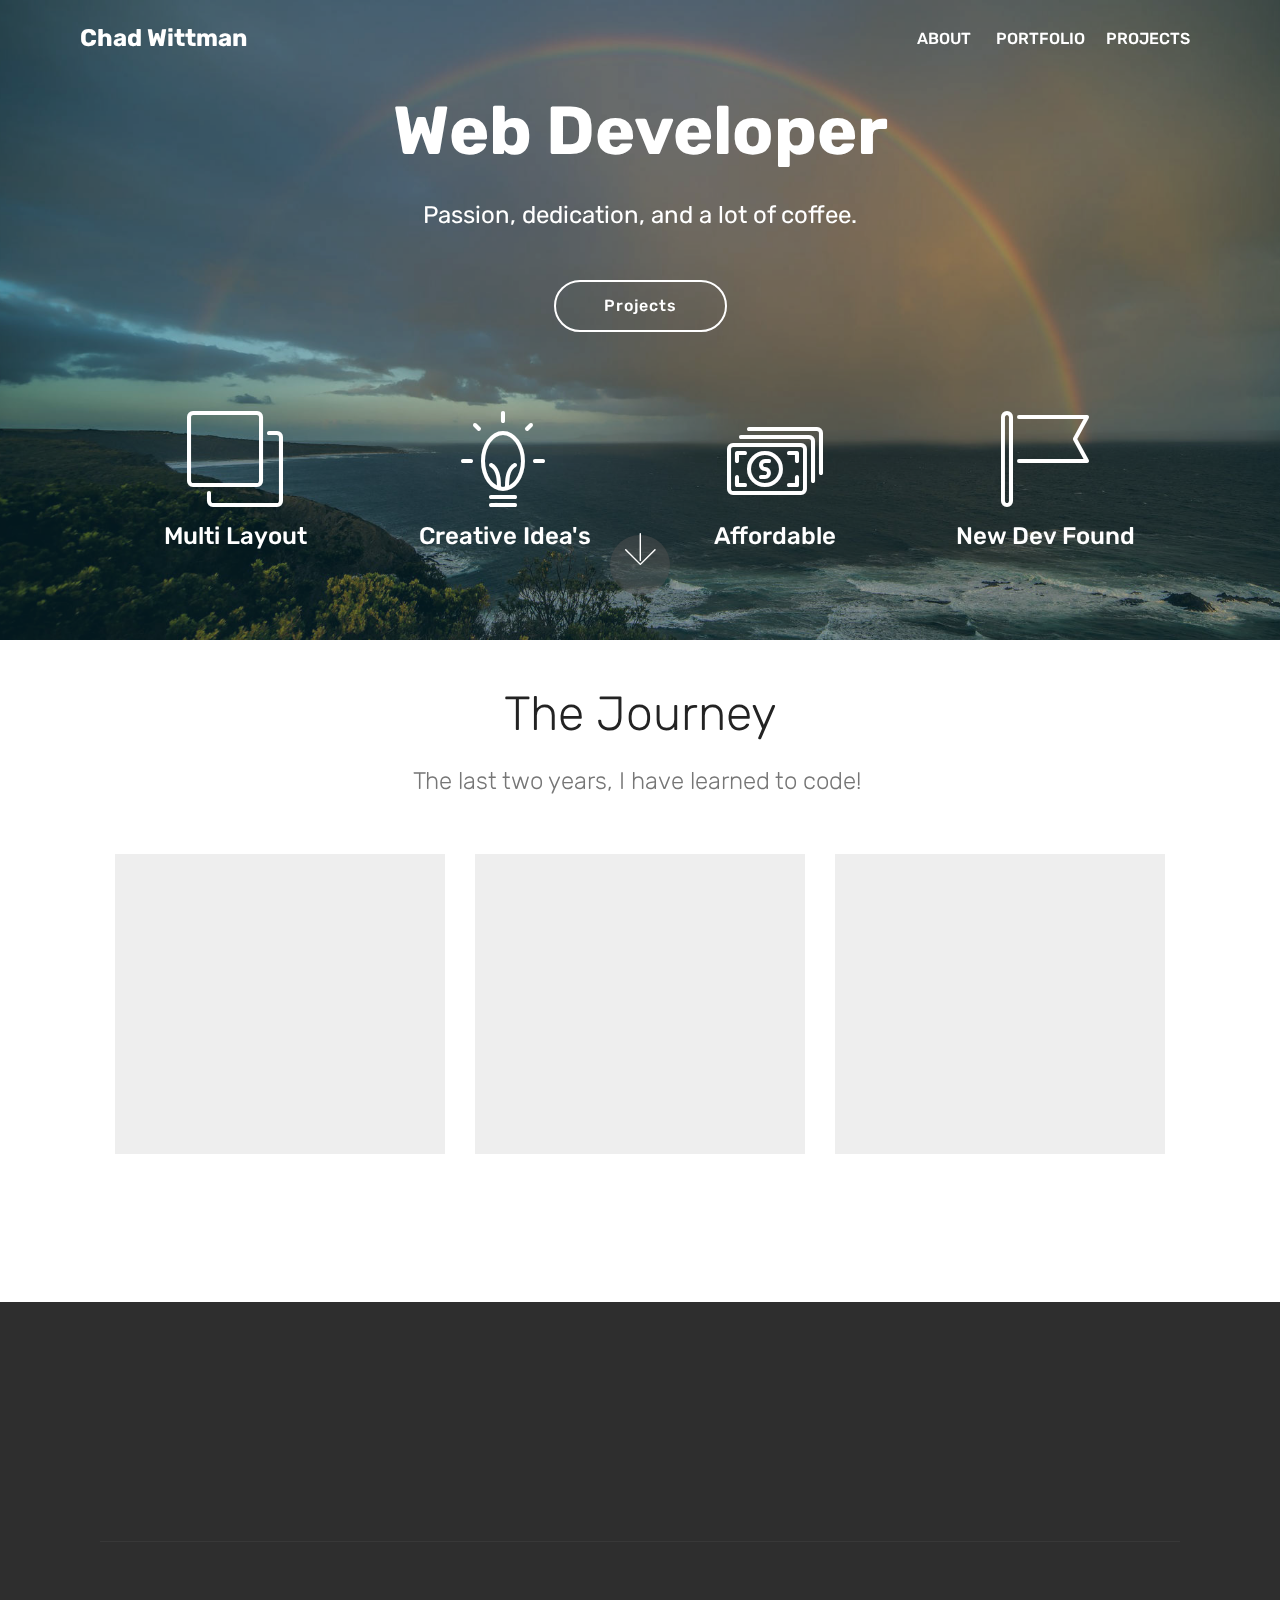
<file: index.html>
<!DOCTYPE html>
<html>
	<head>
		<!-- Site made with Mobirise Website Builder v4.9.7, https://mobirise.com -->
		<meta charset="UTF-8" />
		<meta http-equiv="X-UA-Compatible" content="IE=edge" />
		<meta name="generator" content="Mobirise v4.9.7, mobirise.com" />
		<meta
			name="viewport"
			content="width=device-width, initial-scale=1, minimum-scale=1"
		/>
		<link
			rel="shortcut icon"
			href="assets/images/nodejs-184x113.png"
			type="image/x-icon"
		/>
		<meta name="description" content="" />

		<title>Chad Wittman</title>
		<link
			rel="stylesheet"
			href="assets/web/assets/mobirise-icons2/mobirise2.css"
		/>
		<link
			rel="stylesheet"
			href="assets/web/assets/mobirise-icons/mobirise-icons.css"
		/>
		<link rel="stylesheet" href="assets/tether/tether.min.css" />
		<link rel="stylesheet" href="assets/bootstrap/css/bootstrap.min.css" />
		<link rel="stylesheet" href="assets/bootstrap/css/bootstrap-grid.min.css" />
		<link
			rel="stylesheet"
			href="assets/bootstrap/css/bootstrap-reboot.min.css"
		/>
		<link rel="stylesheet" href="assets/dropdown/css/style.css" />
		<link rel="stylesheet" href="assets/socicon/css/styles.css" />
		<link rel="stylesheet" href="assets/animatecss/animate.min.css" />
		<link rel="stylesheet" href="assets/theme/css/style.css" />
		<link
			rel="stylesheet"
			href="assets/mobirise/css/mbr-additional.css"
			type="text/css"
		/>
	</head>

	<body>
		<section class="menu cid-qTkzRZLJNu" once="menu" id="menu1-0">
			<nav
				class="navbar navbar-expand beta-menu navbar-dropdown align-items-center navbar-fixed-top navbar-toggleable-sm bg-color transparent"
			>
				<button
					class="navbar-toggler navbar-toggler-right"
					type="button"
					data-toggle="collapse"
					data-target="#navbarSupportedContent"
					aria-controls="navbarSupportedContent"
					aria-expanded="false"
					aria-label="Toggle navigation"
				>
					<div class="hamburger">
						<span></span>
						<span></span>
						<span></span>
						<span></span>
					</div>
				</button>
				<div class="menu-logo">
					<div class="navbar-brand">
						<span class="navbar-caption-wrap"
							><a
								class="navbar-caption text-white display-5"
								href="index.html#header12-4"
								>Chad Wittman</a
							></span
						>
					</div>
				</div>
				<div class="collapse navbar-collapse" id="navbarSupportedContent">
					<ul
						class="navbar-nav nav-dropdown nav-right"
						data-app-modern-menu="true"
					>
						<li class="nav-item">
							<a
								class="nav-link link text-white display-4"
								href="about.html#content5-i"
								>ABOUT&nbsp;
							</a>
						</li>
						<li class="nav-item">
							<a
								class="nav-link link text-white display-4"
								href="portfolio.html"
								>PORTFOLIO</a
							>
						</li>
						<li class="nav-item">
							<a
								class="nav-link link text-white display-4"
								href="projects.html#header16-1a"
								>PROJECTS</a
							>
						</li>
					</ul>
				</div>
			</nav>
		</section>

		<section class="engine"><a href="index.html">css templates</a></section>
		<section
			class="header12 cid-rpbdz0Olkv mbr-parallax-background"
			id="header12-4"
		>
			<div
				class="mbr-overlay"
				style="opacity: 0.4; background-color: rgb(7, 59, 76);"
			></div>

			<div class="container">
				<div class="media-container">
					<div class="col-md-12 align-center">
						<h1
							class="mbr-section-title pb-3 mbr-white mbr-bold mbr-fonts-style display-1"
						>
							Web Developer
						</h1>
						<p class="mbr-text pb-3 mbr-white mbr-fonts-style display-5">
							Passion, dedication, and a lot of coffee.
						</p>
						<div class="mbr-section-btn align-center py-2" id="projectsLink">
							<a
								class="btn btn-md btn-white-outline display-4"
								href="projects.html#features3-1d"
								>Projects</a
							>
						</div>

						<div class="icons-media-container mbr-white">
							<div class="card col-12 col-md-6 col-lg-3">
								<div class="icon-block">
									<span class="mbr-iconfont mbri-layers"></span>
								</div>
								<h5 class="mbr-fonts-style display-5">
									Multi Layout
								</h5>
							</div>

							<div class="card col-12 col-md-6 col-lg-3">
								<div class="icon-block">
									<span class="mbr-iconfont mbri-idea"></span>
								</div>
								<h5 class="mbr-fonts-style display-5">
									Creative Idea's
								</h5>
							</div>

							<div class="card col-12 col-md-6 col-lg-3">
								<div class="icon-block">
									<span class="mbr-iconfont mbri-cash"></span>
								</div>
								<h5 class="mbr-fonts-style display-5">Affordable</h5>
							</div>

							<div class="card col-12 col-md-6 col-lg-3">
								<div class="icon-block">
									<span class="mbr-iconfont mbri-flag"></span>
								</div>
								<h5 class="mbr-fonts-style display-5">New Dev Found</h5>
							</div>
						</div>
					</div>
				</div>
			</div>

			<div class="mbr-arrow hidden-sm-down" aria-hidden="true">
				<a href="#next">
					<i class="mbri-down mbr-iconfont"></i>
				</a>
			</div>
		</section>

		<section class="features15 cid-rpbeCnJlxk" id="features15-6">
			<div class="container">
				<h2
					class="mbr-section-title pb-3 align-center mbr-fonts-style display-2"
				>
					The Journey
				</h2>
				<h3 class="mbr-section-subtitle display-5 align-center mbr-fonts-style">
					The last two years, I have learned to code!&nbsp;
				</h3>

				<div class="media-container-row container pt-5 mt-2">
					<div class="col-12 col-md-6 mb-4 col-lg-4">
						<div class="card flip-card p-5 align-center">
							<div class="card-front card_cont">
								<img
									src="assets/images/mbr-900x603.jpg"
									alt="Just a pic"
									title=""
								/>
							</div>
							<div class="card_back card_cont">
								<h4 class="card-title display-5 py-2 mbr-fonts-style">
									Started Nov 2017
								</h4>
								<p class="mbr-text mbr-fonts-style display-7">
									While watching Youtube I caught the coding bug and have not
									stop since. Youtube, Udemy, w3schools and docs have help me
									along the way... -and lets not forget google.
								</p>
							</div>
						</div>
					</div>

					<div class="col-12 col-md-6 mb-4 col-lg-4">
						<div class="card flip-card p-5 align-center">
							<div class="card-front card_cont">
								<img src="assets/images/mbr-900x637.jpg" alt="A pic" title="" />
							</div>
							<div class="card_back card_cont">
								<h4 class="card-title py-2 mbr-fonts-style display-5">
									Coding Community &nbsp;
								</h4>
								<p class="mbr-text mbr-fonts-style display-7">
									Getting active through Meetups.com has helped me network with
									other developers and has helped me get out of tutorial
									purgatory. &nbsp;
								</p>
							</div>
						</div>
					</div>

					<div class="col-12 col-md-6 mb-4 col-lg-4">
						<div class="card flip-card p-5 align-center">
							<div class="card-front card_cont">
								<img src="assets/images/mbr-900x856.jpg" alt="A pic" title="" />
							</div>
							<div class="card_back card_cont">
								<h4 class="card-title py-2 mbr-fonts-style display-5">
									Hire me&nbsp;
								</h4>
								<p class="mbr-text mbr-fonts-style display-7">
									At this point I feel I'm ready to be part of the team. I'm
									looking for &nbsp;opportunities, taking on small clients or
									work on your dev team, contact me with all !!
								</p>
							</div>
						</div>
					</div>
				</div>
			</div>
		</section>

		<section class="mbr-section content8 cid-rphIJz46D3" id="content8-1k">
			<div class="container">
				<div class="media-container-row title">
					<div class="col-12 col-md-8">
						<div class="mbr-section-btn align-center">
							<a
								class="btn btn-warning-outline display-4"
								href="about.html#content5-i"
								>About</a
							>
							<a
								class="btn btn-black-outline display-4"
								href="portfolio.html#tabs1-m"
								>Portfolio</a
							>
						</div>
					</div>
				</div>
			</div>
		</section>

		<section class="cid-qTkAaeaxX5" id="footer1-2">
			<div class="container">
				<div class="media-container-row content text-white">
					<div class="col-12 col-md-3">
						<div class="media-wrap">
							<img
								src="assets/images/polygonal-1302191-960-720-192x258.png"
								alt="a pic"
								title=""
							/>
						</div>
					</div>
					<div class="col-12 col-md-3 mbr-fonts-style display-7">
						<h5 class="pb-3">
							Address
						</h5>
						<p class="mbr-text">
							627 est. 18th street<br />mpls. mn.<br />55404
						</p>
					</div>
					<div class="col-12 col-md-3 mbr-fonts-style display-7">
						<h5 class="pb-3">
							Contacts
						</h5>
						<p class="mbr-text">
							Email: chad.m.wittman75@gmail.com&nbsp;<br />Phone: (612)
							333-****<br /><br />
						</p>
					</div>
					<div class="col-12 col-md-3 mbr-fonts-style display-7">
						<h5 class="pb-3">
							Links
						</h5>
						<p class="mbr-text">
							Visit My other web-sites<br />and gain ideas for the
							scope&nbsp;<br />that my may want in your site.
						</p>
					</div>
				</div>
				<div class="footer-lower">
					<div class="media-container-row">
						<div class="col-sm-12">
							<hr />
						</div>
					</div>
					<div class="media-container-row mbr-white">
						<div class="col-sm-6 copyright">
							<p class="mbr-text mbr-fonts-style display-7">
								© Copyright 2019 Yours truly - All Rights Reserved
							</p>
						</div>
						<div class="col-md-6">
							<div class="social-list align-right">
								<div class="soc-item">
									<a href="https://twitter.com/wittman75" target="_blank">
										<span
											class="mbr-iconfont mbr-iconfont-social socicon-twitter socicon"
											style="color: rgb(85, 180, 212); fill: rgb(85, 180, 212);"
										></span>
									</a>
								</div>
								<div class="soc-item">
									<a
										href="https://www.facebook.com/chad.m.wittman"
										target="_blank"
									>
										<span
											class="mbr-iconfont mbr-iconfont-social socicon-facebook socicon"
											style="color: rgb(20, 157, 204); fill: rgb(20, 157, 204);"
										></span>
									</a>
								</div>
								<div class="soc-item">
									<a
										href="https://www.youtube.com/channel/UCiAr8GQRMU86Fr1ehKGWhCQ?view_as=subscriber"
										target="_blank"
									>
										<span
											class="mbr-iconfont mbr-iconfont-social socicon-youtube socicon"
											style="color: rgb(255, 51, 102); fill: rgb(255, 51, 102);"
										></span>
									</a>
								</div>
								<div class="soc-item">
									<a href="https://www.instagram.com/1stface1" target="_blank">
										<span
											class="mbr-iconfont mbr-iconfont-social socicon-instagram socicon"
											style="color: rgb(255, 51, 102); fill: rgb(255, 51, 102);"
										></span>
									</a>
								</div>
								<div class="soc-item">
									<a href="https://github.com/1sfaccia1"
										><span
											class="mbr-iconfont mbr-iconfont-social mbri-github"
											style="color: rgb(204, 204, 204); fill: rgb(204, 204, 204);"
										></span
									></a>
								</div>
							</div>
						</div>
					</div>
				</div>
			</div>
		</section>

		<script src="assets/web/assets/jquery/jquery.min.js"></script>
		<script src="assets/popper/popper.min.js"></script>
		<script src="assets/tether/tether.min.js"></script>
		<script src="assets/bootstrap/js/bootstrap.min.js"></script>
		<script src="assets/dropdown/js/script.min.js"></script>
		<script src="assets/touchswipe/jquery.touch-swipe.min.js"></script>
		<script src="assets/viewportchecker/jquery.viewportchecker.js"></script>
		<script src="assets/vimeoplayer/jquery.mb.vimeo_player.js"></script>
		<script src="assets/parallax/jarallax.min.js"></script>
		<script src="assets/mbr-flip-card/mbr-flip-card.js"></script>
		<script src="assets/smoothscroll/smooth-scroll.js"></script>
		<script src="assets/theme/js/script.js"></script>

		<input name="animation" type="hidden" />
	</body>
</html>
</file>
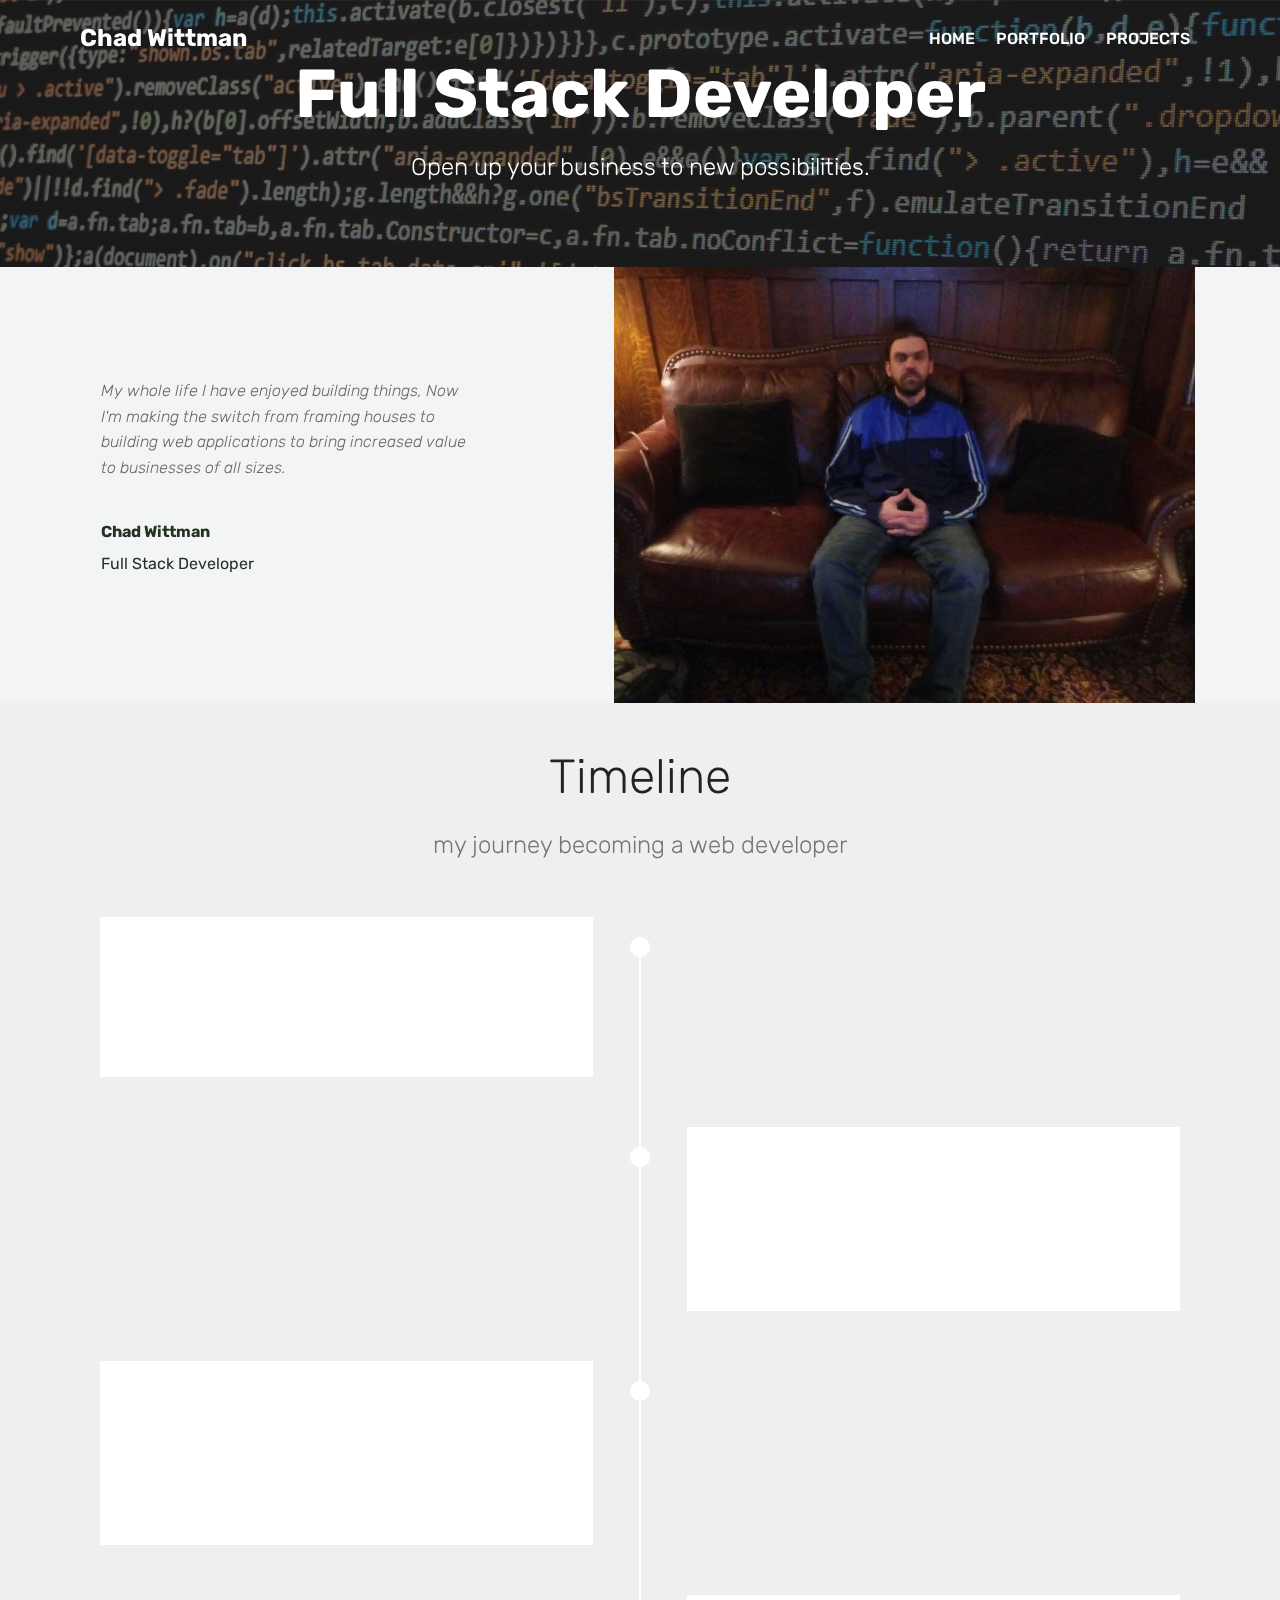
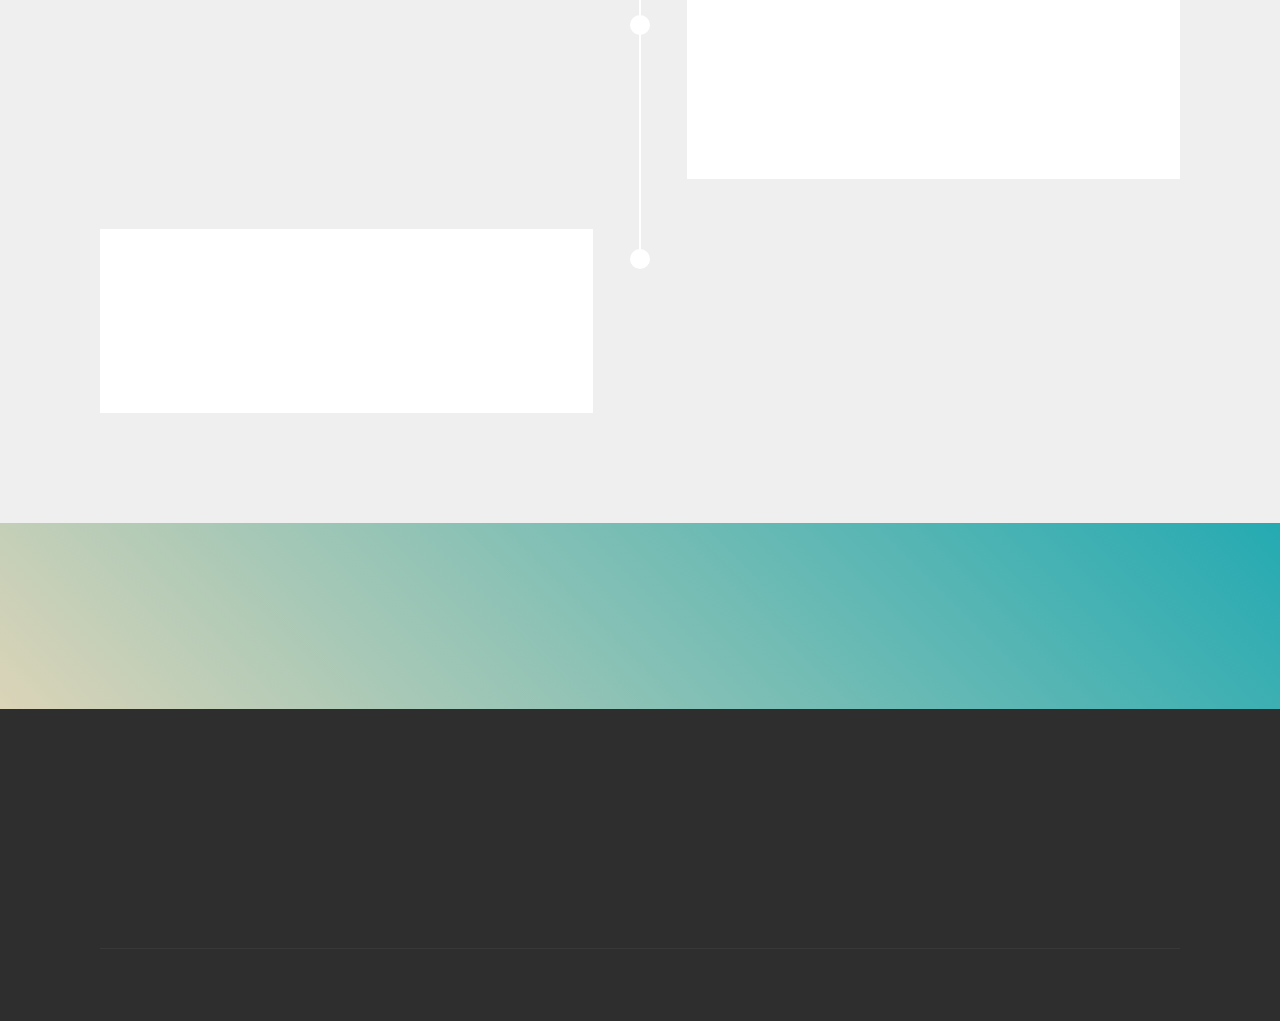
<file: about.html>
<!DOCTYPE html>
<html>
	<head>
		<!-- Site made with Mobirise Website Builder v4.9.7, https://mobirise.com -->
		<meta charset="UTF-8" />
		<meta http-equiv="X-UA-Compatible" content="IE=edge" />
		<meta name="generator" content="Mobirise v4.9.7, mobirise.com" />
		<meta
			name="viewport"
			content="width=device-width, initial-scale=1, minimum-scale=1"
		/>
		<link
			rel="shortcut icon"
			href="assets/images/nodejs-184x113.png"
			type="image/x-icon"
		/>
		<meta name="description" content="Web Generator Description" />

		<title>Wittman/About</title>
		<link
			rel="stylesheet"
			href="assets/web/assets/mobirise-icons2/mobirise2.css"
		/>
		<link
			rel="stylesheet"
			href="assets/web/assets/mobirise-icons/mobirise-icons.css"
		/>
		<link rel="stylesheet" href="assets/tether/tether.min.css" />
		<link rel="stylesheet" href="assets/bootstrap/css/bootstrap.min.css" />
		<link rel="stylesheet" href="assets/bootstrap/css/bootstrap-grid.min.css" />
		<link
			rel="stylesheet"
			href="assets/bootstrap/css/bootstrap-reboot.min.css"
		/>
		<link rel="stylesheet" href="assets/dropdown/css/style.css" />
		<link rel="stylesheet" href="assets/socicon/css/styles.css" />
		<link rel="stylesheet" href="assets/animatecss/animate.min.css" />
		<link rel="stylesheet" href="assets/theme/css/style.css" />
		<link
			rel="stylesheet"
			href="assets/mobirise/css/mbr-additional.css"
			type="text/css"
		/>
	</head>

	<body>
		<section class="menu cid-qTkzRZLJNu" once="menu" id="menu1-7">
			<nav
				class="navbar navbar-expand beta-menu navbar-dropdown align-items-center navbar-fixed-top navbar-toggleable-sm bg-color transparent"
			>
				<button
					class="navbar-toggler navbar-toggler-right"
					type="button"
					data-toggle="collapse"
					data-target="#navbarSupportedContent"
					aria-controls="navbarSupportedContent"
					aria-expanded="false"
					aria-label="Toggle navigation"
				>
					<div class="hamburger">
						<span></span>
						<span></span>
						<span></span>
						<span></span>
					</div>
				</button>
				<div class="menu-logo">
					<div class="navbar-brand">
						<span class="navbar-caption-wrap"
							><a
								class="navbar-caption text-white display-5"
								href="index.html#header12-4"
								>Chad Wittman</a
							></span
						>
					</div>
				</div>
				<div class="collapse navbar-collapse" id="navbarSupportedContent">
					<ul
						class="navbar-nav nav-dropdown nav-right"
						data-app-modern-menu="true"
					>
						<li class="nav-item">
							<a
								class="nav-link link text-white display-4"
								href="index.html#header12-4-2"
								>HOME
								<!-- <span class="mobi-mbri mobi-mbri-home mbr-iconfont mbr-iconfont-btn">&nbsp;HOME</span> -->
							</a>
						</li>
						<li class="nav-item">
							<a
								class="nav-link link text-white display-4"
								href="portfolio.html"
								>PORTFOLIO</a
							>
						</li>
						<li class="nav-item">
							<a
								class="nav-link link text-white display-4"
								href="projects.html#header16-1a"
								>PROJECTS</a
							>
						</li>
					</ul>
				</div>
			</nav>
		</section>

		<section class="engine">
			<a href="index.html">portfolio web templates</a>
		</section>
		<section
			class="mbr-section content5 cid-rpbJVFkKVo mbr-parallax-background"
			id="content5-i"
		>
			<div
				class="mbr-overlay"
				style="opacity: 0.7; background-color: rgb(35, 35, 35);"
			></div>

			<div class="container">
				<div class="media-container-row">
					<div class="title col-12 col-md-8">
						<h2
							class="align-center mbr-bold mbr-white pb-3 mbr-fonts-style display-1"
						>
							Full Stack Developer
						</h2>
						<h3
							class="mbr-section-subtitle align-center mbr-light mbr-white pb-3 mbr-fonts-style display-5"
						>
							Open up your business to new possibilities.
						</h3>
					</div>
				</div>
			</div>
		</section>

		<section class="testimonials3 cid-rpbwU7nOX9" id="testimonials3-c">
			<div class="container">
				<div class="media-container-row">
					<div class="media-content px-3 align-self-center mbr-white py-2">
						<p class="mbr-text testimonial-text mbr-fonts-style display-7">
							My whole life I have enjoyed building things, Now<br />I'm making
							the switch from framing houses to&nbsp;<br />building web
							applications to bring increased value&nbsp;<br />to
							businesses&nbsp;of all sizes.
						</p>
						<p class="mbr-author-name pt-4 mb-2 mbr-fonts-style display-7">
							Chad Wittman
						</p>
						<p class="mbr-author-desc mbr-fonts-style display-7">
							Full Stack Developer
						</p>
					</div>

					<div class="mbr-figure pl-lg-5" style="width: 130%;">
						<img
							src="assets/images/52941769-420029445236601-7970584322048524288-n-1162x872.jpg"
							alt=""
							title=""
						/>
					</div>
				</div>
			</div>
		</section>

		<section class="timeline1 cid-rpbxS94Rx8" id="timeline1-f">
			<div class="container align-center">
				<h2 class="mbr-section-title pb-3 mbr-fonts-style display-2">
					Timeline
				</h2>
				<h3 class="mbr-section-subtitle pb-5 mbr-fonts-style display-5">
					my journey becoming a web developer
				</h3>

				<div class="container timelines-container" mbri-timelines="">
					<div class="row timeline-element reverse separline">
						<div class="timeline-date-panel col-xs-12 col-md-6  align-left">
							<div class="time-line-date-content">
								<p class="mbr-timeline-date mbr-fonts-style display-5">
									January 31, 2018&nbsp;
								</p>
							</div>
						</div>
						<span class="iconBackground"></span>
						<div class="col-xs-12 col-md-6 align-right">
							<div class="timeline-text-content">
								<h4 class="mbr-timeline-title pb-3 mbr-fonts-style display-5">
									freeCodeCamp
								</h4>
								<p class="mbr-timeline-text mbr-fonts-style display-7">
									On this day I wrote my first peice of code, In the first
									exercise "Say Hello To Html Elements".&nbsp;
								</p>
							</div>
						</div>
					</div>

					<div class="row timeline-element  separline">
						<div class="timeline-date-panel col-xs-12 col-md-6 align-right">
							<div class="time-line-date-content">
								<p class="mbr-timeline-date mbr-fonts-style display-5">
									February 6, 2018
								</p>
							</div>
						</div>
						<span class="iconBackground"></span>
						<div class="col-xs-12 col-md-6 align-left ">
							<div class="timeline-text-content">
								<h4 class="mbr-timeline-title pb-3 mbr-fonts-style display-5">
									freeCodeCamp
								</h4>
								<p class="mbr-timeline-text mbr-fonts-style display-7">
									On this day I made my first click event and started the
									JavaScript course on freeCodeCamp"Target Html Elements with
									Selectors Using Jquery"
								</p>
							</div>
						</div>
					</div>

					<div class="row timeline-element reverse separline">
						<div class="timeline-date-panel col-xs-12 col-md-6  align-left">
							<div class="time-line-date-content">
								<p class="mbr-timeline-date mbr-fonts-style display-5">
									Jul 3, 2018
								</p>
							</div>
						</div>
						<span class="iconBackground"></span>
						<div class="col-xs-12 col-md-6 align-right">
							<div class="timeline-text-content">
								<h4 class="mbr-timeline-title pb-3 mbr-fonts-style display-5">
									Joined Github
								</h4>
								<p class="mbr-timeline-text mbr-fonts-style display-7">
									&nbsp;1sfaccia1/hello-world <br />first Repository
									<br /><br />
								</p>
							</div>
						</div>
					</div>

					<div class="row timeline-element  separline">
						<div class="timeline-date-panel col-xs-12 col-md-6 align-right">
							<div class="time-line-date-content">
								<p class="mbr-timeline-date mbr-fonts-style display-5">
									September 4, 2018
								</p>
							</div>
						</div>
						<span class="iconBackground"></span>
						<div class="col-xs-12 col-md-6 align-left ">
							<div class="timeline-text-content">
								<h4 class="mbr-timeline-title pb-3 mbr-fonts-style display-5">
									I Started going to meetups
								</h4>
								<p class="mbr-timeline-text mbr-fonts-style display-7">
									On Youtube many people have suggested to get active in the
									local coding community and begin to network with local people
									to gain opportunity &nbsp;and experience.
								</p>
							</div>
						</div>
					</div>

					<div class="row timeline-element reverse">
						<div class="timeline-date-panel col-xs-12 col-md-6  align-left">
							<div class="time-line-date-content">
								<p class="mbr-timeline-date mbr-fonts-style display-5">
									Jan 13 &nbsp;2019
								</p>
							</div>
						</div>
						<span class="iconBackground"></span>
						<div class="col-xs-12 col-md-6 align-right">
							<div class="timeline-text-content">
								<h4 class="mbr-timeline-title pb-3 mbr-fonts-style display-5">
									Created my first Heroku
								</h4>
								<p class="mbr-timeline-text mbr-fonts-style display-7">
									I've been making full stack websites based on mern stack
									mostly following Youtube Tutorials By Traversy Media. (Brads
									the man)&nbsp;
								</p>
							</div>
						</div>
					</div>
				</div>
			</div>
		</section>

		<section class="mbr-section info2 cid-rpd6YQwUZJ" id="info2-1j">
			<div class="container">
				<div class="row main justify-content-center">
					<div class="media-container-column col-12 col-lg-3 col-md-4">
						<div class="mbr-section-btn align-left py-4">
							<a
								class="btn btn-primary display-4"
								href="projects.html#features3-1d"
								>View Projects</a
							>
						</div>
					</div>
					<div class="media-container-column title col-12 col-lg-7 col-md-6">
						<h2
							class="align-right mbr-bold mbr-white pb-3 mbr-fonts-style display-2"
						>
							View My Portfolio Now
						</h2>
						<h3
							class="mbr-section-subtitle align-right mbr-light mbr-white mbr-fonts-style display-5"
						>
							&nbsp; &nbsp;mostly node.js full stack applications
						</h3>
					</div>
				</div>
			</div>
		</section>

		<section class="cid-rpbyADIPDQ" id="footer1-g">
			<div class="container">
				<div class="media-container-row content text-white">
					<div class="col-12 col-md-3">
						<div class="media-wrap">
							<img
								src="assets/images/polygonal-1302191-960-720-192x258.png"
								alt="Mobirise"
								title=""
							/>
						</div>
					</div>
					<div class="col-12 col-md-3 mbr-fonts-style display-7">
						<h5 class="pb-3">
							Address
						</h5>
						<p class="mbr-text">
							627 est. 18th street<br />mpls. mn.<br />55404
						</p>
					</div>
					<div class="col-12 col-md-3 mbr-fonts-style display-7">
						<h5 class="pb-3">
							Contacts
						</h5>
						<p class="mbr-text">
							Email: chad.m.wittman75@gmail.com&nbsp;<br />Phone: (612)
							333-*****&nbsp;<br /><br />
						</p>
					</div>
					<div class="col-12 col-md-3 mbr-fonts-style display-7">
						<h5 class="pb-3">
							Links
						</h5>
						<p class="mbr-text">
							Visit My other web-sites<br />and gain ideas for the
							scope&nbsp;<br />that my may want in your site.
						</p>
					</div>
				</div>
				<div class="footer-lower">
					<div class="media-container-row">
						<div class="col-sm-12">
							<hr />
						</div>
					</div>
					<div class="media-container-row mbr-white">
						<div class="col-sm-6 copyright">
							<p class="mbr-text mbr-fonts-style display-7">
								© Copyright 2019 Yours truly - All Rights Reserved
							</p>
						</div>
						<div class="col-md-6">
							<div class="social-list align-right">
								<div class="soc-item">
									<a href="https://twitter.com/wittman75" target="_blank">
										<span
											class="mbr-iconfont mbr-iconfont-social socicon-twitter socicon"
											style="color: rgb(85, 180, 212); fill: rgb(85, 180, 212);"
										></span>
									</a>
								</div>
								<div class="soc-item">
									<a
										href="https://www.facebook.com/chad.m.wittman"
										target="_blank"
									>
										<span
											class="mbr-iconfont mbr-iconfont-social socicon-facebook socicon"
											style="color: rgb(15, 118, 153); fill: rgb(15, 118, 153);"
										></span>
									</a>
								</div>
								<div class="soc-item">
									<a
										href="https://www.youtube.com/channel/UCiAr8GQRMU86Fr1ehKGWhCQ"
										target="_blank"
									>
										<span
											class="mbr-iconfont mbr-iconfont-social socicon-youtube socicon"
											style="color: rgb(255, 51, 102); fill: rgb(255, 51, 102);"
										></span>
									</a>
								</div>
								<div class="soc-item">
									<a href="https://www.instagram.com/1stface1" target="_blank">
										<span
											class="mbr-iconfont mbr-iconfont-social socicon-instagram socicon"
											style="color: rgb(204, 41, 82); fill: rgb(204, 41, 82);"
										></span>
									</a>
								</div>
								<div class="soc-item">
									<a href="https://github.com/1sfaccia1" target="_blank">
										<span
											class="mbr-iconfont mbr-iconfont-social mbri-github"
											style="color: rgb(204, 204, 204); fill: rgb(204, 204, 204);"
										></span>
									</a>
								</div>
							</div>
						</div>
					</div>
				</div>
			</div>
		</section>

		<script src="assets/web/assets/jquery/jquery.min.js"></script>
		<script src="assets/popper/popper.min.js"></script>
		<script src="assets/tether/tether.min.js"></script>
		<script src="assets/bootstrap/js/bootstrap.min.js"></script>
		<script src="assets/dropdown/js/script.min.js"></script>
		<script src="assets/viewportchecker/jquery.viewportchecker.js"></script>
		<script src="assets/parallax/jarallax.min.js"></script>
		<script src="assets/smoothscroll/smooth-scroll.js"></script>
		<script src="assets/touchswipe/jquery.touch-swipe.min.js"></script>
		<script src="assets/theme/js/script.js"></script>

		<input name="animation" type="hidden" />
	</body>
</html>
</file>
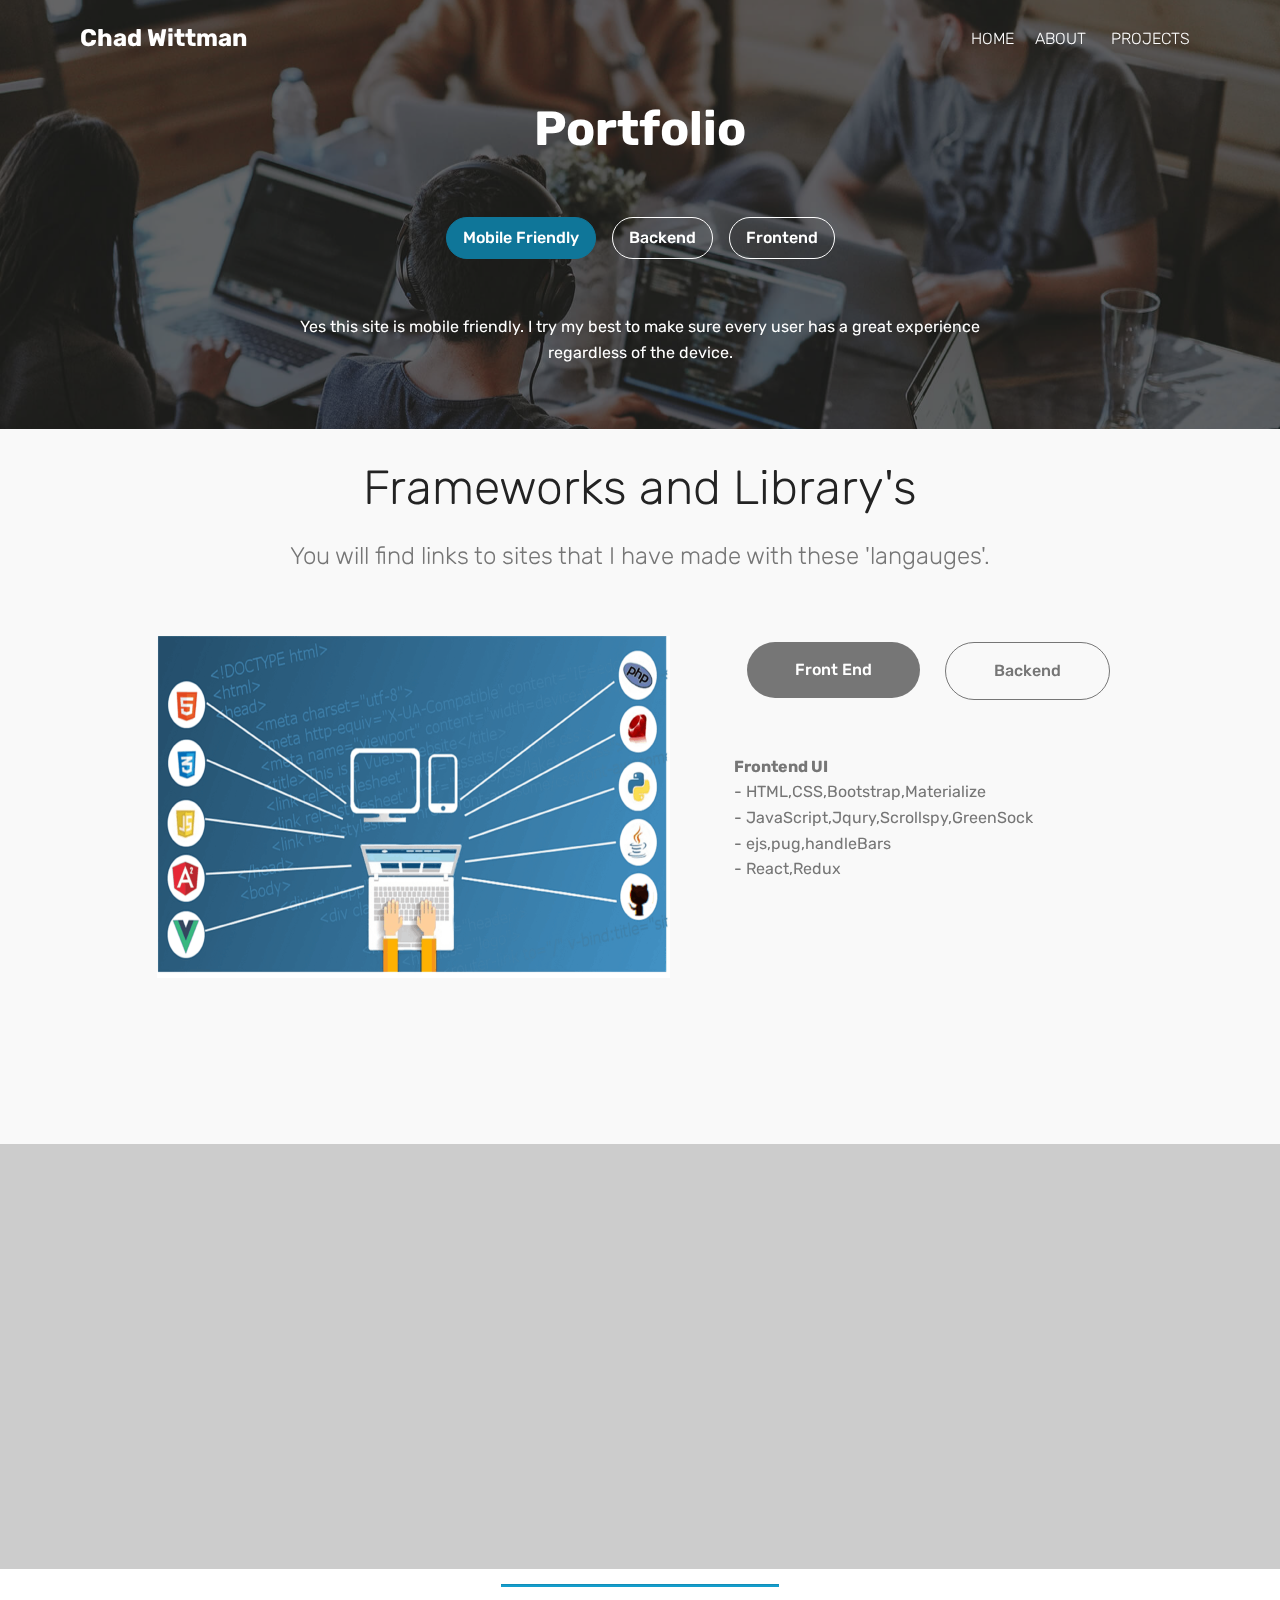
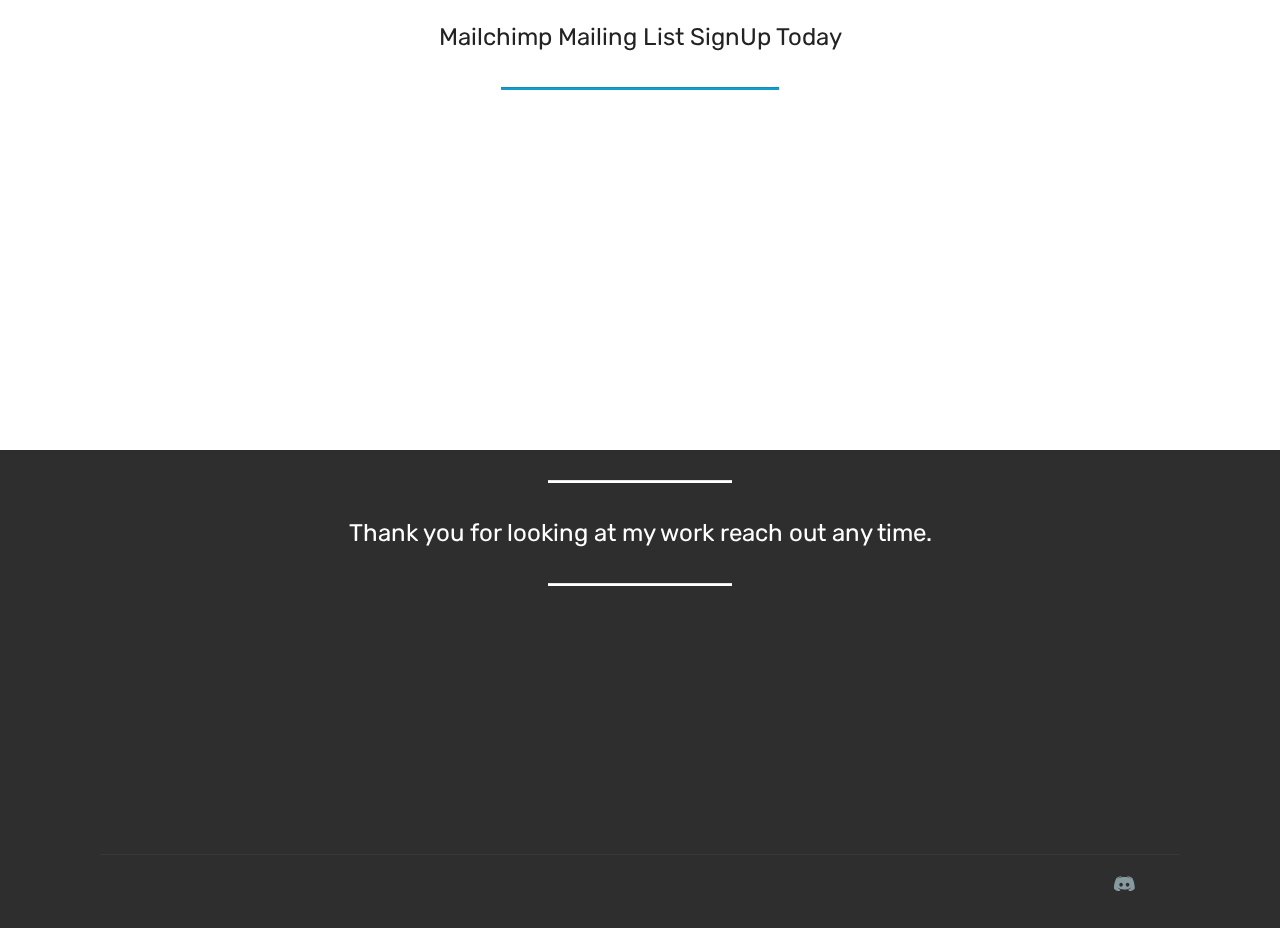
<file: portfolio.html>
<!DOCTYPE html>
<html>
	<head>
		<!-- Site made with Mobirise Website Builder v4.9.7, https://mobirise.com -->
		<meta charset="UTF-8" />
		<meta http-equiv="X-UA-Compatible" content="IE=edge" />
		<meta name="generator" content="Mobirise v4.9.7, mobirise.com" />
		<meta
			name="viewport"
			content="width=device-width, initial-scale=1, minimum-scale=1"
		/>
		<link
			rel="shortcut icon"
			href="assets/images/nodejs-184x113.png"
			type="image/x-icon"
		/>
		<meta name="description" content="Website Generator Description" />

		<title>portfolio</title>
		<link
			rel="stylesheet"
			href="assets/web/assets/mobirise-icons2/mobirise2.css"
		/>
		<link
			rel="stylesheet"
			href="assets/web/assets/mobirise-icons/mobirise-icons.css"
		/>
		<link rel="stylesheet" href="assets/tether/tether.min.css" />
		<link rel="stylesheet" href="assets/bootstrap/css/bootstrap.min.css" />
		<link rel="stylesheet" href="assets/bootstrap/css/bootstrap-grid.min.css" />
		<link
			rel="stylesheet"
			href="assets/bootstrap/css/bootstrap-reboot.min.css"
		/>
		<link rel="stylesheet" href="assets/dropdown/css/style.css" />
		<link rel="stylesheet" href="assets/socicon/css/styles.css" />
		<link rel="stylesheet" href="assets/animatecss/animate.min.css" />
		<link rel="stylesheet" href="assets/theme/css/style.css" />
		<link
			rel="stylesheet"
			href="assets/mobirise/css/mbr-additional.css"
			type="text/css"
		/>
	</head>

	<body>
		<section class="menu cid-qTkzRZLJNu" once="menu" id="menu1-j">
			<nav
				class="navbar navbar-expand beta-menu navbar-dropdown align-items-center navbar-fixed-top navbar-toggleable-sm bg-color transparent"
			>
				<button
					class="navbar-toggler navbar-toggler-right"
					type="button"
					data-toggle="collapse"
					data-target="#navbarSupportedContent"
					aria-controls="navbarSupportedContent"
					aria-expanded="false"
					aria-label="Toggle navigation"
				>
					<div class="hamburger">
						<span></span>
						<span></span>
						<span></span>
						<span></span>
					</div>
				</button>
				<div class="menu-logo">
					<div class="navbar-brand">
						<span class="navbar-caption-wrap"
							><a
								class="navbar-caption text-white display-5"
								href="index.html#header12-4"
								>Chad Wittman</a
							></span
						>
					</div>
				</div>
				<div class="collapse navbar-collapse" id="navbarSupportedContent">
					<ul
						class="navbar-nav nav-dropdownnav-right"
						data-app-modern-menu="true"
					>
						<li class="nav-item">
							<a
								class="nav-link link text-white display-4"
								href="index.html#header12-4-2"
								>HOME
								<!-- <span class="mobi-mbri mobi-mbri-home mbr-iconfont mbr-iconfont-btn">&nbsp;HOME</span> -->
							</a>
						</li>
						<li class="nav-item">
							<a
								class="nav-link link text-white display-4"
								href="about.html#content5-i"
								>ABOUT&nbsp;</a
							>
						</li>
						<li class="nav-item">
							<a
								class="nav-link link text-white display-4"
								href="projects.html#header16-1a"
								>PROJECTS</a
							>
						</li>
					</ul>
				</div>
			</nav>
		</section>

		<!-- <section class="engine"><a href="https://mobirise.info">Mobirise</a></section> -->
		<section class="tabs1 cid-rpbZt1IOcH mbr-parallax-background" id="tabs1-m">
			<div
				class="mbr-overlay"
				style="opacity: 0.6; background-color: rgb(35, 35, 35);"
			></div>
			<div class="container">
				<h2
					class="mbr-white align-center pb-5 mbr-fonts-style mbr-bold display-2"
				>
					Portfolio
				</h2>
				<div class="media-container-row">
					<div class="col-12 col-md-8">
						<ul class="nav nav-tabs" role="tablist">
							<li class="nav-item">
								<a
									class="nav-link mbr-fonts-style show active display-7"
									role="tab"
									data-toggle="tab"
									href="#tabs1-m_tab0"
									aria-selected="true"
								>
									Mobile Friendly
								</a>
							</li>
							<li class="nav-item">
								<a
									class="nav-link mbr-fonts-style show active display-7"
									role="tab"
									data-toggle="tab"
									href="#tabs1-m_tab1"
									aria-selected="true"
									>Backend</a
								>
							</li>
							<li class="nav-item">
								<a
									class="nav-link mbr-fonts-style show active display-7"
									role="tab"
									data-toggle="tab"
									href="#tabs1-m_tab2"
									aria-selected="true"
									>Frontend</a
								>
							</li>
						</ul>
						<div class="tab-content">
							<div id="tab1" class="tab-pane in active" role="tabpanel">
								<div class="row">
									<div class="col-md-12">
										<p class="mbr-text py-5 mbr-fonts-style display-7">
											Yes this site is mobile friendly. I try my best to make
											sure every user has a great experience regardless of the
											device.
										</p>
									</div>
								</div>
							</div>
							<div id="tab2" class="tab-pane" role="tabpanel">
								<div class="row">
									<div class="col-md-12">
										<p class="mbr-text py-5 mbr-fonts-style display-7">
											The apps I have created so far have all been in the
											node.js mern stack.
										</p>
									</div>
								</div>
							</div>
							<div id="tab3" class="tab-pane" role="tabpanel">
								<div class="row">
									<div class="col-md-12">
										<p class="mbr-text py-5 mbr-fonts-style display-7">
											The frontend frameworks I have work with are
											HTML,CSS,ejs,handlebars,pug,React with Redux.
										</p>
									</div>
								</div>
							</div>
						</div>
					</div>
				</div>
			</div>
		</section>

		<section class="tabs4 cid-rpcblmxYwl" id="tabs4-13">
			<div class="container">
				<h2
					class="mbr-section-title align-center pb-3 mbr-fonts-style display-2"
				>
					Frameworks and Library's
				</h2>
				<h3
					class="mbr-section-subtitle align-center mbr-light mbr-fonts-style display-5"
				>
					You will find links to sites that I have made with these 'langauges'.
				</h3>

				<div class="media-container-row mt-5 pt-3">
					<div class="mbr-figure" style="width: 52%;">
						<img
							src="assets/images/web-1935737-960-720-1026x684.png"
							alt="not today buddy"
							title=""
						/>
					</div>
					<div class="tabs-container">
						<ul class="nav nav-tabs" role="tablist">
							<li class="nav-item">
								<a
									class="nav-link mbr-fonts-style show active display-7"
									role="tab"
									data-toggle="tab"
									href="#tabs4-13_tab0"
									aria-selected="true"
									>Front End</a
								>
							</li>
							<li class="nav-item">
								<a
									class="nav-link mbr-fonts-style show display-7"
									role="tab"
									data-toggle="tab"
									href="#tabs4-13_tab1"
									aria-selected="false"
									>Backend</a
								>
							</li>
						</ul>
						<div class="tab-content">
							<div id="tab1" class="tab-pane in active" role="tabpanel">
								<div class="row">
									<div class="col-md-12">
										<p class="mbr-text py-5 mbr-fonts-style display-7">
											<strong>Frontend UI</strong><br />-
											HTML,CSS,Bootstrap,Materialize<br />-
											JavaScript,Jqury,Scrollspy,GreenSock<br />-
											ejs,pug,handleBars<br />- React,Redux<br /><br /><br /><br /><br /><br />
										</p>
										<p>&nbsp;</p>
									</div>
								</div>
							</div>
							<div id="tab2" class="tab-pane" role="tabpanel">
								<div class="row">
									<div class="col-md-12">
										<p class="mbr-text py-5 mbr-fonts-style display-7">
											<strong>Backend</strong><br />- express<br />-
											concurrently<br />- MongoDB / Mongo Atlis<br />-
											mongoose<br />- body-parser<br />- bcryptjs<br />-
											passport<br /><br /><br />
										</p>
										<p>&nbsp;</p>
									</div>

									<!-- <div class="col-md-12">
                <p class="mbr-text py-5 mbr-fonts-style display-7"></p>
                  <br>

                  <p><strong>Node.js</strong> <strong>Backend&nbsp;</strong><br>&nbsp; - express<br> - concurrently</p>
                  <p><span style="font-size: 1rem;">&nbsp; - MongoDB</span><span style="font-size: 1rem;">,mongoose</span></p>
                  <p><span style="font-size: 1rem;">&nbsp; - body-parser,</span><span style="font-size: 1rem;">bcryptjs</span><span style="font-size: 1rem;">,jsonwebtoken</span></p>
                  <p><span style="font-size: 1rem;">&nbsp; &nbsp;</span><span style="font-size: 1rem;">-</span><span style="font-size: 1rem;">passport</span></p>
                  <p></p>
                </div> -->
								</div>
							</div>
							<div id="tab3" class="tab-pane" role="tabpanel">
								<div class="row">
									<div class="col-md-12">
										<p class="mbr-text py-5 mbr-fonts-style display-7">
											find me on discord
										</p>
									</div>
								</div>
							</div>
							<div id="tab4" class="tab-pane" role="tabpanel">
								<div class="row">
									<div class="col-md-12">
										<p class="mbr-text py-5 mbr-fonts-style display-7">
											I'm looking for opportunities
										</p>
									</div>
								</div>
							</div>
							<div id="tab5" class="tab-pane" role="tabpanel">
								<div class="row">
									<div class="col-md-12">
										<p class="mbr-text py-5 mbr-fonts-style display-7">
											hello pease forword any feedback to one of my social links
										</p>
									</div>
								</div>
							</div>
							<div id="tab6" class="tab-pane" role="tabpanel">
								<div class="row">
									<div class="col-md-12">
										<p class="mbr-text py-5 mbr-fonts-style display-7">
											Please contact me with any opportunities
										</p>
									</div>
								</div>
							</div>
						</div>
					</div>
				</div>
			</div>
		</section>

		<section class="mbr-section content5 cid-rpcgArnbsX" id="content5-16">
			<div class="container">
				<div class="media-container-row">
					<div class="title col-12 col-md-8">
						<h2
							class="align-center mbr-bold mbr-white pb-3 mbr-fonts-style display-2"
						>
							MPLS DevConnect
						</h2>
						<h3
							class="mbr-section-subtitle align-center mbr-light mbr-white pb-3 mbr-fonts-style display-5"
						>
							This app is the biggest thing I've have done thus far.&nbsp;
						</h3>

						<div class="mbr-section-btn align-center">
							<a
								class="btn btn-warning-outline display-4"
								href="https://mplsdevconnect.herokuapp.com/"
								target="_blank"
								>View Site</a
							>
							<a
								class="btn btn-white-outline display-4"
								href="https://github.com/1sfaccia1/theBigOne"
								target="_blank"
								>View Code</a
							>
						</div>
					</div>
				</div>
			</div>
		</section>

		<section class="mbr-section content7 cid-rpc9B6NArH" id="content7-x">
			<div class="container">
				<div class="media-container-row">
					<div class="col-12 col-md-8">
						<div class="media-container-row">
							<div class="media-content">
								<div class="mbr-section-text">
									<p
										class="mbr-text align-right mb-0 mbr-fonts-style display-4"
									>
										<strong
											>Make your profile today and meet local area devs!</strong
										>
										MPLS DevConnect is a social media app for developers in the
										twin city's to connect and collaborate. Add a profile with
										your social links and Github User name, then look at your
										profile to see your last five repositories...
									</p>
								</div>
							</div>
							<div class="mbr-figure" style="width: 60%;">
								<img
									src="assets/images/screenshot-359-676x315.png"
									alt="Mobirise"
									title=""
								/>
							</div>
						</div>
					</div>
				</div>
			</div>
		</section>

		<section
			class="mbr-section article content9 cid-rpcb29dY6x"
			id="content9-11"
		>
			<div class="container">
				<div class="inner-container" style="width: 100%;">
					<hr class="line" style="width: 25%;" />
					<div class="section-text align-center mbr-fonts-style display-5">
						Mailchimp Mailing List SignUp Today
					</div>
					<hr class="line" style="width: 25%;" />
				</div>
			</div>
		</section>

		<section class="mbr-section content6 cid-rpc9tVBjs7" id="content6-w">
			<div class="container">
				<div class="media-container-row">
					<div class="col-12 col-md-8">
						<div class="media-container-row">
							<div class="mbr-figure" style="width: 60%;">
								<img
									src="assets/images/screenshot-360-436x291.png"
									alt="Mobirise"
									title=""
								/>
							</div>
							<div class="media-content">
								<div class="mbr-section-text">
									<p class="mbr-text mb-0 mbr-fonts-style display-7">
										<strong>SignUp for my mailchimp mailing list!</strong
										>&nbsp;<br /><br />&nbsp; &nbsp; Email campaigns are very
										important for every business. Connect your app today with
										your mailchimp account and start reaching more customers.
										&nbsp;
									</p>
								</div>
							</div>
						</div>
					</div>
				</div>
			</div>
		</section>

		<section class="mbr-section content8 cid-rpc9sfdeCf" id="content8-v">
			<div class="container">
				<div class="media-container-row title">
					<div class="col-12 col-md-8">
						<div class="mbr-section-btn align-center">
							<a
								class="btn btn-warning-outline display-4"
								href="https://chad-wittman.herokuapp.com/mailinglist"
								target="_blank"
								>SignUp Now</a
							>
							<a
								class="btn btn-black-outline display-4"
								href="index.html"
								target="_blank"
								>View Code</a
							>
						</div>
					</div>
				</div>
			</div>
		</section>

		<section
			class="mbr-section article content10 cid-rpcfQWeIbU"
			id="content10-15"
		>
			<div class="container">
				<div class="inner-container" style="width: 66%;">
					<hr class="line" style="width: 25%;" />
					<div
						class="section-text align-center mbr-white mbr-fonts-style display-5"
					>
						Thank you for looking at my work reach out any time.<br />
					</div>
					<hr class="line" style="width: 25%;" />
				</div>
			</div>
		</section>

		<section class="cid-rpc2XMWQn9" id="footer1-t">
			<div class="container">
				<div class="media-container-row content text-white">
					<div class="col-12 col-md-3">
						<div class="media-wrap">
							<img
								src="assets/images/polygonal-1302191-960-720-192x258.png"
								alt="not today"
								title=""
							/>
						</div>
					</div>
					<div class="col-12 col-md-3 mbr-fonts-style display-7">
						<h5 class="pb-3">
							Address
						</h5>
						<p class="mbr-text">
							627 est. 18th street<br />mpls. mn.<br />55404
						</p>
					</div>
					<div class="col-12 col-md-3 mbr-fonts-style display-7">
						<h5 class="pb-3">
							Contacts
						</h5>
						<p class="mbr-text">
							Email: chad.m.wittman75@gmail.com&nbsp;<br />Phone: (612)
							333-****&nbsp;<br /><br />
						</p>
					</div>
					<div class="col-12 col-md-3 mbr-fonts-style display-7">
						<h5 class="pb-3">
							Links
						</h5>
						<p class="mbr-text">
							Visit My other websites<br />and gain ideas for the scope&nbsp;<br />that
							you may want in your site.
						</p>
					</div>
				</div>
				<div class="footer-lower">
					<div class="media-container-row">
						<div class="col-sm-12">
							<hr />
						</div>
					</div>
					<div class="media-container-row mbr-white">
						<div class="col-sm-6 copyright">
							<p class="mbr-text mbr-fonts-style display-7">
								© Copyright 2019 Yours truly - All Rights Reserved
							</p>
						</div>
						<div class="col-md-6">
							<div class="social-list align-right">
								<div class="soc-item">
									<a href="https://twitter.com/wittman75">
										<span
											class="mbr-iconfont mbr-iconfont-social socicon-twitter socicon"
											style="color: rgb(85, 180, 212); fill: rgb(85, 180, 212);"
										></span>
									</a>
								</div>
								<div class="soc-item">
									<a href="https://www.facebook.com/chad.m.wittman">
										<span
											class="mbr-iconfont mbr-iconfont-social socicon-facebook socicon"
											style="color: rgb(20, 157, 204); fill: rgb(20, 157, 204);"
										></span>
									</a>
								</div>
								<div class="soc-item">
									<a
										href="https://www.youtube.com/channel/UCiAr8GQRMU86Fr1ehKGWhCQ"
									>
										<span
											class="mbr-iconfont mbr-iconfont-social socicon-youtube socicon"
											style="color: rgb(255, 51, 102); fill: rgb(255, 51, 102);"
										></span>
									</a>
								</div>
								<div class="soc-item">
									<a href="https://www.instagram.com/1stface1" target="_blank">
										<span
											class="mbr-iconfont mbr-iconfont-social socicon-instagram socicon"
											style="color: rgb(204, 41, 82); fill: rgb(204, 41, 82);"
										></span>
									</a>
								</div>
								<div class="soc-item">
									<span
										class="mbr-iconfont mbr-iconfont-social socicon-discord socicon"
										style="color: rgb(135, 154, 159); fill: rgb(135, 154, 159);"
									></span>
								</div>
								<div class="soc-item">
									<a href="https://github.com/1sfaccia1" target="_blank">
										<span
											class="mbr-iconfont mbr-iconfont-social mbri-github"
											style="color: rgb(239, 239, 239); fill: rgb(239, 239, 239);"
										></span>
									</a>
								</div>
							</div>
						</div>
					</div>
				</div>
			</div>
		</section>

		<script src="assets/web/assets/jquery/jquery.min.js"></script>
		<script src="assets/popper/popper.min.js"></script>
		<script src="assets/tether/tether.min.js"></script>
		<script src="assets/bootstrap/js/bootstrap.min.js"></script>
		<script src="assets/dropdown/js/script.min.js"></script>
		<script src="assets/viewportchecker/jquery.viewportchecker.js"></script>
		<script src="assets/mbr-tabs/mbr-tabs.js"></script>
		<script src="assets/parallax/jarallax.min.js"></script>
		<script src="assets/smoothscroll/smooth-scroll.js"></script>
		<script src="assets/touchswipe/jquery.touch-swipe.min.js"></script>
		<script src="assets/theme/js/script.js"></script>

		<input name="animation" type="hidden" />
	</body>
</html>
</file>
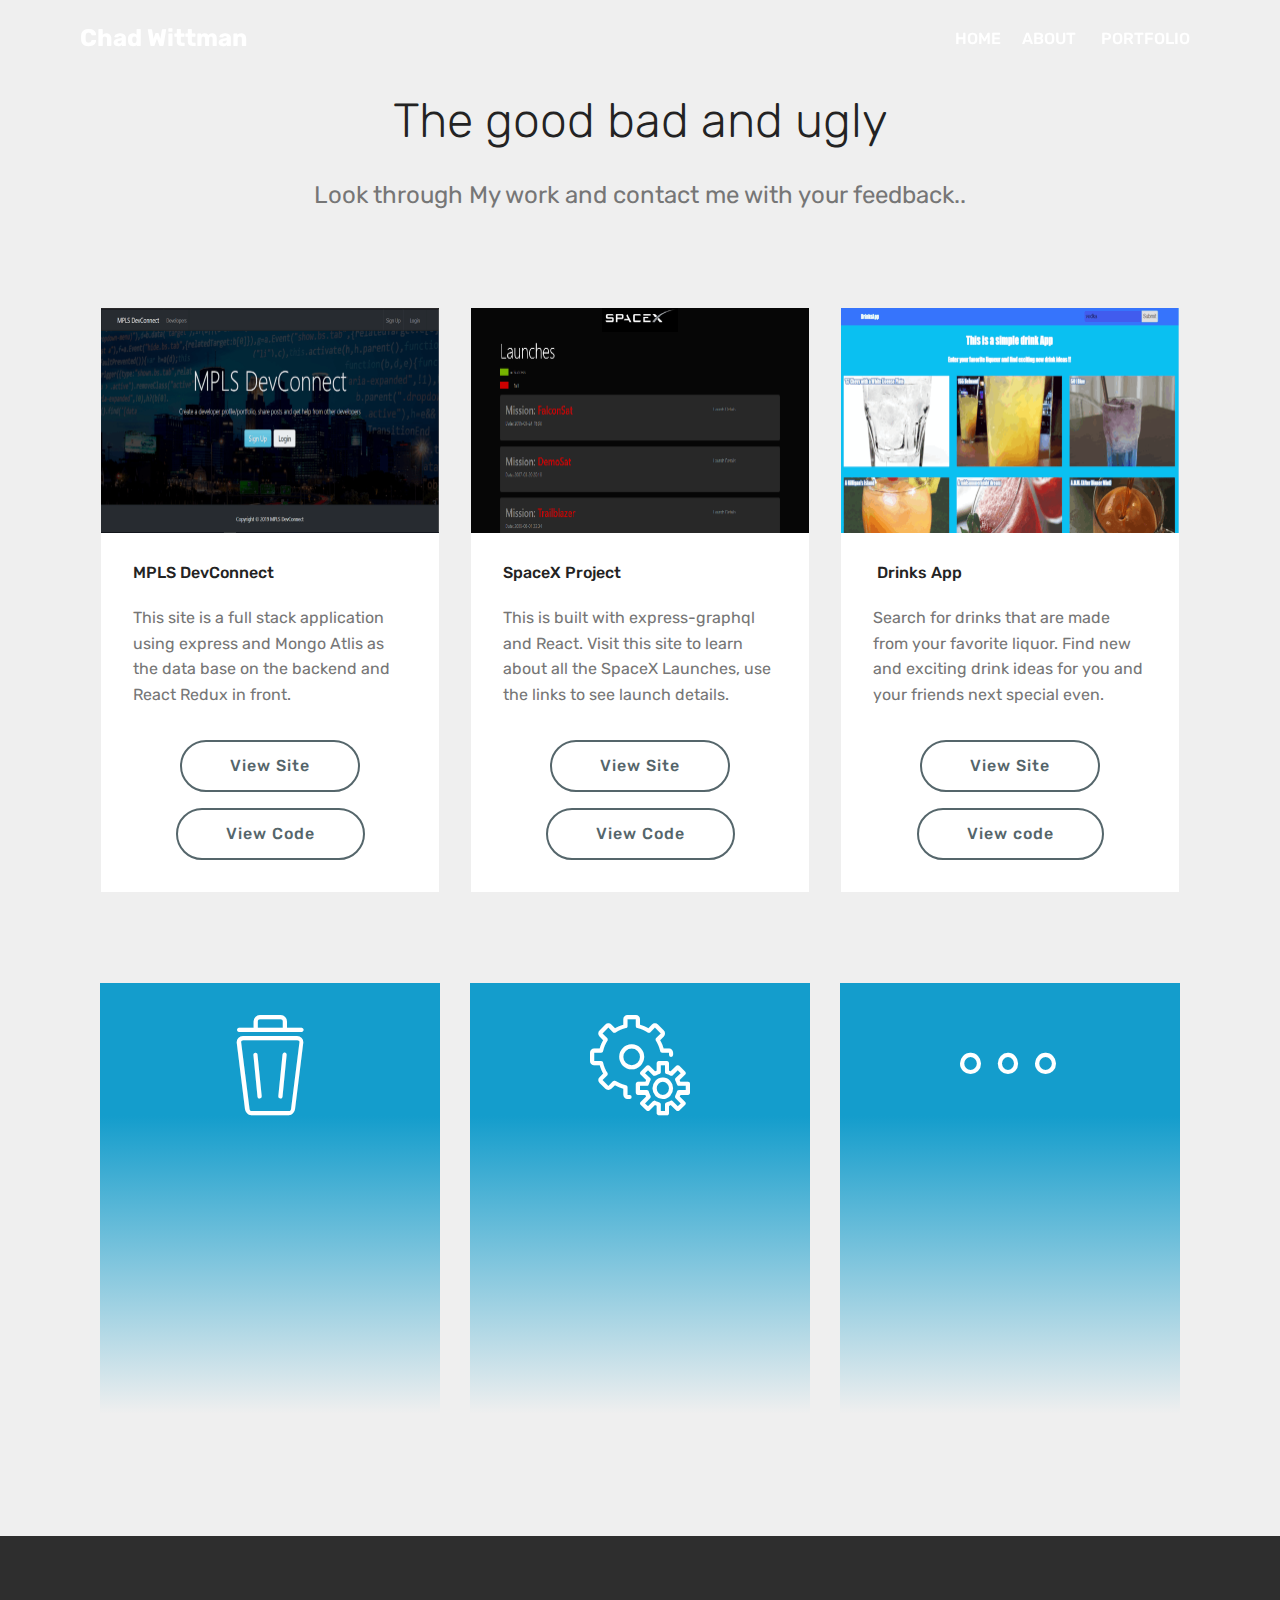
<file: projects.html>
<!DOCTYPE html>
<html>
	<head>
		<!-- Site made with Mobirise Website Builder v4.9.7, https://mobirise.com -->
		<meta charset="UTF-8" />
		<meta http-equiv="X-UA-Compatible" content="IE=edge" />
		<meta name="generator" content="Mobirise v4.9.7, mobirise.com" />
		<meta
			name="viewport"
			content="width=device-width, initial-scale=1, minimum-scale=1"
		/>
		<link
			rel="shortcut icon"
			href="assets/images/nodejs-184x113.png"
			type="image/x-icon"
		/>
		<meta name="description" content="Website Creator Description" />

		<title>Wittman/Projects</title>
		<link
			rel="stylesheet"
			href="assets/web/assets/mobirise-icons2/mobirise2.css"
		/>
		<link
			rel="stylesheet"
			href="assets/web/assets/mobirise-icons/mobirise-icons.css"
		/>
		<link rel="stylesheet" href="assets/tether/tether.min.css" />
		<link rel="stylesheet" href="assets/bootstrap/css/bootstrap.min.css" />
		<link rel="stylesheet" href="assets/bootstrap/css/bootstrap-grid.min.css" />
		<link
			rel="stylesheet"
			href="assets/bootstrap/css/bootstrap-reboot.min.css"
		/>
		<link rel="stylesheet" href="assets/socicon/css/styles.css" />
		<link rel="stylesheet" href="assets/animatecss/animate.min.css" />
		<link rel="stylesheet" href="assets/dropdown/css/style.css" />
		<link rel="stylesheet" href="assets/theme/css/style.css" />
		<link
			rel="stylesheet"
			href="assets/mobirise/css/mbr-additional.css"
			type="text/css"
		/>
	</head>

	<body>
		<section class="menu cid-qTkzRZLJNu" once="menu" id="menu1-17">
			<nav
				class="navbar navbar-expand beta-menu navbar-dropdown align-items-center navbar-fixed-top navbar-toggleable-sm bg-color transparent"
			>
				<button
					class="navbar-toggler navbar-toggler-right"
					type="button"
					data-toggle="collapse"
					data-target="#navbarSupportedContent"
					aria-controls="navbarSupportedContent"
					aria-expanded="false"
					aria-label="Toggle navigation"
				>
					<div class="hamburger">
						<span></span>
						<span></span>
						<span></span>
						<span></span>
					</div>
				</button>
				<div class="menu-logo">
					<div class="navbar-brand">
						<span class="navbar-caption-wrap"
							><a
								class="navbar-caption text-white display-5"
								href="index.html#header12-4"
								>Chad Wittman</a
							></span
						>
					</div>
				</div>
				<div class="collapse navbar-collapse" id="navbarSupportedContent">
					<ul
						class="navbar-nav nav-dropdown nav-right"
						data-app-modern-menu="true"
					>
						<li class="nav-item">
							<a
								class="nav-link link text-white display-4"
								href="index.html#header12-4-2"
								>HOME
								<!-- <span class="mobi-mbri mobi-mbri-home mbr-iconfont mbr-iconfont-btn">&nbsp;HOME</span> -->
							</a>
						</li>
						<li class="nav-item">
							<a
								class="nav-link link text-white display-4"
								href="about.html#content5-i"
								>ABOUT&nbsp;</a
							>
						</li>
						<li class="nav-item">
							<a
								class="nav-link link text-white display-4"
								href="portfolio.html#tabs1-m"
								>PORTFOLIO</a
							>
						</li>
					</ul>
				</div>
			</nav>
		</section>

		<!-- <section class="engine"><a href="https://mobirise.info/m">website design templates</a></section> -->
		<section class="header1 cid-rpcjEpBOYw" id="header16-1a">
			<div class="container">
				<div class="row justify-content-md-center">
					<div class="col-md-10 align-center">
						<h3
							class="mbr-section-subtitle mbr-light pb-3 mbr-fonts-style display-2"
						>
							The good bad and ugly
						</h3>
						<p class="mbr-text pb-3 mbr-fonts-style display-5">
							Look through My work and contact me with your feedback..
						</p>
					</div>
				</div>
			</div>
		</section>

		<section class="features3 cid-rpcnHshNrm" id="features3-1d">
			<div class="container">
				<div class="media-container-row">
					<div class="card p-3 col-12 col-md-6 col-lg-4">
						<div class="card-wrapper">
							<div class="card-img">
								<img
									src="assets/images/screenshot-359-676x451.png"
									alt="Mobirise"
									title=""
								/>
							</div>
							<div class="card-box">
								<h4 class="card-title mbr-fonts-style display-7">
									MPLS DevConnect
								</h4>
								<p class="mbr-text mbr-fonts-style display-7">
									This site is a full stack application using express and Mongo
									Atlis as the data base on the backend and React Redux in
									front.<br />
								</p>
							</div>
							<div class="mbr-section-btn text-center">
								<a
									href="https://mplsdevconnect.herokuapp.com/"
									class="btn btn-warning-outline display-4"
									target="_blank"
									>View Site</a
								>
								<a
									href="https://github.com/1sfaccia1/theBigOne"
									class="btn btn-warning-outline display-4"
									target="_blank"
									>View Code</a
								>
							</div>
						</div>
					</div>

					<div class="card p-3 col-12 col-md-6 col-lg-4">
						<div class="card-wrapper">
							<div class="card-img">
								<img
									src="assets\images\SpaceXProject-hamepage-676-451.png"
									alt="Your truly"
									title=""
								/>
							</div>
							<div class="card-box">
								<h4 class="card-title mbr-fonts-style display-7">
									SpaceX Project
								</h4>
								<p class="mbr-text mbr-fonts-style display-7">
									This is built with express-graphql and React. Visit this site
									to learn about all the SpaceX Launches, use the links to see
									launch details.
								</p>
							</div>
							<div class="mbr-section-btn text-center">
								<a
									href="https://spacexproject.herokuapp.com/"
									class="btn btn-warning-outline display-4"
									target="_blank"
									>View Site</a
								>
								<a
									href="https://github.com/1sfaccia1/tm-tt-spacex"
									class="btn btn-warning-outline display-4"
									target="_blank"
									>View Code</a
								>
							</div>
						</div>
					</div>

					<div class="card p-3 col-12 col-md-6 col-lg-4">
						<div class="card-wrapper">
							<div class="card-img">
								<img
									src="assets/images/screenshot-357-676x451.png"
									alt="Mobirise"
									title=""
								/>
							</div>
							<div class="card-box">
								<h4 class="card-title mbr-fonts-style display-7">
									&nbsp;Drinks App
								</h4>
								<p class="mbr-text mbr-fonts-style display-7">
									Search for drinks that are made from your favorite liquor.
									Find new and exciting drink ideas for you and your friends
									next special even.
								</p>
							</div>
							<div class="mbr-section-btn text-center">
								<a
									href="https://1sfaccia1.github.io/cock-tail-api-app"
									class="btn btn-warning-outline display-4"
									target="_blank"
								>
									View Site
								</a>
								<a
									href="https://github.com/1sfaccia1/cock-tail-api-app"
									class="btn btn-warning-outline display-4"
									target="_blank"
								>
									View code
								</a>
							</div>
						</div>
					</div>
				</div>
			</div>
		</section>

		<section class="features8 cid-rpcFj9yU0Q" id="features8-1i">
			<div class="container">
				<div class="media-container-row">
					<div class="card  col-12 col-md-6 col-lg-4">
						<div class="card-img">
							<span class="mbr-iconfont mbri-trash"></span>
						</div>
						<div class="card-box align-center">
							<h4 class="card-title mbr-fonts-style display-7">
								Simple HTML,CSS
							</h4>
							<p class="mbr-text mbr-fonts-style display-7">
								This was one of the first layouts I did. This code is very ugly
								but it will give you an idea of how far I have come. Created
								October 29, 2018.
							</p>
							<div class="mbr-section-btn text-center">
								<a
									href="https://1sfaccia1.github.io/w3_test/"
									class="btn btn-primary-outline display-4"
									target="_blank"
									>Site</a
								>
								<a
									href="https://github.com/1sfaccia1/w3_test"
									class="btn btn-warning-outline display-4"
									target="_blank"
									>Code</a
								>
							</div>
						</div>
					</div>

					<div class="card  col-12 col-md-6 col-lg-4">
						<div class="card-img">
							<span class="mbr-iconfont mbri-setting"></span>
						</div>
						<div class="card-box align-center">
							<h4 class="card-title mbr-fonts-style display-7">
								Materialize Template&nbsp;
							</h4>
							<p class="mbr-text mbr-fonts-style display-7">
								This is a website that I've made for a friend. He is a DJ and
								I've made this website to launch his production company.
							</p>
							<div class="mbr-section-btn text-center">
								<a
									href="https://1sfaccia1.github.io/DookieDown"
									class="btn btn-warning-outline display-4"
									target="_blank"
								>
									Site
								</a>
								<a
									href="https://github.com/1sfaccia1/DookieDown"
									class="btn btn-warning-outline display-4"
									target="_blank"
								>
									Code
								</a>
							</div>
						</div>
					</div>

					<div class="card  col-12 col-md-6 col-lg-4">
						<div class="card-img">
							<span class="mbr-iconfont mbri-more-horizontal"></span>
						</div>
						<div class="card-box align-center">
							<h4 class="card-title mbr-fonts-style display-7">
								API &amp; JSX ``
							</h4>
							<p class="mbr-text mbr-fonts-style display-7">
								This app uses TheMealDB and makes a simple API call and displays
								HTML using JSX. Feel free to use it and get great new meal
								ideas.
							</p>
							<div class="mbr-section-btn text-center">
								<a
									href="https://1sfaccia1.github.io/ingredientApp/"
									class="btn btn-warning-outline display-4"
									target="_blank"
								>
									Site
								</a>
								<a
									href="https://github.com/1sfaccia1/ingredientApp"
									class="btn btn-warning-outline display-4"
									target="_blank"
								>
									Code
								</a>
							</div>
						</div>
					</div>
				</div>
			</div>
		</section>

		<section class="cid-rpcpoPU4VZ" id="footer1-1g">
			<div class="container">
				<div class="media-container-row content text-white">
					<div class="col-12 col-md-3">
						<div class="media-wrap">
							<img
								src="assets/images/polygonal-1302191-960-720-192x258.png"
								alt="no no no"
								title=""
							/>
						</div>
					</div>
					<div class="col-12 col-md-3 mbr-fonts-style display-7">
						<h5 class="pb-3">
							Address
						</h5>
						<p class="mbr-text">
							627 est. 18th street<br />mpls. mn.<br />55404
						</p>
					</div>
					<div class="col-12 col-md-3 mbr-fonts-style display-7">
						<h5 class="pb-3">
							Contacts
						</h5>
						<p class="mbr-text">
							Email: chad.m.wittman75@gmail.com&nbsp;<br />Phone: (612)
							333-****<br /><br />
						</p>
					</div>
					<div class="col-12 col-md-3 mbr-fonts-style display-7">
						<h5 class="pb-3">
							Links
						</h5>
						<p class="mbr-text">
							Visit My other websites<br />and gain ideas for the scope&nbsp;<br />that
							you may want in your website.
						</p>
					</div>
				</div>
				<div class="footer-lower">
					<div class="media-container-row">
						<div class="col-sm-12">
							<hr />
						</div>
					</div>
					<div class="media-container-row mbr-white">
						<div class="col-sm-6 copyright">
							<p class="mbr-text mbr-fonts-style display-7">
								© Copyright 2019 Yours truly - All Rights Reserved
							</p>
						</div>
						<div class="col-md-6">
							<div class="social-list align-right">
								<div class="soc-item">
									<a href="https://twitter.com/wittman75">
										<span
											class="mbr-iconfont mbr-iconfont-social socicon-twitter socicon"
											style="color: rgb(85, 180, 212); fill: rgb(85, 180, 212);"
										></span>
									</a>
								</div>
								<div class="soc-item">
									<a
										href="https://www.facebook.com/chad.m.wittman"
										target="_blank"
									>
										<span
											class="mbr-iconfont mbr-iconfont-social socicon-facebook socicon"
											style="color: rgb(15, 118, 153); fill: rgb(15, 118, 153);"
										></span>
									</a>
								</div>
								<div class="soc-item">
									<a
										href="https://www.youtube.com/channel/UCiAr8GQRMU86Fr1ehKGWhCQ"
										target="_blank"
									>
										<span
											class="mbr-iconfont mbr-iconfont-social socicon-youtube socicon"
											style="color: rgb(204, 41, 82); fill: rgb(204, 41, 82);"
										></span>
									</a>
								</div>
								<div class="soc-item">
									<a href="https://www.instagram.com/1stface1" target="_blank">
										<span
											class="mbr-iconfont mbr-iconfont-social socicon-instagram socicon"
											style="color: rgb(255, 51, 102); fill: rgb(255, 51, 102);"
										></span>
									</a>
								</div>
								<div class="soc-item">
									<a href="https://github.com/1sfaccia1"
										><span
											class="mbr-iconfont mbr-iconfont-social mbri-github"
										></span
									></a>
								</div>
							</div>
						</div>
					</div>
				</div>
			</div>
		</section>

		<script src="assets/web/assets/jquery/jquery.min.js"></script>
		<script src="assets/popper/popper.min.js"></script>
		<script src="assets/tether/tether.min.js"></script>
		<script src="assets/bootstrap/js/bootstrap.min.js"></script>
		<script src="assets/touchswipe/jquery.touch-swipe.min.js"></script>
		<script src="assets/viewportchecker/jquery.viewportchecker.js"></script>
		<script src="assets/smoothscroll/smooth-scroll.js"></script>
		<script src="assets/dropdown/js/script.min.js"></script>
		<script src="assets/theme/js/script.js"></script>
		<input name="animation" type="hidden" />
	</body>
</html>
</file>
<file: assets/web/assets/mobirise-icons2/mobirise2.css>
@font-face {
  font-family: 'Moririse2';
  src:  url('mobirise2.eot?f2bix4');
  src:  url('mobirise2.eot?f2bix4#iefix') format('embedded-opentype'),
    url('mobirise2.ttf?f2bix4') format('truetype'),
    url('mobirise2.woff?f2bix4') format('woff'),
    url('mobirise2.svg?f2bix4#mobirise2') format('svg');
  font-weight: normal;
  font-style: normal;
}

[class^="mobi-"], [class*=" mobi-"] {
  /* use !important to prevent issues with browser extensions that change fonts */
  font-family: 'Moririse2' !important;
  speak: none;
  font-style: normal;
  font-weight: normal;
  font-variant: normal;
  text-transform: none;
  line-height: 1;

  /* Better Font Rendering =========== */
  -webkit-font-smoothing: antialiased;
  -moz-osx-font-smoothing: grayscale;
}

.mobi-mbri-add-submenu:before {
  content: "\e900";
}
.mobi-mbri-alert:before {
  content: "\e901";
}
.mobi-mbri-align-center:before {
  content: "\e902";
}
.mobi-mbri-align-justify:before {
  content: "\e903";
}
.mobi-mbri-align-left:before {
  content: "\e904";
}
.mobi-mbri-align-right:before {
  content: "\e905";
}
.mobi-mbri-android:before {
  content: "\e906";
}
.mobi-mbri-apple:before {
  content: "\e907";
}
.mobi-mbri-arrow-down:before {
  content: "\e908";
}
.mobi-mbri-arrow-next:before {
  content: "\e909";
}
.mobi-mbri-arrow-prev:before {
  content: "\e90a";
}
.mobi-mbri-arrow-up:before {
  content: "\e90b";
}
.mobi-mbri-bold:before {
  content: "\e90c";
}
.mobi-mbri-bookmark:before {
  content: "\e90d";
}
.mobi-mbri-bootstrap:before {
  content: "\e90e";
}
.mobi-mbri-briefcase:before {
  content: "\e90f";
}
.mobi-mbri-browse:before {
  content: "\e910";
}
.mobi-mbri-bulleted-list:before {
  content: "\e911";
}
.mobi-mbri-calendar:before {
  content: "\e912";
}
.mobi-mbri-camera:before {
  content: "\e913";
}
.mobi-mbri-cart-add:before {
  content: "\e914";
}
.mobi-mbri-cart-full:before {
  content: "\e915";
}
.mobi-mbri-cash:before {
  content: "\e916";
}
.mobi-mbri-change-style:before {
  content: "\e917";
}
.mobi-mbri-chat:before {
  content: "\e918";
}
.mobi-mbri-clock:before {
  content: "\e919";
}
.mobi-mbri-close:before {
  content: "\e91a";
}
.mobi-mbri-cloud:before {
  content: "\e91b";
}
.mobi-mbri-code:before {
  content: "\e91c";
}
.mobi-mbri-contact-form:before {
  content: "\e91d";
}
.mobi-mbri-credit-card:before {
  content: "\e91e";
}
.mobi-mbri-cursor-click:before {
  content: "\e91f";
}
.mobi-mbri-cust-feedback:before {
  content: "\e920";
}
.mobi-mbri-database:before {
  content: "\e921";
}
.mobi-mbri-delivery:before {
  content: "\e922";
}
.mobi-mbri-desktop:before {
  content: "\e923";
}
.mobi-mbri-devices:before {
  content: "\e924";
}
.mobi-mbri-down:before {
  content: "\e925";
}
.mobi-mbri-download-2:before {
  content: "\e926";
}
.mobi-mbri-download:before {
  content: "\e927";
}
.mobi-mbri-drag-n-drop-2:before {
  content: "\e928";
}
.mobi-mbri-drag-n-drop:before {
  content: "\e929";
}
.mobi-mbri-edit-2:before {
  content: "\e92a";
}
.mobi-mbri-edit:before {
  content: "\e92b";
}
.mobi-mbri-error:before {
  content: "\e92c";
}
.mobi-mbri-extension:before {
  content: "\e92d";
}
.mobi-mbri-features:before {
  content: "\e92e";
}
.mobi-mbri-file:before {
  content: "\e92f";
}
.mobi-mbri-flag:before {
  content: "\e930";
}
.mobi-mbri-folder:before {
  content: "\e931";
}
.mobi-mbri-gift:before {
  content: "\e932";
}
.mobi-mbri-github:before {
  content: "\e933";
}
.mobi-mbri-globe-2:before {
  content: "\e934";
}
.mobi-mbri-globe:before {
  content: "\e935";
}
.mobi-mbri-growing-chart:before {
  content: "\e936";
}
.mobi-mbri-hearth:before {
  content: "\e937";
}
.mobi-mbri-help:before {
  content: "\e938";
}
.mobi-mbri-home:before {
  content: "\e939";
}
.mobi-mbri-hot-cup:before {
  content: "\e93a";
}
.mobi-mbri-idea:before {
  content: "\e93b";
}
.mobi-mbri-image-gallery:before {
  content: "\e93c";
}
.mobi-mbri-image-slider:before {
  content: "\e93d";
}
.mobi-mbri-info:before {
  content: "\e93e";
}
.mobi-mbri-italic:before {
  content: "\e93f";
}
.mobi-mbri-key:before {
  content: "\e940";
}
.mobi-mbri-laptop:before {
  content: "\e941";
}
.mobi-mbri-layers:before {
  content: "\e942";
}
.mobi-mbri-left-right:before {
  content: "\e943";
}
.mobi-mbri-left:before {
  content: "\e944";
}
.mobi-mbri-letter:before {
  content: "\e945";
}
.mobi-mbri-like:before {
  content: "\e946";
}
.mobi-mbri-link:before {
  content: "\e947";
}
.mobi-mbri-lock:before {
  content: "\e948";
}
.mobi-mbri-login:before {
  content: "\e949";
}
.mobi-mbri-logout:before {
  content: "\e94a";
}
.mobi-mbri-magic-stick:before {
  content: "\e94b";
}
.mobi-mbri-map-pin:before {
  content: "\e94c";
}
.mobi-mbri-menu:before {
  content: "\e94d";
}
.mobi-mbri-mobile-2:before {
  content: "\e94e";
}
.mobi-mbri-mobile-horizontal:before {
  content: "\e94f";
}
.mobi-mbri-mobile:before {
  content: "\e950";
}
.mobi-mbri-mobirise:before {
  content: "\e951";
}
.mobi-mbri-more-horizontal:before {
  content: "\e952";
}
.mobi-mbri-more-vertical:before {
  content: "\e953";
}
.mobi-mbri-music:before {
  content: "\e954";
}
.mobi-mbri-new-file:before {
  content: "\e955";
}
.mobi-mbri-numbered-list:before {
  content: "\e956";
}
.mobi-mbri-opened-folder:before {
  content: "\e957";
}
.mobi-mbri-pages:before {
  content: "\e958";
}
.mobi-mbri-paper-plane:before {
  content: "\e959";
}
.mobi-mbri-paperclip:before {
  content: "\e95a";
}
.mobi-mbri-phone:before {
  content: "\e95b";
}
.mobi-mbri-photo:before {
  content: "\e95c";
}
.mobi-mbri-photos:before {
  content: "\e95d";
}
.mobi-mbri-pin:before {
  content: "\e95e";
}
.mobi-mbri-play:before {
  content: "\e95f";
}
.mobi-mbri-plus:before {
  content: "\e960";
}
.mobi-mbri-preview:before {
  content: "\e961";
}
.mobi-mbri-print:before {
  content: "\e962";
}
.mobi-mbri-protect:before {
  content: "\e963";
}
.mobi-mbri-question:before {
  content: "\e964";
}
.mobi-mbri-quote-left:before {
  content: "\e965";
}
.mobi-mbri-quote-right:before {
  content: "\e966";
}
.mobi-mbri-redo:before {
  content: "\e967";
}
.mobi-mbri-refresh:before {
  content: "\e968";
}
.mobi-mbri-responsive-2:before {
  content: "\e969";
}
.mobi-mbri-responsive:before {
  content: "\e96a";
}
.mobi-mbri-right:before {
  content: "\e96b";
}
.mobi-mbri-rocket:before {
  content: "\e96c";
}
.mobi-mbri-sad-face:before {
  content: "\e96d";
}
.mobi-mbri-sale:before {
  content: "\e96e";
}
.mobi-mbri-save:before {
  content: "\e96f";
}
.mobi-mbri-search:before {
  content: "\e970";
}
.mobi-mbri-setting-2:before {
  content: "\e971";
}
.mobi-mbri-setting-3:before {
  content: "\e972";
}
.mobi-mbri-setting:before {
  content: "\e973";
}
.mobi-mbri-share:before {
  content: "\e974";
}
.mobi-mbri-shopping-bag:before {
  content: "\e975";
}
.mobi-mbri-shopping-basket:before {
  content: "\e976";
}
.mobi-mbri-shopping-cart:before {
  content: "\e977";
}
.mobi-mbri-sites:before {
  content: "\e978";
}
.mobi-mbri-smile-face:before {
  content: "\e979";
}
.mobi-mbri-speed:before {
  content: "\e97a";
}
.mobi-mbri-star:before {
  content: "\e97b";
}
.mobi-mbri-success:before {
  content: "\e97c";
}
.mobi-mbri-sun:before {
  content: "\e97d";
}
.mobi-mbri-sun2:before {
  content: "\e97e";
}
.mobi-mbri-tablet-vertical:before {
  content: "\e97f";
}
.mobi-mbri-tablet:before {
  content: "\e980";
}
.mobi-mbri-target:before {
  content: "\e981";
}
.mobi-mbri-timer:before {
  content: "\e982";
}
.mobi-mbri-to-ftp:before {
  content: "\e983";
}
.mobi-mbri-to-local-drive:before {
  content: "\e984";
}
.mobi-mbri-touch-swipe:before {
  content: "\e985";
}
.mobi-mbri-touch:before {
  content: "\e986";
}
.mobi-mbri-trash:before {
  content: "\e987";
}
.mobi-mbri-underline:before {
  content: "\e988";
}
.mobi-mbri-undo:before {
  content: "\e989";
}
.mobi-mbri-unlink:before {
  content: "\e98a";
}
.mobi-mbri-unlock:before {
  content: "\e98b";
}
.mobi-mbri-up-down:before {
  content: "\e98c";
}
.mobi-mbri-up:before {
  content: "\e98d";
}
.mobi-mbri-update:before {
  content: "\e98e";
}
.mobi-mbri-upload-2:before {
  content: "\e98f";
}
.mobi-mbri-upload:before {
  content: "\e990";
}
.mobi-mbri-user-2:before {
  content: "\e991";
}
.mobi-mbri-user:before {
  content: "\e992";
}
.mobi-mbri-users:before {
  content: "\e993";
}
.mobi-mbri-video-play:before {
  content: "\e994";
}
.mobi-mbri-video:before {
  content: "\e995";
}
.mobi-mbri-watch:before {
  content: "\e996";
}
.mobi-mbri-website-theme-2:before {
  content: "\e997";
}
.mobi-mbri-website-theme:before {
  content: "\e998";
}
.mobi-mbri-wifi:before {
  content: "\e999";
}
.mobi-mbri-windows:before {
  content: "\e99a";
}
.mobi-mbri-zoom-in:before {
  content: "\e99b";
}
.mobi-mbri-zoom-out:before {
  content: "\e99c";
}
</file>
<file: assets/web/assets/mobirise-icons/mobirise-icons.css>
@font-face {
  font-family: 'MobiriseIcons';
  src:  url('mobirise-icons.eot?spat4u');
  src:  url('mobirise-icons.eot?spat4u#iefix') format('embedded-opentype'),
    url('mobirise-icons.ttf?spat4u') format('truetype'),
    url('mobirise-icons.woff?spat4u') format('woff'),
    url('mobirise-icons.svg?spat4u#MobiriseIcons') format('svg');
  font-weight: normal;
  font-style: normal;
}

[class^="mbri-"], [class*=" mbri-"] {
  /* use !important to prevent issues with browser extensions that change fonts */
  font-family: MobiriseIcons !important;
  speak: none;
  font-style: normal;
  font-weight: normal;
  font-variant: normal;
  text-transform: none;
  line-height: 1;

  /* Better Font Rendering =========== */
  -webkit-font-smoothing: antialiased;
  -moz-osx-font-smoothing: grayscale;
}

.mbri-add-submenu:before {
  content: "\e900";
}
.mbri-alert:before {
  content: "\e901";
}
.mbri-align-center:before {
  content: "\e902";
}
.mbri-align-justify:before {
  content: "\e903";
}
.mbri-align-left:before {
  content: "\e904";
}
.mbri-align-right:before {
  content: "\e905";
}
.mbri-android:before {
  content: "\e906";
}
.mbri-apple:before {
  content: "\e907";
}
.mbri-arrow-down:before {
  content: "\e908";
}
.mbri-arrow-next:before {
  content: "\e909";
}
.mbri-arrow-prev:before {
  content: "\e90a";
}
.mbri-arrow-up:before {
  content: "\e90b";
}
.mbri-bold:before {
  content: "\e90c";
}
.mbri-bookmark:before {
  content: "\e90d";
}
.mbri-bootstrap:before {
  content: "\e90e";
}
.mbri-briefcase:before {
  content: "\e90f";
}
.mbri-browse:before {
  content: "\e910";
}
.mbri-bulleted-list:before {
  content: "\e911";
}
.mbri-calendar:before {
  content: "\e912";
}
.mbri-camera:before {
  content: "\e913";
}
.mbri-cart-add:before {
  content: "\e914";
}
.mbri-cart-full:before {
  content: "\e915";
}
.mbri-cash:before {
  content: "\e916";
}
.mbri-change-style:before {
  content: "\e917";
}
.mbri-chat:before {
  content: "\e918";
}
.mbri-clock:before {
  content: "\e919";
}
.mbri-close:before {
  content: "\e91a";
}
.mbri-cloud:before {
  content: "\e91b";
}
.mbri-code:before {
  content: "\e91c";
}
.mbri-contact-form:before {
  content: "\e91d";
}
.mbri-credit-card:before {
  content: "\e91e";
}
.mbri-cursor-click:before {
  content: "\e91f";
}
.mbri-cust-feedback:before {
  content: "\e920";
}
.mbri-database:before {
  content: "\e921";
}
.mbri-delivery:before {
  content: "\e922";
}
.mbri-desktop:before {
  content: "\e923";
}
.mbri-devices:before {
  content: "\e924";
}
.mbri-down:before {
  content: "\e925";
}
.mbri-download:before {
  content: "\e989";
}
.mbri-drag-n-drop:before {
  content: "\e927";
}
.mbri-drag-n-drop2:before {
  content: "\e928";
}
.mbri-edit:before {
  content: "\e929";
}
.mbri-edit2:before {
  content: "\e92a";
}
.mbri-error:before {
  content: "\e92b";
}
.mbri-extension:before {
  content: "\e92c";
}
.mbri-features:before {
  content: "\e92d";
}
.mbri-file:before {
  content: "\e92e";
}
.mbri-flag:before {
  content: "\e92f";
}
.mbri-folder:before {
  content: "\e930";
}
.mbri-gift:before {
  content: "\e931";
}
.mbri-github:before {
  content: "\e932";
}
.mbri-globe:before {
  content: "\e933";
}
.mbri-globe-2:before {
  content: "\e934";
}
.mbri-growing-chart:before {
  content: "\e935";
}
.mbri-hearth:before {
  content: "\e936";
}
.mbri-help:before {
  content: "\e937";
}
.mbri-home:before {
  content: "\e938";
}
.mbri-hot-cup:before {
  content: "\e939";
}
.mbri-idea:before {
  content: "\e93a";
}
.mbri-image-gallery:before {
  content: "\e93b";
}
.mbri-image-slider:before {
  content: "\e93c";
}
.mbri-info:before {
  content: "\e93d";
}
.mbri-italic:before {
  content: "\e93e";
}
.mbri-key:before {
  content: "\e93f";
}
.mbri-laptop:before {
  content: "\e940";
}
.mbri-layers:before {
  content: "\e941";
}
.mbri-left-right:before {
  content: "\e942";
}
.mbri-left:before {
  content: "\e943";
}
.mbri-letter:before {
  content: "\e944";
}
.mbri-like:before {
  content: "\e945";
}
.mbri-link:before {
  content: "\e946";
}
.mbri-lock:before {
  content: "\e947";
}
.mbri-login:before {
  content: "\e948";
}
.mbri-logout:before {
  content: "\e949";
}
.mbri-magic-stick:before {
  content: "\e94a";
}
.mbri-map-pin:before {
  content: "\e94b";
}
.mbri-menu:before {
  content: "\e94c";
}
.mbri-mobile:before {
  content: "\e94d";
}
.mbri-mobile2:before {
  content: "\e94e";
}
.mbri-mobirise:before {
  content: "\e94f";
}
.mbri-more-horizontal:before {
  content: "\e950";
}
.mbri-more-vertical:before {
  content: "\e951";
}
.mbri-music:before {
  content: "\e952";
}
.mbri-new-file:before {
  content: "\e953";
}
.mbri-numbered-list:before {
  content: "\e954";
}
.mbri-opened-folder:before {
  content: "\e955";
}
.mbri-pages:before {
  content: "\e956";
}
.mbri-paper-plane:before {
  content: "\e957";
}
.mbri-paperclip:before {
  content: "\e958";
}
.mbri-photo:before {
  content: "\e959";
}
.mbri-photos:before {
  content: "\e95a";
}
.mbri-pin:before {
  content: "\e95b";
}
.mbri-play:before {
  content: "\e95c";
}
.mbri-plus:before {
  content: "\e95d";
}
.mbri-preview:before {
  content: "\e95e";
}
.mbri-print:before {
  content: "\e95f";
}
.mbri-protect:before {
  content: "\e960";
}
.mbri-question:before {
  content: "\e961";
}
.mbri-quote-left:before {
  content: "\e962";
}
.mbri-quote-right:before {
  content: "\e963";
}
.mbri-refresh:before {
  content: "\e964";
}
.mbri-responsive:before {
  content: "\e965";
}
.mbri-right:before {
  content: "\e966";
}
.mbri-rocket:before {
  content: "\e967";
}
.mbri-sad-face:before {
  content: "\e968";
}
.mbri-sale:before {
  content: "\e969";
}
.mbri-save:before {
  content: "\e96a";
}
.mbri-search:before {
  content: "\e96b";
}
.mbri-setting:before {
  content: "\e96c";
}
.mbri-setting2:before {
  content: "\e96d";
}
.mbri-setting3:before {
  content: "\e96e";
}
.mbri-share:before {
  content: "\e96f";
}
.mbri-shopping-bag:before {
  content: "\e970";
}
.mbri-shopping-basket:before {
  content: "\e971";
}
.mbri-shopping-cart:before {
  content: "\e972";
}
.mbri-sites:before {
  content: "\e973";
}
.mbri-smile-face:before {
  content: "\e974";
}
.mbri-speed:before {
  content: "\e975";
}
.mbri-star:before {
  content: "\e976";
}
.mbri-success:before {
  content: "\e977";
}
.mbri-sun:before {
  content: "\e978";
}
.mbri-sun2:before {
  content: "\e979";
}
.mbri-tablet:before {
  content: "\e97a";
}
.mbri-tablet-vertical:before {
  content: "\e97b";
}
.mbri-target:before {
  content: "\e97c";
}
.mbri-timer:before {
  content: "\e97d";
}
.mbri-to-ftp:before {
  content: "\e97e";
}
.mbri-to-local-drive:before {
  content: "\e97f";
}
.mbri-touch-swipe:before {
  content: "\e980";
}
.mbri-touch:before {
  content: "\e981";
}
.mbri-trash:before {
  content: "\e982";
}
.mbri-underline:before {
  content: "\e983";
}
.mbri-unlink:before {
  content: "\e984";
}
.mbri-unlock:before {
  content: "\e985";
}
.mbri-up-down:before {
  content: "\e986";
}
.mbri-up:before {
  content: "\e987";
}
.mbri-update:before {
  content: "\e988";
}
.mbri-upload:before {
 content: "\e926"; 
}
.mbri-user:before {
  content: "\e98a";
}
.mbri-user2:before {
  content: "\e98b";
}
.mbri-users:before {
  content: "\e98c";
}
.mbri-video:before {
  content: "\e98d";
}
.mbri-video-play:before {
  content: "\e98e";
}
.mbri-watch:before {
  content: "\e98f";
}
.mbri-website-theme:before {
  content: "\e990";
}
.mbri-wifi:before {
  content: "\e991";
}
.mbri-windows:before {
  content: "\e992";
}
.mbri-zoom-out:before {
  content: "\e993";
}
.mbri-redo:before {
  content: "\e994";
}
.mbri-undo:before {
  content: "\e995";
}
</file>
<file: assets/dropdown/css/style.css>
.navbar-dropdown {
  left: 0;
  padding: 0;
  position: absolute;
  right: 0;
  top: 0;
  transition: all 0.45s ease;
  z-index: 1030;
  background: #282828; }
  .navbar-dropdown .navbar-logo {
    margin-right: 0.8rem;
    transition: margin 0.3s ease-in-out;
    vertical-align: middle; }
    .navbar-dropdown .navbar-logo img {
      height: 3.125rem;
      transition: all 0.3s ease-in-out; }
    .navbar-dropdown .navbar-logo.mbr-iconfont {
      font-size: 3.125rem;
      line-height: 3.125rem; }
  .navbar-dropdown .navbar-caption {
    font-weight: 700;
    white-space: normal;
    vertical-align: -4px;
    line-height: 3.125rem !important; }
    .navbar-dropdown .navbar-caption, .navbar-dropdown .navbar-caption:hover {
      color: inherit;
      text-decoration: none; }
  .navbar-dropdown .mbr-iconfont + .navbar-caption {
    vertical-align: -1px; }
  .navbar-dropdown.navbar-fixed-top {
    position: fixed; }
  .navbar-dropdown .navbar-brand span {
    vertical-align: -4px; }
  .navbar-dropdown.bg-color.transparent {
    background: none; }
  .navbar-dropdown.navbar-short .navbar-brand {
    padding: 0.625rem 0; }
    .navbar-dropdown.navbar-short .navbar-brand span {
      vertical-align: -1px; }
  .navbar-dropdown.navbar-short .navbar-caption {
    line-height: 2.375rem !important;
    vertical-align: -2px; }
  .navbar-dropdown.navbar-short .navbar-logo {
    margin-right: 0.5rem; }
    .navbar-dropdown.navbar-short .navbar-logo img {
      height: 2.375rem; }
    .navbar-dropdown.navbar-short .navbar-logo.mbr-iconfont {
      font-size: 2.375rem;
      line-height: 2.375rem; }
  .navbar-dropdown.navbar-short .mbr-table-cell {
    height: 3.625rem; }
  .navbar-dropdown .navbar-close {
    left: 0.6875rem;
    position: fixed;
    top: 0.75rem;
    z-index: 1000; }
  .navbar-dropdown .hamburger-icon {
    content: "";
    display: inline-block;
    vertical-align: middle;
    width: 16px;
    -webkit-box-shadow: 0 -6px 0 1px #282828,0 0 0 1px #282828,0 6px 0 1px #282828;
    -moz-box-shadow: 0 -6px 0 1px #282828,0 0 0 1px #282828,0 6px 0 1px #282828;
    box-shadow: 0 -6px 0 1px #282828,0 0 0 1px #282828,0 6px 0 1px #282828; }

.dropdown-menu .dropdown-toggle[data-toggle="dropdown-submenu"]::after {
  border-bottom: 0.35em solid transparent;
  border-left: 0.35em solid;
  border-right: 0;
  border-top: 0.35em solid transparent;
  margin-left: 0.3rem; }

.dropdown-menu .dropdown-item:focus {
  outline: 0; }

.nav-dropdown {
  font-size: 0.75rem;
  font-weight: 500;
  height: auto !important; }
  .nav-dropdown .nav-btn {
    padding-left: 1rem; }
  .nav-dropdown .link {
    margin: .667em 1.667em;
    font-weight: 500;
    padding: 0;
    transition: color .2s ease-in-out; }
    .nav-dropdown .link.dropdown-toggle {
      margin-right: 2.583em; }
      .nav-dropdown .link.dropdown-toggle::after {
        margin-left: .25rem;
        border-top: 0.35em solid;
        border-right: 0.35em solid transparent;
        border-left: 0.35em solid transparent;
        border-bottom: 0; }
      .nav-dropdown .link.dropdown-toggle[aria-expanded="true"] {
        margin: 0;
        padding: 0.667em 3.263em  0.667em 1.667em; }
  .nav-dropdown .link::after,
  .nav-dropdown .dropdown-item::after {
    color: inherit; }
  .nav-dropdown .btn {
    font-size: 0.75rem;
    font-weight: 700;
    letter-spacing: 0;
    margin-bottom: 0;
    padding-left: 1.25rem;
    padding-right: 1.25rem; }
  .nav-dropdown .dropdown-menu {
    border-radius: 0;
    border: 0;
    left: 0;
    margin: 0;
    padding-bottom: 1.25rem;
    padding-top: 1.25rem;
    position: relative; }
  .nav-dropdown .dropdown-submenu {
    margin-left: 0.125rem;
    top: 0; }
  .nav-dropdown .dropdown-item {
    font-weight: 500;
    line-height: 2;
    padding: 0.3846em 4.615em 0.3846em 1.5385em;
    position: relative;
    transition: color .2s ease-in-out, background-color .2s ease-in-out; }
    .nav-dropdown .dropdown-item::after {
      margin-top: -0.3077em;
      position: absolute;
      right: 1.1538em;
      top: 50%; }
    .nav-dropdown .dropdown-item:focus, .nav-dropdown .dropdown-item:hover {
      background: none; }

@media (max-width: 767px) {
  .nav-dropdown.navbar-toggleable-sm {
    bottom: 0;
    display: none;
    left: 0;
    overflow-x: hidden;
    position: fixed;
    top: 0;
    transform: translateX(-100%);
    -ms-transform: translateX(-100%);
    -webkit-transform: translateX(-100%);
    width: 18.75rem;
    z-index: 999; } }
.nav-dropdown.navbar-toggleable-xl {
  bottom: 0;
  display: none;
  left: 0;
  overflow-x: hidden;
  position: fixed;
  top: 0;
  transform: translateX(-100%);
  -ms-transform: translateX(-100%);
  -webkit-transform: translateX(-100%);
  width: 18.75rem;
  z-index: 999; }

.nav-dropdown-sm {
  display: block !important;
  overflow-x: hidden;
  overflow: auto;
  padding-top: 3.875rem; }
  .nav-dropdown-sm::after {
    content: "";
    display: block;
    height: 3rem;
    width: 100%; }
  .nav-dropdown-sm.collapse.in ~ .navbar-close {
    display: block !important; }
  .nav-dropdown-sm.collapsing, .nav-dropdown-sm.collapse.in {
    transform: translateX(0);
    -ms-transform: translateX(0);
    -webkit-transform: translateX(0);
    transition: all 0.25s ease-out;
    -webkit-transition: all 0.25s ease-out;
    background: #282828; }
  .nav-dropdown-sm.collapsing[aria-expanded="false"] {
    transform: translateX(-100%);
    -ms-transform: translateX(-100%);
    -webkit-transform: translateX(-100%); }
  .nav-dropdown-sm .nav-item {
    display: block;
    margin-left: 0 !important;
    padding-left: 0; }
  .nav-dropdown-sm .link,
  .nav-dropdown-sm .dropdown-item {
    border-top: 1px dotted rgba(255, 255, 255, 0.1);
    font-size: 0.8125rem;
    line-height: 1.6;
    margin: 0 !important;
    padding: 0.875rem 2.4rem 0.875rem 1.5625rem !important;
    position: relative;
    white-space: normal; }
    .nav-dropdown-sm .link:focus, .nav-dropdown-sm .link:hover,
    .nav-dropdown-sm .dropdown-item:focus,
    .nav-dropdown-sm .dropdown-item:hover {
      background: rgba(0, 0, 0, 0.2) !important;
      color: #c0a375; }
  .nav-dropdown-sm .nav-btn {
    position: relative;
    padding: 1.5625rem 1.5625rem 0 1.5625rem; }
    .nav-dropdown-sm .nav-btn::before {
      border-top: 1px dotted rgba(255, 255, 255, 0.1);
      content: "";
      left: 0;
      position: absolute;
      top: 0;
      width: 100%; }
    .nav-dropdown-sm .nav-btn + .nav-btn {
      padding-top: 0.625rem; }
      .nav-dropdown-sm .nav-btn + .nav-btn::before {
        display: none; }
  .nav-dropdown-sm .btn {
    padding: 0.625rem 0; }
  .nav-dropdown-sm .dropdown-toggle[data-toggle="dropdown-submenu"]::after {
    margin-left: .25rem;
    border-top: 0.35em solid;
    border-right: 0.35em solid transparent;
    border-left: 0.35em solid transparent;
    border-bottom: 0; }
  .nav-dropdown-sm .dropdown-toggle[data-toggle="dropdown-submenu"][aria-expanded="true"]::after {
    border-top: 0;
    border-right: 0.35em solid transparent;
    border-left: 0.35em solid transparent;
    border-bottom: 0.35em solid; }
  .nav-dropdown-sm .dropdown-menu {
    margin: 0;
    padding: 0;
    position: relative;
    top: 0;
    left: 0;
    width: 100%;
    border: 0;
    float: none;
    border-radius: 0;
    background: none; }
  .nav-dropdown-sm .dropdown-submenu {
    left: 100%;
    margin-left: 0.125rem;
    margin-top: -1.25rem;
    top: 0; }

.navbar-toggleable-sm .nav-dropdown .dropdown-menu {
  position: absolute; }

.navbar-toggleable-sm .nav-dropdown .dropdown-submenu {
  left: 100%;
  margin-left: 0.125rem;
  margin-top: -1.25rem;
  top: 0; }

.navbar-toggleable-sm.opened .nav-dropdown .dropdown-menu {
  position: relative; }

.navbar-toggleable-sm.opened .nav-dropdown .dropdown-submenu {
  left: 0;
  margin-left: 00rem;
  margin-top: 0rem;
  top: 0; }

.is-builder .nav-dropdown.collapsing {
  transition: none !important; }

/*# sourceMappingURL=style.css.map */
</file>
<file: assets/socicon/css/styles.css>
@charset "UTF-8";

@font-face {
  font-family: "socicon";
  src:url("../fonts/socicon.eot");
  src:url("../fonts/socicon.eot?#iefix") format("embedded-opentype"),
    url("../fonts/socicon.woff") format("woff"),
    url("../fonts/socicon.ttf") format("truetype"),
    url("../fonts/socicon.svg#socicon") format("svg");
  font-weight: normal;
  font-style: normal;

}

[data-icon]:before {
  font-family: "socicon" !important;
  content: attr(data-icon);
  font-style: normal !important;
  font-weight: normal !important;
  font-variant: normal !important;
  text-transform: none !important;
  speak: none;
  line-height: 1;
  -webkit-font-smoothing: antialiased;
  -moz-osx-font-smoothing: grayscale;
}

[class^="socicon-"]:before,
[class*=" socicon-"]:before {
  font-family: "socicon" !important;
  font-style: normal !important;
  font-weight: normal !important;
  font-variant: normal !important;
  text-transform: none !important;
  speak: none;
  line-height: 1;
  -webkit-font-smoothing: antialiased;
  -moz-osx-font-smoothing: grayscale;
}

.socicon-modelmayhem:before {
  content: "\e000";
}
.socicon-mixcloud:before {
  content: "\e001";
}
.socicon-drupal:before {
  content: "\e002";
}
.socicon-swarm:before {
  content: "\e003";
}
.socicon-istock:before {
  content: "\e004";
}
.socicon-yammer:before {
  content: "\e005";
}
.socicon-ello:before {
  content: "\e006";
}
.socicon-stackoverflow:before {
  content: "\e007";
}
.socicon-persona:before {
  content: "\e008";
}
.socicon-triplej:before {
  content: "\e009";
}
.socicon-houzz:before {
  content: "\e00a";
}
.socicon-rss:before {
  content: "\e00b";
}
.socicon-paypal:before {
  content: "\e00c";
}
.socicon-odnoklassniki:before {
  content: "\e00d";
}
.socicon-airbnb:before {
  content: "\e00e";
}
.socicon-periscope:before {
  content: "\e00f";
}
.socicon-outlook:before {
  content: "\e010";
}
.socicon-coderwall:before {
  content: "\e011";
}
.socicon-tripadvisor:before {
  content: "\e012";
}
.socicon-appnet:before {
  content: "\e013";
}
.socicon-goodreads:before {
  content: "\e014";
}
.socicon-tripit:before {
  content: "\e015";
}
.socicon-lanyrd:before {
  content: "\e016";
}
.socicon-slideshare:before {
  content: "\e017";
}
.socicon-buffer:before {
  content: "\e018";
}
.socicon-disqus:before {
  content: "\e019";
}
.socicon-vkontakte:before {
  content: "\e01a";
}
.socicon-whatsapp:before {
  content: "\e01b";
}
.socicon-patreon:before {
  content: "\e01c";
}
.socicon-storehouse:before {
  content: "\e01d";
}
.socicon-pocket:before {
  content: "\e01e";
}
.socicon-mail:before {
  content: "\e01f";
}
.socicon-blogger:before {
  content: "\e020";
}
.socicon-technorati:before {
  content: "\e021";
}
.socicon-reddit:before {
  content: "\e022";
}
.socicon-dribbble:before {
  content: "\e023";
}
.socicon-stumbleupon:before {
  content: "\e024";
}
.socicon-digg:before {
  content: "\e025";
}
.socicon-envato:before {
  content: "\e026";
}
.socicon-behance:before {
  content: "\e027";
}
.socicon-delicious:before {
  content: "\e028";
}
.socicon-deviantart:before {
  content: "\e029";
}
.socicon-forrst:before {
  content: "\e02a";
}
.socicon-play:before {
  content: "\e02b";
}
.socicon-zerply:before {
  content: "\e02c";
}
.socicon-wikipedia:before {
  content: "\e02d";
}
.socicon-apple:before {
  content: "\e02e";
}
.socicon-flattr:before {
  content: "\e02f";
}
.socicon-github:before {
  content: "\e030";
}
.socicon-renren:before {
  content: "\e031";
}
.socicon-friendfeed:before {
  content: "\e032";
}
.socicon-newsvine:before {
  content: "\e033";
}
.socicon-identica:before {
  content: "\e034";
}
.socicon-bebo:before {
  content: "\e035";
}
.socicon-zynga:before {
  content: "\e036";
}
.socicon-steam:before {
  content: "\e037";
}
.socicon-xbox:before {
  content: "\e038";
}
.socicon-windows:before {
  content: "\e039";
}
.socicon-qq:before {
  content: "\e03a";
}
.socicon-douban:before {
  content: "\e03b";
}
.socicon-meetup:before {
  content: "\e03c";
}
.socicon-playstation:before {
  content: "\e03d";
}
.socicon-android:before {
  content: "\e03e";
}
.socicon-snapchat:before {
  content: "\e03f";
}
.socicon-twitter:before {
  content: "\e040";
}
.socicon-facebook:before {
  content: "\e041";
}
.socicon-googleplus:before {
  content: "\e042";
}
.socicon-pinterest:before {
  content: "\e043";
}
.socicon-foursquare:before {
  content: "\e044";
}
.socicon-yahoo:before {
  content: "\e045";
}
.socicon-skype:before {
  content: "\e046";
}
.socicon-yelp:before {
  content: "\e047";
}
.socicon-feedburner:before {
  content: "\e048";
}
.socicon-linkedin:before {
  content: "\e049";
}
.socicon-viadeo:before {
  content: "\e04a";
}
.socicon-xing:before {
  content: "\e04b";
}
.socicon-myspace:before {
  content: "\e04c";
}
.socicon-soundcloud:before {
  content: "\e04d";
}
.socicon-spotify:before {
  content: "\e04e";
}
.socicon-grooveshark:before {
  content: "\e04f";
}
.socicon-lastfm:before {
  content: "\e050";
}
.socicon-youtube:before {
  content: "\e051";
}
.socicon-vimeo:before {
  content: "\e052";
}
.socicon-dailymotion:before {
  content: "\e053";
}
.socicon-vine:before {
  content: "\e054";
}
.socicon-flickr:before {
  content: "\e055";
}
.socicon-500px:before {
  content: "\e056";
}
.socicon-wordpress:before {
  content: "\e058";
}
.socicon-tumblr:before {
  content: "\e059";
}
.socicon-twitch:before {
  content: "\e05a";
}
.socicon-8tracks:before {
  content: "\e05b";
}
.socicon-amazon:before {
  content: "\e05c";
}
.socicon-icq:before {
  content: "\e05d";
}
.socicon-smugmug:before {
  content: "\e05e";
}
.socicon-ravelry:before {
  content: "\e05f";
}
.socicon-weibo:before {
  content: "\e060";
}
.socicon-baidu:before {
  content: "\e061";
}
.socicon-angellist:before {
  content: "\e062";
}
.socicon-ebay:before {
  content: "\e063";
}
.socicon-imdb:before {
  content: "\e064";
}
.socicon-stayfriends:before {
  content: "\e065";
}
.socicon-residentadvisor:before {
  content: "\e066";
}
.socicon-google:before {
  content: "\e067";
}
.socicon-yandex:before {
  content: "\e068";
}
.socicon-sharethis:before {
  content: "\e069";
}
.socicon-bandcamp:before {
  content: "\e06a";
}
.socicon-itunes:before {
  content: "\e06b";
}
.socicon-deezer:before {
  content: "\e06c";
}
.socicon-telegram:before {
  content: "\e06e";
}
.socicon-openid:before {
  content: "\e06f";
}
.socicon-amplement:before {
  content: "\e070";
}
.socicon-viber:before {
  content: "\e071";
}
.socicon-zomato:before {
  content: "\e072";
}
.socicon-draugiem:before {
  content: "\e074";
}
.socicon-endomodo:before {
  content: "\e075";
}
.socicon-filmweb:before {
  content: "\e076";
}
.socicon-stackexchange:before {
  content: "\e077";
}
.socicon-wykop:before {
  content: "\e078";
}
.socicon-teamspeak:before {
  content: "\e079";
}
.socicon-teamviewer:before {
  content: "\e07a";
}
.socicon-ventrilo:before {
  content: "\e07b";
}
.socicon-younow:before {
  content: "\e07c";
}
.socicon-raidcall:before {
  content: "\e07d";
}
.socicon-mumble:before {
  content: "\e07e";
}
.socicon-medium:before {
  content: "\e06d";
}
.socicon-bebee:before {
  content: "\e07f";
}
.socicon-hitbox:before {
  content: "\e080";
}
.socicon-reverbnation:before {
  content: "\e081";
}
.socicon-formulr:before {
  content: "\e082";
}
.socicon-instagram:before {
  content: "\e057";
}
.socicon-battlenet:before {
  content: "\e083";
}
.socicon-chrome:before {
  content: "\e084";
}
.socicon-discord:before {
  content: "\e086";
}
.socicon-issuu:before {
  content: "\e087";
}
.socicon-macos:before {
  content: "\e088";
}
.socicon-firefox:before {
  content: "\e089";
}
.socicon-opera:before {
  content: "\e08d";
}
.socicon-keybase:before {
  content: "\e090";
}
.socicon-alliance:before {
  content: "\e091";
}
.socicon-livejournal:before {
  content: "\e092";
}
.socicon-googlephotos:before {
  content: "\e093";
}
.socicon-horde:before {
  content: "\e094";
}
.socicon-etsy:before {
  content: "\e095";
}
.socicon-zapier:before {
  content: "\e096";
}
.socicon-google-scholar:before {
  content: "\e097";
}
.socicon-researchgate:before {
  content: "\e098";
}
.socicon-wechat:before {
  content: "\e099";
}
.socicon-strava:before {
  content: "\e09a";
}
.socicon-line:before {
  content: "\e09b";
}
.socicon-lyft:before {
  content: "\e09c";
}
.socicon-uber:before {
  content: "\e09d";
}
.socicon-songkick:before {
  content: "\e09e";
}
.socicon-viewbug:before {
  content: "\e09f";
}
.socicon-googlegroups:before {
  content: "\e0a0";
}
.socicon-quora:before {
  content: "\e073";
}
.socicon-diablo:before {
  content: "\e085";
}
.socicon-blizzard:before {
  content: "\e0a1";
}
.socicon-hearthstone:before {
  content: "\e08b";
}
.socicon-heroes:before {
  content: "\e08a";
}
.socicon-overwatch:before {
  content: "\e08c";
}
.socicon-warcraft:before {
  content: "\e08e";
}
.socicon-starcraft:before {
  content: "\e08f";
}
.socicon-beam:before {
  content: "\e0a2";
}
.socicon-curse:before {
  content: "\e0a3";
}
.socicon-player:before {
  content: "\e0a4";
}
.socicon-streamjar:before {
  content: "\e0a5";
}
.socicon-nintendo:before {
  content: "\e0a6";
}
.socicon-hellocoton:before {
  content: "\e0a7";
}
</file>
<file: assets/theme/css/style.css>
section {
	background-color: #eeeeee;
}

section,
.container,
.container-fluid {
	position: relative;
	word-wrap: break-word;
}

a.mbr-iconfont:hover {
	text-decoration: none;
}

.article .lead p,
.article .lead ul,
.article .lead ol,
.article .lead pre,
.article .lead blockquote {
	margin-bottom: 0;
}

a {
	font-style: normal;
	font-weight: 400;
	cursor: pointer;
}
a,
a:hover {
	text-decoration: none;
}

figure {
	margin-bottom: 0;
}

body {
	color: #232323;
}

h1,
h2,
h3,
h4,
h5,
h6,
.h1,
.h2,
.h3,
.h4,
.h5,
.h6,
.display-1,
.display-2,
.display-3,
.display-4 {
	line-height: 1;
	word-break: break-word;
	word-wrap: break-word;
}

b,
strong {
	font-weight: bold;
}

blockquote {
	padding: 10px 0 10px 20px;
	position: relative;
	border-left: 2px solid;
	border-color: #ff3366;
}

input:-webkit-autofill,
input:-webkit-autofill:hover,
input:-webkit-autofill:focus,
input:-webkit-autofill:active {
	transition-delay: 9999s;
	transition-property: background-color, color;
}

textarea[type='hidden'] {
	display: none;
}

body {
	position: relative;
}

section {
	background-position: 50% 50%;
	background-repeat: no-repeat;
	background-size: cover;
}
section .mbr-background-video,
section .mbr-background-video-preview {
	position: absolute;
	bottom: 0;
	left: 0;
	right: 0;
	top: 0;
}

.hidden {
	visibility: hidden;
}

.mbr-z-index20 {
	z-index: 20;
}

/*! Base colors */
.mbr-white {
	color: #ffffff;
}

.mbr-black {
	color: #000000;
}

.mbr-bg-white {
	background-color: #ffffff;
}

.mbr-bg-black {
	background-color: #000000;
}

/*! Text-aligns */
.align-left {
	text-align: left;
}

.align-center {
	text-align: center;
}

.align-right {
	text-align: right;
}

@media (max-width: 767px) {
	.align-left,
	.align-center,
	.align-right,
	.mbr-section-btn,
	.mbr-section-title {
		text-align: center;
	}
}
/*! Font-weight  */
.mbr-light {
	font-weight: 300;
}

.mbr-regular {
	font-weight: 400;
}

.mbr-semibold {
	font-weight: 500;
}

.mbr-bold {
	font-weight: 700;
}

/*! Media  */
.media-size-item {
	-webkit-flex: 1 1 auto;
	-moz-flex: 1 1 auto;
	-ms-flex: 1 1 auto;
	-o-flex: 1 1 auto;
	flex: 1 1 auto;
}

.media-content {
	-webkit-flex-basis: 100%;
	flex-basis: 100%;
}

.media-container-row {
	display: -ms-flexbox;
	display: -webkit-flex;
	display: flex;
	-webkit-flex-direction: row;
	-ms-flex-direction: row;
	flex-direction: row;
	-webkit-flex-wrap: wrap;
	-ms-flex-wrap: wrap;
	flex-wrap: wrap;
	-webkit-justify-content: center;
	-ms-flex-pack: center;
	justify-content: center;
	-webkit-align-content: center;
	-ms-flex-line-pack: center;
	align-content: center;
	-webkit-align-items: start;
	-ms-flex-align: start;
	align-items: start;
}
.media-container-row .media-size-item {
	width: 400px;
}

.media-container-column {
	display: -ms-flexbox;
	display: -webkit-flex;
	display: flex;
	-webkit-flex-direction: column;
	-ms-flex-direction: column;
	flex-direction: column;
	-webkit-flex-wrap: wrap;
	-ms-flex-wrap: wrap;
	flex-wrap: wrap;
	-webkit-justify-content: center;
	-ms-flex-pack: center;
	justify-content: center;
	-webkit-align-content: center;
	-ms-flex-line-pack: center;
	align-content: center;
	-webkit-align-items: stretch;
	-ms-flex-align: stretch;
	align-items: stretch;
}
.media-container-column > * {
	width: 100%;
}

@media (min-width: 992px) {
	.media-container-row {
		-webkit-flex-wrap: nowrap;
		-ms-flex-wrap: nowrap;
		flex-wrap: nowrap;
	}
}
figure {
	overflow: hidden;
}

figure[mbr-media-size] {
	transition: width 0.1s;
}

.mbr-figure img,
.mbr-figure iframe {
	display: block;
	width: 100%;
}

.card {
	background-color: transparent;
	border: none;
}

.card-img {
	text-align: center;
	flex-shrink: 0;
	-webkit-flex-shrink: 0;
}

.media {
	max-width: 100%;
	margin: 0 auto;
}

.mbr-figure {
	-ms-flex-item-align: center;
	-ms-grid-row-align: center;
	-webkit-align-self: center;
	align-self: center;
}

.media-container > div {
	max-width: 100%;
}

.mbr-figure img,
.card-img img {
	width: 100%;
}

@media (max-width: 991px) {
	.media-size-item {
		width: auto !important;
	}

	.media {
		width: auto;
	}

	.mbr-figure {
		width: 100% !important;
	}
}
/*! Buttons */
.mbr-section-btn {
	margin-left: -0.25rem;
	margin-right: -0.25rem;
	font-size: 0;
}

nav .mbr-section-btn {
	margin-left: 0rem;
	margin-right: 0rem;
}

/*! Btn icon margin */
.btn .mbr-iconfont,
.btn.btn-sm .mbr-iconfont {
	cursor: pointer;
	margin-right: 0.5rem;
}

.btn.btn-md .mbr-iconfont,
.btn.btn-md .mbr-iconfont {
	margin-right: 0.8rem;
}

.mbr-regular {
	font-weight: 400;
}

.mbr-semibold {
	font-weight: 500;
}

.mbr-bold {
	font-weight: 700;
}

[type='submit'] {
	-webkit-appearance: none;
}

/*! Full-screen */
.mbr-fullscreen .mbr-overlay {
	min-height: 100vh;
}

.mbr-fullscreen {
	display: flex;
	display: -webkit-flex;
	display: -moz-flex;
	display: -ms-flex;
	display: -o-flex;
	align-items: center;
	-webkit-align-items: center;
	min-height: 100vh;
	padding-top: 3rem;
	padding-bottom: 3rem;
}

/*! Map */
.map {
	height: 25rem;
	position: relative;
}
.map iframe {
	width: 100%;
	height: 100%;
}

/* Form */
.form-asterisk {
	font-family: initial;
	position: absolute;
	top: -2px;
	font-weight: normal;
}

/*! Scroll to top arrow */
.mbr-arrow-up {
	bottom: 25px;
	right: 90px;
	position: fixed;
	text-align: right;
	z-index: 5000;
	color: #ffffff;
	font-size: 32px;
	transform: rotate(180deg);
	-webkit-transform: rotate(180deg);
}

.mbr-arrow-up a {
	background: rgba(0, 0, 0, 0.2);
	border-radius: 3px;
	color: #fff;
	display: inline-block;
	height: 60px;
	width: 60px;
	outline-style: none !important;
	position: relative;
	text-decoration: none;
	transition: all 0.3s ease-in-out;
	cursor: pointer;
	text-align: center;
}
.mbr-arrow-up a:hover {
	background-color: rgba(0, 0, 0, 0.4);
}
.mbr-arrow-up a i {
	line-height: 60px;
}

.mbr-arrow-up-icon {
	display: block;
	color: #fff;
}

.mbr-arrow-up-icon::before {
	content: '\203a';
	display: inline-block;
	font-family: serif;
	font-size: 32px;
	line-height: 1;
	font-style: normal;
	position: relative;
	top: 6px;
	left: -4px;
	-webkit-transform: rotate(-90deg);
	transform: rotate(-90deg);
}

/*! Arrow Down */
.mbr-arrow {
	position: absolute;
	bottom: 45px;
	left: 50%;
	width: 60px;
	height: 60px;
	cursor: pointer;
	background-color: rgba(80, 80, 80, 0.5);
	border-radius: 50%;
	-webkit-transform: translateX(-50%);
	transform: translateX(-50%);
}
.mbr-arrow > a {
	display: inline-block;
	text-decoration: none;
	outline-style: none;
	-webkit-animation: arrowdown 1.7s ease-in-out infinite;
	animation: arrowdown 1.7s ease-in-out infinite;
}
.mbr-arrow > a > i {
	position: absolute;
	top: -2px;
	left: 15px;
	font-size: 2rem;
}

@keyframes arrowdown {
	0% {
		transform: translateY(0px);
		-webkit-transform: translateY(0px);
	}
	50% {
		transform: translateY(-5px);
		-webkit-transform: translateY(-5px);
	}
	100% {
		transform: translateY(0px);
		-webkit-transform: translateY(0px);
	}
}
@-webkit-keyframes arrowdown {
	0% {
		transform: translateY(0px);
		-webkit-transform: translateY(0px);
	}
	50% {
		transform: translateY(-5px);
		-webkit-transform: translateY(-5px);
	}
	100% {
		transform: translateY(0px);
		-webkit-transform: translateY(0px);
	}
}
@media (max-width: 500px) {
	.mbr-arrow-up {
		left: 50%;
		right: auto;
		transform: translateX(-50%) rotate(180deg);
		-webkit-transform: translateX(-50%) rotate(180deg);
	}
}
/*Gradients animation*/
@keyframes gradient-animation {
	from {
		background-position: 0% 100%;
		animation-timing-function: ease-in-out;
	}
	to {
		background-position: 100% 0%;
		animation-timing-function: ease-in-out;
	}
}
@-webkit-keyframes gradient-animation {
	from {
		background-position: 0% 100%;
		animation-timing-function: ease-in-out;
	}
	to {
		background-position: 100% 0%;
		animation-timing-function: ease-in-out;
	}
}
.bg-gradient {
	background-size: 200% 200%;
	animation: gradient-animation 5s infinite alternate;
	-webkit-animation: gradient-animation 5s infinite alternate;
}

.menu .navbar-brand {
	display: -webkit-flex;
}
.menu .navbar-brand span {
	display: flex;
	display: -webkit-flex;
}
.menu .navbar-brand .navbar-caption-wrap {
	display: -webkit-flex;
}
.menu .navbar-brand .navbar-logo img {
	display: -webkit-flex;
}
@media (min-width: 768px) and (max-width: 991px) {
	.menu .navbar-toggleable-sm .navbar-nav {
		display: -webkit-box;
		display: -webkit-flex;
		display: -ms-flexbox;
	}
}
@media (min-width: 992px) {
	.menu .navbar-nav.nav-dropdown {
		display: -webkit-flex;
	}
	.menu .navbar-toggleable-sm .navbar-collapse {
		display: -webkit-flex !important;
	}
}
@media (max-width: 767px) {
	.menu .navbar-collapse {
		max-height: 80vh;
	}
	.menu .dropdown-menu {
		max-height: 60vh;
	}
}

.navbar {
	display: -webkit-flex;
	-webkit-flex-wrap: wrap;
	-webkit-align-items: center;
	-webkit-justify-content: space-between;
}

.navbar-collapse {
	-webkit-flex-basis: 100%;
	-webkit-flex-grow: 1;
	-webkit-align-items: center;
	max-height: 93.5vh;
}
.navbar-collapse.show {
	overflow: auto;
}

.nav-dropdown .link {
	padding: 0.667em 1.667em !important;
	margin: 0 !important;
}

.nav {
	display: -webkit-flex;
	-webkit-flex-wrap: wrap;
}

.row {
	display: -webkit-flex;
	-webkit-flex-wrap: wrap;
}

.justify-content-center {
	-webkit-justify-content: center;
}

.form-inline {
	display: -webkit-flex;
	-webkit-flex-flow: row wrap;
	-webkit-align-items: center;
}

.card-wrapper {
	-webkit-flex: 1;
}

.carousel-control {
	z-index: 10;
	display: -webkit-flex;
	-webkit-align-items: center;
	-webkit-justify-content: center;
}

.carousel-controls {
	display: -webkit-flex;
}

.media {
	display: -webkit-flex;
}

.jq-selectbox__select {
	padding: 1.07em 0.5em;
	position: absolute;
	top: 0;
	left: 0;
	width: 100%;
}

.jq-selectbox__dropdown {
	position: absolute;
	top: 100% !important;
	left: 0 !important;
	width: 100% !important;
}

.jq-selectbox__trigger-arrow {
	transform: translateY(-50%);
}

.jq-selectbox li {
	padding: 1.07em 0.5em;
}

/*# sourceMappingURL=style.css.map */
.engine {
	position: absolute;
	text-indent: -2400px;
	text-align: center;
	padding: 0;
	top: 0;
	left: -2400px;
}
</file>
<file: assets/mobirise/css/mbr-additional.css>
@import url(https://fonts.googleapis.com/css?family=Rubik:300,300i,400,400i,500,500i,700,700i,900,900i);





body {
  font-style: normal;
  line-height: 1.5;
}
.mbr-section-title {
  font-style: normal;
  line-height: 1.2;
}
.mbr-section-subtitle {
  line-height: 1.3;
}
.mbr-text {
  font-style: normal;
  line-height: 1.6;
}
.display-1 {
  font-family: 'Rubik', sans-serif;
  font-size: 4.25rem;
}
.display-1 > .mbr-iconfont {
  font-size: 6.8rem;
}
.display-2 {
  font-family: 'Rubik', sans-serif;
  font-size: 3rem;
}
.display-2 > .mbr-iconfont {
  font-size: 4.8rem;
}
.display-4 {
  font-family: 'Rubik', sans-serif;
  font-size: 1rem;
}
.display-4 > .mbr-iconfont {
  font-size: 1.6rem;
}
.display-5 {
  font-family: 'Rubik', sans-serif;
  font-size: 1.5rem;
}
.display-5 > .mbr-iconfont {
  font-size: 2.4rem;
}
.display-7 {
  font-family: 'Rubik', sans-serif;
  font-size: 1rem;
}
.display-7 > .mbr-iconfont {
  font-size: 1.6rem;
}
/* ---- Fluid typography for mobile devices ---- */
/* 1.4 - font scale ratio ( bootstrap == 1.42857 ) */
/* 100vw - current viewport width */
/* (48 - 20)  48 == 48rem == 768px, 20 == 20rem == 320px(minimal supported viewport) */
/* 0.65 - min scale variable, may vary */
@media (max-width: 768px) {
  .display-1 {
    font-size: 3.4rem;
    font-size: calc( 2.1374999999999997rem + (4.25 - 2.1374999999999997) * ((100vw - 20rem) / (48 - 20)));
    line-height: calc( 1.4 * (2.1374999999999997rem + (4.25 - 2.1374999999999997) * ((100vw - 20rem) / (48 - 20))));
  }
  .display-2 {
    font-size: 2.4rem;
    font-size: calc( 1.7rem + (3 - 1.7) * ((100vw - 20rem) / (48 - 20)));
    line-height: calc( 1.4 * (1.7rem + (3 - 1.7) * ((100vw - 20rem) / (48 - 20))));
  }
  .display-4 {
    font-size: 0.8rem;
    font-size: calc( 1rem + (1 - 1) * ((100vw - 20rem) / (48 - 20)));
    line-height: calc( 1.4 * (1rem + (1 - 1) * ((100vw - 20rem) / (48 - 20))));
  }
  .display-5 {
    font-size: 1.2rem;
    font-size: calc( 1.175rem + (1.5 - 1.175) * ((100vw - 20rem) / (48 - 20)));
    line-height: calc( 1.4 * (1.175rem + (1.5 - 1.175) * ((100vw - 20rem) / (48 - 20))));
  }
}
/* Buttons */
.btn {
  font-weight: 500;
  border-width: 2px;
  font-style: normal;
  letter-spacing: 1px;
  margin: .4rem .8rem;
  white-space: normal;
  -webkit-transition: all 0.3s ease-in-out;
  -moz-transition: all 0.3s ease-in-out;
  transition: all 0.3s ease-in-out;
  display: inline-flex;
  align-items: center;
  justify-content: center;
  word-break: break-word;
  -webkit-align-items: center;
  -webkit-justify-content: center;
  display: -webkit-inline-flex;
  padding: 1rem 3rem;
  border-radius: 3px;
}
.btn-sm {
  font-weight: 500;
  letter-spacing: 1px;
  -webkit-transition: all 0.3s ease-in-out;
  -moz-transition: all 0.3s ease-in-out;
  transition: all 0.3s ease-in-out;
  padding: 0.6rem 1.5rem;
  border-radius: 3px;
}
.btn-md {
  font-weight: 500;
  letter-spacing: 1px;
  margin: .4rem .8rem !important;
  -webkit-transition: all 0.3s ease-in-out;
  -moz-transition: all 0.3s ease-in-out;
  transition: all 0.3s ease-in-out;
  padding: 1rem 3rem;
  border-radius: 3px;
}
.btn-lg {
  font-weight: 500;
  letter-spacing: 1px;
  margin: .4rem .8rem !important;
  -webkit-transition: all 0.3s ease-in-out;
  -moz-transition: all 0.3s ease-in-out;
  transition: all 0.3s ease-in-out;
  padding: 1.2rem 3.2rem;
  border-radius: 3px;
}
.bg-primary {
  background-color: #879a9f !important;
}
.bg-success {
  background-color: #f7ed4a !important;
}
.bg-info {
  background-color: #82786e !important;
}
.bg-warning {
  background-color: #879a9f !important;
}
.bg-danger {
  background-color: #b1a374 !important;
}
.btn-primary,
.btn-primary:active {
  background-color: #879a9f !important;
  border-color: #879a9f !important;
  color: #ffffff !important;
}
.btn-primary:hover,
.btn-primary:focus,
.btn-primary.focus,
.btn-primary.active {
  color: #ffffff !important;
  background-color: #617479 !important;
  border-color: #617479 !important;
}
.btn-primary.disabled,
.btn-primary:disabled {
  color: #ffffff !important;
  background-color: #617479 !important;
  border-color: #617479 !important;
}
.btn-secondary,
.btn-secondary:active {
  background-color: #ff3366 !important;
  border-color: #ff3366 !important;
  color: #ffffff !important;
}
.btn-secondary:hover,
.btn-secondary:focus,
.btn-secondary.focus,
.btn-secondary.active {
  color: #ffffff !important;
  background-color: #e50039 !important;
  border-color: #e50039 !important;
}
.btn-secondary.disabled,
.btn-secondary:disabled {
  color: #ffffff !important;
  background-color: #e50039 !important;
  border-color: #e50039 !important;
}
.btn-info,
.btn-info:active {
  background-color: #82786e !important;
  border-color: #82786e !important;
  color: #ffffff !important;
}
.btn-info:hover,
.btn-info:focus,
.btn-info.focus,
.btn-info.active {
  color: #ffffff !important;
  background-color: #59524b !important;
  border-color: #59524b !important;
}
.btn-info.disabled,
.btn-info:disabled {
  color: #ffffff !important;
  background-color: #59524b !important;
  border-color: #59524b !important;
}
.btn-success,
.btn-success:active {
  background-color: #f7ed4a !important;
  border-color: #f7ed4a !important;
  color: #3f3c03 !important;
}
.btn-success:hover,
.btn-success:focus,
.btn-success.focus,
.btn-success.active {
  color: #3f3c03 !important;
  background-color: #eadd0a !important;
  border-color: #eadd0a !important;
}
.btn-success.disabled,
.btn-success:disabled {
  color: #3f3c03 !important;
  background-color: #eadd0a !important;
  border-color: #eadd0a !important;
}
.btn-warning,
.btn-warning:active {
  background-color: #879a9f !important;
  border-color: #879a9f !important;
  color: #ffffff !important;
}
.btn-warning:hover,
.btn-warning:focus,
.btn-warning.focus,
.btn-warning.active {
  color: #ffffff !important;
  background-color: #617479 !important;
  border-color: #617479 !important;
}
.btn-warning.disabled,
.btn-warning:disabled {
  color: #ffffff !important;
  background-color: #617479 !important;
  border-color: #617479 !important;
}
.btn-danger,
.btn-danger:active {
  background-color: #b1a374 !important;
  border-color: #b1a374 !important;
  color: #ffffff !important;
}
.btn-danger:hover,
.btn-danger:focus,
.btn-danger.focus,
.btn-danger.active {
  color: #ffffff !important;
  background-color: #8b7d4e !important;
  border-color: #8b7d4e !important;
}
.btn-danger.disabled,
.btn-danger:disabled {
  color: #ffffff !important;
  background-color: #8b7d4e !important;
  border-color: #8b7d4e !important;
}
.btn-white {
  color: #333333 !important;
}
.btn-white,
.btn-white:active {
  background-color: #ffffff !important;
  border-color: #ffffff !important;
  color: #808080 !important;
}
.btn-white:hover,
.btn-white:focus,
.btn-white.focus,
.btn-white.active {
  color: #808080 !important;
  background-color: #d9d9d9 !important;
  border-color: #d9d9d9 !important;
}
.btn-white.disabled,
.btn-white:disabled {
  color: #808080 !important;
  background-color: #d9d9d9 !important;
  border-color: #d9d9d9 !important;
}
.btn-black,
.btn-black:active {
  background-color: #333333 !important;
  border-color: #333333 !important;
  color: #ffffff !important;
}
.btn-black:hover,
.btn-black:focus,
.btn-black.focus,
.btn-black.active {
  color: #ffffff !important;
  background-color: #0d0d0d !important;
  border-color: #0d0d0d !important;
}
.btn-black.disabled,
.btn-black:disabled {
  color: #ffffff !important;
  background-color: #0d0d0d !important;
  border-color: #0d0d0d !important;
}
.btn-primary-outline,
.btn-primary-outline:active {
  background: none;
  border-color: #55666b;
  color: #55666b;
}
.btn-primary-outline:hover,
.btn-primary-outline:focus,
.btn-primary-outline.focus,
.btn-primary-outline.active {
  color: #ffffff;
  background-color: #879a9f;
  border-color: #879a9f;
}
.btn-primary-outline.disabled,
.btn-primary-outline:disabled {
  color: #ffffff !important;
  background-color: #879a9f !important;
  border-color: #879a9f !important;
}
.btn-secondary-outline,
.btn-secondary-outline:active {
  background: none;
  border-color: #cc0033;
  color: #cc0033;
}
.btn-secondary-outline:hover,
.btn-secondary-outline:focus,
.btn-secondary-outline.focus,
.btn-secondary-outline.active {
  color: #ffffff;
  background-color: #ff3366;
  border-color: #ff3366;
}
.btn-secondary-outline.disabled,
.btn-secondary-outline:disabled {
  color: #ffffff !important;
  background-color: #ff3366 !important;
  border-color: #ff3366 !important;
}
.btn-info-outline,
.btn-info-outline:active {
  background: none;
  border-color: #4b453f;
  color: #4b453f;
}
.btn-info-outline:hover,
.btn-info-outline:focus,
.btn-info-outline.focus,
.btn-info-outline.active {
  color: #ffffff;
  background-color: #82786e;
  border-color: #82786e;
}
.btn-info-outline.disabled,
.btn-info-outline:disabled {
  color: #ffffff !important;
  background-color: #82786e !important;
  border-color: #82786e !important;
}
.btn-success-outline,
.btn-success-outline:active {
  background: none;
  border-color: #d2c609;
  color: #d2c609;
}
.btn-success-outline:hover,
.btn-success-outline:focus,
.btn-success-outline.focus,
.btn-success-outline.active {
  color: #3f3c03;
  background-color: #f7ed4a;
  border-color: #f7ed4a;
}
.btn-success-outline.disabled,
.btn-success-outline:disabled {
  color: #3f3c03 !important;
  background-color: #f7ed4a !important;
  border-color: #f7ed4a !important;
}
.btn-warning-outline,
.btn-warning-outline:active {
  background: none;
  border-color: #55666b;
  color: #55666b;
}
.btn-warning-outline:hover,
.btn-warning-outline:focus,
.btn-warning-outline.focus,
.btn-warning-outline.active {
  color: #ffffff;
  background-color: #879a9f;
  border-color: #879a9f;
}
.btn-warning-outline.disabled,
.btn-warning-outline:disabled {
  color: #ffffff !important;
  background-color: #879a9f !important;
  border-color: #879a9f !important;
}
.btn-danger-outline,
.btn-danger-outline:active {
  background: none;
  border-color: #7a6e45;
  color: #7a6e45;
}
.btn-danger-outline:hover,
.btn-danger-outline:focus,
.btn-danger-outline.focus,
.btn-danger-outline.active {
  color: #ffffff;
  background-color: #b1a374;
  border-color: #b1a374;
}
.btn-danger-outline.disabled,
.btn-danger-outline:disabled {
  color: #ffffff !important;
  background-color: #b1a374 !important;
  border-color: #b1a374 !important;
}
.btn-black-outline,
.btn-black-outline:active {
  background: none;
  border-color: #000000;
  color: #000000;
}
.btn-black-outline:hover,
.btn-black-outline:focus,
.btn-black-outline.focus,
.btn-black-outline.active {
  color: #ffffff;
  background-color: #333333;
  border-color: #333333;
}
.btn-black-outline.disabled,
.btn-black-outline:disabled {
  color: #ffffff !important;
  background-color: #333333 !important;
  border-color: #333333 !important;
}
.btn-white-outline,
.btn-white-outline:active,
.btn-white-outline.active {
  background: none;
  border-color: #ffffff;
  color: #ffffff;
}
.btn-white-outline:hover,
.btn-white-outline:focus,
.btn-white-outline.focus {
  color: #333333;
  background-color: #ffffff;
  border-color: #ffffff;
}
.text-primary {
  color: #879a9f !important;
}
.text-secondary {
  color: #ff3366 !important;
}
.text-success {
  color: #f7ed4a !important;
}
.text-info {
  color: #82786e !important;
}
.text-warning {
  color: #879a9f !important;
}
.text-danger {
  color: #b1a374 !important;
}
.text-white {
  color: #ffffff !important;
}
.text-black {
  color: #000000 !important;
}
a.text-primary:hover,
a.text-primary:focus {
  color: #55666b !important;
}
a.text-secondary:hover,
a.text-secondary:focus {
  color: #cc0033 !important;
}
a.text-success:hover,
a.text-success:focus {
  color: #d2c609 !important;
}
a.text-info:hover,
a.text-info:focus {
  color: #4b453f !important;
}
a.text-warning:hover,
a.text-warning:focus {
  color: #55666b !important;
}
a.text-danger:hover,
a.text-danger:focus {
  color: #7a6e45 !important;
}
a.text-white:hover,
a.text-white:focus {
  color: #b3b3b3 !important;
}
a.text-black:hover,
a.text-black:focus {
  color: #4d4d4d !important;
}
.alert-success {
  background-color: #70c770;
}
.alert-info {
  background-color: #82786e;
}
.alert-warning {
  background-color: #879a9f;
}
.alert-danger {
  background-color: #b1a374;
}
.mbr-section-btn a.btn:not(.btn-form) {
  border-radius: 100px;
}
.mbr-section-btn a.btn:not(.btn-form):hover,
.mbr-section-btn a.btn:not(.btn-form):focus {
  box-shadow: none !important;
}
.mbr-section-btn a.btn:not(.btn-form):hover,
.mbr-section-btn a.btn:not(.btn-form):focus {
  box-shadow: 0 10px 40px 0 rgba(0, 0, 0, 0.2) !important;
  -webkit-box-shadow: 0 10px 40px 0 rgba(0, 0, 0, 0.2) !important;
}
.mbr-gallery-filter li a {
  border-radius: 100px !important;
}
.mbr-gallery-filter li.active .btn {
  background-color: #879a9f;
  border-color: #879a9f;
  color: #ffffff;
}
.mbr-gallery-filter li.active .btn:focus {
  box-shadow: none;
}
.nav-tabs .nav-link {
  border-radius: 100px !important;
}
.btn-form {
  border-radius: 0;
}
.btn-form:hover {
  cursor: pointer;
}
a,
a:hover {
  color: #879a9f;
}
.mbr-plan-header.bg-primary .mbr-plan-subtitle,
.mbr-plan-header.bg-primary .mbr-plan-price-desc {
  color: #ced6d8;
}
.mbr-plan-header.bg-success .mbr-plan-subtitle,
.mbr-plan-header.bg-success .mbr-plan-price-desc {
  color: #ffffff;
}
.mbr-plan-header.bg-info .mbr-plan-subtitle,
.mbr-plan-header.bg-info .mbr-plan-price-desc {
  color: #beb8b2;
}
.mbr-plan-header.bg-warning .mbr-plan-subtitle,
.mbr-plan-header.bg-warning .mbr-plan-price-desc {
  color: #ced6d8;
}
.mbr-plan-header.bg-danger .mbr-plan-subtitle,
.mbr-plan-header.bg-danger .mbr-plan-price-desc {
  color: #dfd9c6;
}
/* Scroll to top button*/
.scrollToTop_wraper {
  display: none;
}
#scrollToTop a i:before {
  content: '';
  position: absolute;
  height: 40%;
  top: 25%;
  background: #fff;
  width: 2px;
  left: calc(50% - 1px);
}
#scrollToTop a i:after {
  content: '';
  position: absolute;
  display: block;
  border-top: 2px solid #fff;
  border-right: 2px solid #fff;
  width: 40%;
  height: 40%;
  left: 30%;
  bottom: 30%;
  transform: rotate(135deg);
  -webkit-transform: rotate(135deg);
}
/* Others*/
.note-check a[data-value=Rubik] {
  font-style: normal;
}
.mbr-arrow a {
  color: #ffffff;
}
@media (max-width: 767px) {
  .mbr-arrow {
    display: none;
  }
}
.form-control-label {
  position: relative;
  cursor: pointer;
  margin-bottom: .357em;
  padding: 0;
}
.alert {
  color: #ffffff;
  border-radius: 0;
  border: 0;
  font-size: .875rem;
  line-height: 1.5;
  margin-bottom: 1.875rem;
  padding: 1.25rem;
  position: relative;
}
.alert.alert-form::after {
  background-color: inherit;
  bottom: -7px;
  content: "";
  display: block;
  height: 14px;
  left: 50%;
  margin-left: -7px;
  position: absolute;
  transform: rotate(45deg);
  width: 14px;
  -webkit-transform: rotate(45deg);
}
.form-control {
  background-color: #f5f5f5;
  box-shadow: none;
  color: #565656;
  font-family: 'Rubik', sans-serif;
  font-size: 1rem;
  line-height: 1.43;
  min-height: 3.5em;
  padding: 1.07em .5em;
}
.form-control > .mbr-iconfont {
  font-size: 1.6rem;
}
.form-control,
.form-control:focus {
  border: 1px solid #e8e8e8;
}
.form-active .form-control:invalid {
  border-color: red;
}
.mbr-overlay {
  background-color: #000;
  bottom: 0;
  left: 0;
  opacity: .5;
  position: absolute;
  right: 0;
  top: 0;
  z-index: 0;
  pointer-events: none;
}
blockquote {
  font-style: italic;
  padding: 10px 0 10px 20px;
  font-size: 1.09rem;
  position: relative;
  border-color: #879a9f;
  border-width: 3px;
}
ul,
ol,
pre,
blockquote {
  margin-bottom: 2.3125rem;
}
pre {
  background: #f4f4f4;
  padding: 10px 24px;
  white-space: pre-wrap;
}
.inactive {
  -webkit-user-select: none;
  -moz-user-select: none;
  -ms-user-select: none;
  user-select: none;
  pointer-events: none;
  -webkit-user-drag: none;
  user-drag: none;
}
.mbr-section__comments .row {
  justify-content: center;
  -webkit-justify-content: center;
}
/* Forms */
.mbr-form .btn {
  margin: .4rem 0;
}
.mbr-form .input-group-btn a.btn {
  border-radius: 100px !important;
}
.mbr-form .input-group-btn a.btn:hover {
  box-shadow: 0 10px 40px 0 rgba(0, 0, 0, 0.2);
}
.mbr-form .input-group-btn button[type="submit"] {
  border-radius: 100px !important;
  padding: 1rem 3rem;
}
.mbr-form .input-group-btn button[type="submit"]:hover {
  box-shadow: 0 10px 40px 0 rgba(0, 0, 0, 0.2);
}
.form2 .form-control {
  border-top-left-radius: 100px;
  border-bottom-left-radius: 100px;
}
.form2 .input-group-btn a.btn {
  border-top-left-radius: 0 !important;
  border-bottom-left-radius: 0 !important;
}
.form2 .input-group-btn button[type="submit"] {
  border-top-left-radius: 0 !important;
  border-bottom-left-radius: 0 !important;
}
.form3 input[type="email"] {
  border-radius: 100px !important;
}
@media (max-width: 349px) {
  .form2 input[type="email"] {
    border-radius: 100px !important;
  }
  .form2 .input-group-btn a.btn {
    border-radius: 100px !important;
  }
  .form2 .input-group-btn button[type="submit"] {
    border-radius: 100px !important;
  }
}
@media (max-width: 767px) {
  .btn {
    font-size: .75rem !important;
  }
  .btn .mbr-iconfont {
    font-size: 1rem !important;
  }
}
/* Social block */
.btn-social {
  font-size: 20px;
  border-radius: 50%;
  padding: 0;
  width: 44px;
  height: 44px;
  line-height: 44px;
  text-align: center;
  position: relative;
  border: 2px solid #c0a375;
  border-color: #879a9f;
  color: #232323;
  cursor: pointer;
}
.btn-social i {
  top: 0;
  line-height: 44px;
  width: 44px;
}
.btn-social:hover {
  color: #fff;
  background: #879a9f;
}
.btn-social + .btn {
  margin-left: .1rem;
}
/* Footer */
.mbr-footer-content li::before,
.mbr-footer .mbr-contacts li::before {
  background: #879a9f;
}
.mbr-footer-content li a:hover,
.mbr-footer .mbr-contacts li a:hover {
  color: #879a9f;
}
.footer3 input[type="email"],
.footer4 input[type="email"] {
  border-radius: 100px !important;
}
.footer3 .input-group-btn a.btn,
.footer4 .input-group-btn a.btn {
  border-radius: 100px !important;
}
.footer3 .input-group-btn button[type="submit"],
.footer4 .input-group-btn button[type="submit"] {
  border-radius: 100px !important;
}
/* Headers*/
.header13 .form-inline input[type="email"],
.header14 .form-inline input[type="email"] {
  border-radius: 100px;
}
.header13 .form-inline input[type="text"],
.header14 .form-inline input[type="text"] {
  border-radius: 100px;
}
.header13 .form-inline input[type="tel"],
.header14 .form-inline input[type="tel"] {
  border-radius: 100px;
}
.header13 .form-inline a.btn,
.header14 .form-inline a.btn {
  border-radius: 100px;
}
.header13 .form-inline button,
.header14 .form-inline button {
  border-radius: 100px !important;
}
.offset-1 {
  margin-left: 8.33333%;
}
.offset-2 {
  margin-left: 16.66667%;
}
.offset-3 {
  margin-left: 25%;
}
.offset-4 {
  margin-left: 33.33333%;
}
.offset-5 {
  margin-left: 41.66667%;
}
.offset-6 {
  margin-left: 50%;
}
.offset-7 {
  margin-left: 58.33333%;
}
.offset-8 {
  margin-left: 66.66667%;
}
.offset-9 {
  margin-left: 75%;
}
.offset-10 {
  margin-left: 83.33333%;
}
.offset-11 {
  margin-left: 91.66667%;
}
@media (min-width: 576px) {
  .offset-sm-0 {
    margin-left: 0%;
  }
  .offset-sm-1 {
    margin-left: 8.33333%;
  }
  .offset-sm-2 {
    margin-left: 16.66667%;
  }
  .offset-sm-3 {
    margin-left: 25%;
  }
  .offset-sm-4 {
    margin-left: 33.33333%;
  }
  .offset-sm-5 {
    margin-left: 41.66667%;
  }
  .offset-sm-6 {
    margin-left: 50%;
  }
  .offset-sm-7 {
    margin-left: 58.33333%;
  }
  .offset-sm-8 {
    margin-left: 66.66667%;
  }
  .offset-sm-9 {
    margin-left: 75%;
  }
  .offset-sm-10 {
    margin-left: 83.33333%;
  }
  .offset-sm-11 {
    margin-left: 91.66667%;
  }
}
@media (min-width: 768px) {
  .offset-md-0 {
    margin-left: 0%;
  }
  .offset-md-1 {
    margin-left: 8.33333%;
  }
  .offset-md-2 {
    margin-left: 16.66667%;
  }
  .offset-md-3 {
    margin-left: 25%;
  }
  .offset-md-4 {
    margin-left: 33.33333%;
  }
  .offset-md-5 {
    margin-left: 41.66667%;
  }
  .offset-md-6 {
    margin-left: 50%;
  }
  .offset-md-7 {
    margin-left: 58.33333%;
  }
  .offset-md-8 {
    margin-left: 66.66667%;
  }
  .offset-md-9 {
    margin-left: 75%;
  }
  .offset-md-10 {
    margin-left: 83.33333%;
  }
  .offset-md-11 {
    margin-left: 91.66667%;
  }
}
@media (min-width: 992px) {
  .offset-lg-0 {
    margin-left: 0%;
  }
  .offset-lg-1 {
    margin-left: 8.33333%;
  }
  .offset-lg-2 {
    margin-left: 16.66667%;
  }
  .offset-lg-3 {
    margin-left: 25%;
  }
  .offset-lg-4 {
    margin-left: 33.33333%;
  }
  .offset-lg-5 {
    margin-left: 41.66667%;
  }
  .offset-lg-6 {
    margin-left: 50%;
  }
  .offset-lg-7 {
    margin-left: 58.33333%;
  }
  .offset-lg-8 {
    margin-left: 66.66667%;
  }
  .offset-lg-9 {
    margin-left: 75%;
  }
  .offset-lg-10 {
    margin-left: 83.33333%;
  }
  .offset-lg-11 {
    margin-left: 91.66667%;
  }
}
@media (min-width: 1200px) {
  .offset-xl-0 {
    margin-left: 0%;
  }
  .offset-xl-1 {
    margin-left: 8.33333%;
  }
  .offset-xl-2 {
    margin-left: 16.66667%;
  }
  .offset-xl-3 {
    margin-left: 25%;
  }
  .offset-xl-4 {
    margin-left: 33.33333%;
  }
  .offset-xl-5 {
    margin-left: 41.66667%;
  }
  .offset-xl-6 {
    margin-left: 50%;
  }
  .offset-xl-7 {
    margin-left: 58.33333%;
  }
  .offset-xl-8 {
    margin-left: 66.66667%;
  }
  .offset-xl-9 {
    margin-left: 75%;
  }
  .offset-xl-10 {
    margin-left: 83.33333%;
  }
  .offset-xl-11 {
    margin-left: 91.66667%;
  }
}
.navbar-toggler {
  -webkit-align-self: flex-start;
  -ms-flex-item-align: start;
  align-self: flex-start;
  padding: 0.25rem 0.75rem;
  font-size: 1.25rem;
  line-height: 1;
  background: transparent;
  border: 1px solid transparent;
  -webkit-border-radius: 0.25rem;
  border-radius: 0.25rem;
}
.navbar-toggler:focus,
.navbar-toggler:hover {
  text-decoration: none;
}
.navbar-toggler-icon {
  display: inline-block;
  width: 1.5em;
  height: 1.5em;
  vertical-align: middle;
  content: "";
  background: no-repeat center center;
  -webkit-background-size: 100% 100%;
  -o-background-size: 100% 100%;
  background-size: 100% 100%;
}
.navbar-toggler-left {
  position: absolute;
  left: 1rem;
}
.navbar-toggler-right {
  position: absolute;
  right: 1rem;
}
@media (max-width: 575px) {
  .navbar-toggleable .navbar-nav .dropdown-menu {
    position: static;
    float: none;
  }
  .navbar-toggleable > .container {
    padding-right: 0;
    padding-left: 0;
  }
}
@media (min-width: 576px) {
  .navbar-toggleable {
    -webkit-box-orient: horizontal;
    -webkit-box-direction: normal;
    -webkit-flex-direction: row;
    -ms-flex-direction: row;
    flex-direction: row;
    -webkit-flex-wrap: nowrap;
    -ms-flex-wrap: nowrap;
    flex-wrap: nowrap;
    -webkit-box-align: center;
    -webkit-align-items: center;
    -ms-flex-align: center;
    align-items: center;
  }
  .navbar-toggleable .navbar-nav {
    -webkit-box-orient: horizontal;
    -webkit-box-direction: normal;
    -webkit-flex-direction: row;
    -ms-flex-direction: row;
    flex-direction: row;
  }
  .navbar-toggleable .navbar-nav .nav-link {
    padding-right: .5rem;
    padding-left: .5rem;
  }
  .navbar-toggleable > .container {
    display: -webkit-box;
    display: -webkit-flex;
    display: -ms-flexbox;
    display: flex;
    -webkit-flex-wrap: nowrap;
    -ms-flex-wrap: nowrap;
    flex-wrap: nowrap;
    -webkit-box-align: center;
    -webkit-align-items: center;
    -ms-flex-align: center;
    align-items: center;
  }
  .navbar-toggleable .navbar-collapse {
    display: -webkit-box !important;
    display: -webkit-flex !important;
    display: -ms-flexbox !important;
    display: flex !important;
    width: 100%;
  }
  .navbar-toggleable .navbar-toggler {
    display: none;
  }
}
@media (max-width: 767px) {
  .navbar-toggleable-sm .navbar-nav .dropdown-menu {
    position: static;
    float: none;
  }
  .navbar-toggleable-sm > .container {
    padding-right: 0;
    padding-left: 0;
  }
}
@media (min-width: 768px) {
  .navbar-toggleable-sm {
    -webkit-box-orient: horizontal;
    -webkit-box-direction: normal;
    -webkit-flex-direction: row;
    -ms-flex-direction: row;
    flex-direction: row;
    -webkit-flex-wrap: nowrap;
    -ms-flex-wrap: nowrap;
    flex-wrap: nowrap;
    -webkit-box-align: center;
    -webkit-align-items: center;
    -ms-flex-align: center;
    align-items: center;
  }
  .navbar-toggleable-sm .navbar-nav {
    -webkit-box-orient: horizontal;
    -webkit-box-direction: normal;
    -webkit-flex-direction: row;
    -ms-flex-direction: row;
    flex-direction: row;
  }
  .navbar-toggleable-sm .navbar-nav .nav-link {
    padding-right: .5rem;
    padding-left: .5rem;
  }
  .navbar-toggleable-sm > .container {
    display: -webkit-box;
    display: -webkit-flex;
    display: -ms-flexbox;
    display: flex;
    -webkit-flex-wrap: nowrap;
    -ms-flex-wrap: nowrap;
    flex-wrap: nowrap;
    -webkit-box-align: center;
    -webkit-align-items: center;
    -ms-flex-align: center;
    align-items: center;
  }
  .navbar-toggleable-sm .navbar-collapse {
    display: none;
    width: 100%;
  }
  .navbar-toggleable-sm .navbar-toggler {
    display: none;
  }
}
@media (max-width: 991px) {
  .navbar-toggleable-md .navbar-nav .dropdown-menu {
    position: static;
    float: none;
  }
  .navbar-toggleable-md > .container {
    padding-right: 0;
    padding-left: 0;
  }
}
@media (min-width: 992px) {
  .navbar-toggleable-md {
    -webkit-box-orient: horizontal;
    -webkit-box-direction: normal;
    -webkit-flex-direction: row;
    -ms-flex-direction: row;
    flex-direction: row;
    -webkit-flex-wrap: nowrap;
    -ms-flex-wrap: nowrap;
    flex-wrap: nowrap;
    -webkit-box-align: center;
    -webkit-align-items: center;
    -ms-flex-align: center;
    align-items: center;
  }
  .navbar-toggleable-md .navbar-nav {
    -webkit-box-orient: horizontal;
    -webkit-box-direction: normal;
    -webkit-flex-direction: row;
    -ms-flex-direction: row;
    flex-direction: row;
  }
  .navbar-toggleable-md .navbar-nav .nav-link {
    padding-right: .5rem;
    padding-left: .5rem;
  }
  .navbar-toggleable-md > .container {
    display: -webkit-box;
    display: -webkit-flex;
    display: -ms-flexbox;
    display: flex;
    -webkit-flex-wrap: nowrap;
    -ms-flex-wrap: nowrap;
    flex-wrap: nowrap;
    -webkit-box-align: center;
    -webkit-align-items: center;
    -ms-flex-align: center;
    align-items: center;
  }
  .navbar-toggleable-md .navbar-collapse {
    display: -webkit-box !important;
    display: -webkit-flex !important;
    display: -ms-flexbox !important;
    display: flex !important;
    width: 100%;
  }
  .navbar-toggleable-md .navbar-toggler {
    display: none;
  }
}
@media (max-width: 1199px) {
  .navbar-toggleable-lg .navbar-nav .dropdown-menu {
    position: static;
    float: none;
  }
  .navbar-toggleable-lg > .container {
    padding-right: 0;
    padding-left: 0;
  }
}
@media (min-width: 1200px) {
  .navbar-toggleable-lg {
    -webkit-box-orient: horizontal;
    -webkit-box-direction: normal;
    -webkit-flex-direction: row;
    -ms-flex-direction: row;
    flex-direction: row;
    -webkit-flex-wrap: nowrap;
    -ms-flex-wrap: nowrap;
    flex-wrap: nowrap;
    -webkit-box-align: center;
    -webkit-align-items: center;
    -ms-flex-align: center;
    align-items: center;
  }
  .navbar-toggleable-lg .navbar-nav {
    -webkit-box-orient: horizontal;
    -webkit-box-direction: normal;
    -webkit-flex-direction: row;
    -ms-flex-direction: row;
    flex-direction: row;
  }
  .navbar-toggleable-lg .navbar-nav .nav-link {
    padding-right: .5rem;
    padding-left: .5rem;
  }
  .navbar-toggleable-lg > .container {
    display: -webkit-box;
    display: -webkit-flex;
    display: -ms-flexbox;
    display: flex;
    -webkit-flex-wrap: nowrap;
    -ms-flex-wrap: nowrap;
    flex-wrap: nowrap;
    -webkit-box-align: center;
    -webkit-align-items: center;
    -ms-flex-align: center;
    align-items: center;
  }
  .navbar-toggleable-lg .navbar-collapse {
    display: -webkit-box !important;
    display: -webkit-flex !important;
    display: -ms-flexbox !important;
    display: flex !important;
    width: 100%;
  }
  .navbar-toggleable-lg .navbar-toggler {
    display: none;
  }
}
.navbar-toggleable-xl {
  -webkit-box-orient: horizontal;
  -webkit-box-direction: normal;
  -webkit-flex-direction: row;
  -ms-flex-direction: row;
  flex-direction: row;
  -webkit-flex-wrap: nowrap;
  -ms-flex-wrap: nowrap;
  flex-wrap: nowrap;
  -webkit-box-align: center;
  -webkit-align-items: center;
  -ms-flex-align: center;
  align-items: center;
}
.navbar-toggleable-xl .navbar-nav .dropdown-menu {
  position: static;
  float: none;
}
.navbar-toggleable-xl > .container {
  padding-right: 0;
  padding-left: 0;
}
.navbar-toggleable-xl .navbar-nav {
  -webkit-box-orient: horizontal;
  -webkit-box-direction: normal;
  -webkit-flex-direction: row;
  -ms-flex-direction: row;
  flex-direction: row;
}
.navbar-toggleable-xl .navbar-nav .nav-link {
  padding-right: .5rem;
  padding-left: .5rem;
}
.navbar-toggleable-xl > .container {
  display: -webkit-box;
  display: -webkit-flex;
  display: -ms-flexbox;
  display: flex;
  -webkit-flex-wrap: nowrap;
  -ms-flex-wrap: nowrap;
  flex-wrap: nowrap;
  -webkit-box-align: center;
  -webkit-align-items: center;
  -ms-flex-align: center;
  align-items: center;
}
.navbar-toggleable-xl .navbar-collapse {
  display: -webkit-box !important;
  display: -webkit-flex !important;
  display: -ms-flexbox !important;
  display: flex !important;
  width: 100%;
}
.navbar-toggleable-xl .navbar-toggler {
  display: none;
}
.card-img {
  width: auto;
}
.menu .navbar.collapsed:not(.beta-menu) {
  flex-direction: column;
  -webkit-flex-direction: column;
}
.carousel-item.active,
.carousel-item-next,
.carousel-item-prev {
  display: -webkit-box;
  display: -webkit-flex;
  display: -ms-flexbox;
  display: flex;
}
.note-air-layout .dropup .dropdown-menu,
.note-air-layout .navbar-fixed-bottom .dropdown .dropdown-menu {
  bottom: initial !important;
}
html,
body {
  height: auto;
  min-height: 100vh;
}
.dropup .dropdown-toggle::after {
  display: none;
}
@media screen and (-ms-high-contrast: active), (-ms-high-contrast: none) {
  .card-wrapper {
    flex: auto!important;
  }
}
.jq-selectbox li:hover,
.jq-selectbox li.selected {
  background-color: #879a9f;
  color: #000000;
}
.jq-selectbox .jq-selectbox__trigger-arrow {
  border-top-color: contrast(currentColor, #000000, #ffffff, 30%);
}
.jq-selectbox:hover .jq-selectbox__trigger-arrow {
  border-top-color: #879a9f;
}
.cid-qTkzRZLJNu .navbar {
  padding: .5rem 0;
  background: #333333;
  transition: none;
  min-height: 77px;
}
.cid-qTkzRZLJNu .navbar-dropdown.bg-color.transparent.opened {
  background: #333333;
}
.cid-qTkzRZLJNu a {
  font-style: normal;
}
.cid-qTkzRZLJNu .nav-item span {
  padding-right: 0.4em;
  line-height: 0.5em;
  vertical-align: text-bottom;
  position: relative;
  text-decoration: none;
}
.cid-qTkzRZLJNu .nav-item a {
  display: flex;
  align-items: center;
  justify-content: center;
  padding: 0.7rem 0 !important;
  margin: 0rem .65rem !important;
}
.cid-qTkzRZLJNu .nav-item:focus,
.cid-qTkzRZLJNu .nav-link:focus {
  outline: none;
}
.cid-qTkzRZLJNu .btn {
  padding: 0.4rem 1.5rem;
  display: inline-flex;
  align-items: center;
}
.cid-qTkzRZLJNu .btn .mbr-iconfont {
  font-size: 1.6rem;
}
.cid-qTkzRZLJNu .menu-logo {
  margin-right: auto;
}
.cid-qTkzRZLJNu .menu-logo .navbar-brand {
  display: flex;
  margin-left: 5rem;
  padding: 0;
  transition: padding .2s;
  min-height: 3.8rem;
  align-items: center;
}
.cid-qTkzRZLJNu .menu-logo .navbar-brand .navbar-caption-wrap {
  display: -webkit-flex;
  -webkit-align-items: center;
  align-items: center;
  word-break: break-word;
  min-width: 7rem;
  margin: .3rem 0;
}
.cid-qTkzRZLJNu .menu-logo .navbar-brand .navbar-caption-wrap .navbar-caption {
  line-height: 1.2rem !important;
  padding-right: 2rem;
}
.cid-qTkzRZLJNu .menu-logo .navbar-brand .navbar-logo {
  font-size: 4rem;
  transition: font-size 0.25s;
}
.cid-qTkzRZLJNu .menu-logo .navbar-brand .navbar-logo img {
  display: flex;
}
.cid-qTkzRZLJNu .menu-logo .navbar-brand .navbar-logo .mbr-iconfont {
  transition: font-size 0.25s;
}
.cid-qTkzRZLJNu .navbar-toggleable-sm .navbar-collapse {
  justify-content: flex-end;
  -webkit-justify-content: flex-end;
  padding-right: 5rem;
  width: auto;
}
.cid-qTkzRZLJNu .navbar-toggleable-sm .navbar-collapse .navbar-nav {
  flex-wrap: wrap;
  -webkit-flex-wrap: wrap;
  padding-left: 0;
}
.cid-qTkzRZLJNu .navbar-toggleable-sm .navbar-collapse .navbar-nav .nav-item {
  -webkit-align-self: center;
  align-self: center;
}
.cid-qTkzRZLJNu .navbar-toggleable-sm .navbar-collapse .navbar-buttons {
  padding-left: 0;
  padding-bottom: 0;
}
.cid-qTkzRZLJNu .dropdown .dropdown-menu {
  background: #333333;
  display: none;
  position: absolute;
  min-width: 5rem;
  padding-top: 1.4rem;
  padding-bottom: 1.4rem;
  text-align: left;
}
.cid-qTkzRZLJNu .dropdown .dropdown-menu .dropdown-item {
  width: auto;
  padding: 0.235em 1.5385em 0.235em 1.5385em !important;
}
.cid-qTkzRZLJNu .dropdown .dropdown-menu .dropdown-item::after {
  right: 0.5rem;
}
.cid-qTkzRZLJNu .dropdown .dropdown-menu .dropdown-submenu {
  margin: 0;
}
.cid-qTkzRZLJNu .dropdown.open > .dropdown-menu {
  display: block;
}
.cid-qTkzRZLJNu .navbar-toggleable-sm.opened:after {
  position: absolute;
  width: 100vw;
  height: 100vh;
  content: '';
  background-color: rgba(0, 0, 0, 0.1);
  left: 0;
  bottom: 0;
  transform: translateY(100%);
  -webkit-transform: translateY(100%);
  z-index: 1000;
}
.cid-qTkzRZLJNu .navbar.navbar-short {
  min-height: 60px;
  transition: all .2s;
}
.cid-qTkzRZLJNu .navbar.navbar-short .navbar-toggler-right {
  top: 20px;
}
.cid-qTkzRZLJNu .navbar.navbar-short .navbar-logo a {
  font-size: 2.5rem !important;
  line-height: 2.5rem;
  transition: font-size 0.25s;
}
.cid-qTkzRZLJNu .navbar.navbar-short .navbar-logo a .mbr-iconfont {
  font-size: 2.5rem !important;
}
.cid-qTkzRZLJNu .navbar.navbar-short .navbar-logo a img {
  height: 3rem !important;
}
.cid-qTkzRZLJNu .navbar.navbar-short .navbar-brand {
  min-height: 3rem;
}
.cid-qTkzRZLJNu button.navbar-toggler {
  width: 31px;
  height: 18px;
  cursor: pointer;
  transition: all .2s;
  top: 1.5rem;
  right: 1rem;
}
.cid-qTkzRZLJNu button.navbar-toggler:focus {
  outline: none;
}
.cid-qTkzRZLJNu button.navbar-toggler .hamburger span {
  position: absolute;
  right: 0;
  width: 30px;
  height: 2px;
  border-right: 5px;
  background-color: #cccccc;
}
.cid-qTkzRZLJNu button.navbar-toggler .hamburger span:nth-child(1) {
  top: 0;
  transition: all .2s;
}
.cid-qTkzRZLJNu button.navbar-toggler .hamburger span:nth-child(2) {
  top: 8px;
  transition: all .15s;
}
.cid-qTkzRZLJNu button.navbar-toggler .hamburger span:nth-child(3) {
  top: 8px;
  transition: all .15s;
}
.cid-qTkzRZLJNu button.navbar-toggler .hamburger span:nth-child(4) {
  top: 16px;
  transition: all .2s;
}
.cid-qTkzRZLJNu nav.opened .hamburger span:nth-child(1) {
  top: 8px;
  width: 0;
  opacity: 0;
  right: 50%;
  transition: all .2s;
}
.cid-qTkzRZLJNu nav.opened .hamburger span:nth-child(2) {
  -webkit-transform: rotate(45deg);
  transform: rotate(45deg);
  transition: all .25s;
}
.cid-qTkzRZLJNu nav.opened .hamburger span:nth-child(3) {
  -webkit-transform: rotate(-45deg);
  transform: rotate(-45deg);
  transition: all .25s;
}
.cid-qTkzRZLJNu nav.opened .hamburger span:nth-child(4) {
  top: 8px;
  width: 0;
  opacity: 0;
  right: 50%;
  transition: all .2s;
}
.cid-qTkzRZLJNu .collapsed.navbar-expand {
  flex-direction: column;
}
.cid-qTkzRZLJNu .collapsed .btn {
  display: flex;
}
.cid-qTkzRZLJNu .collapsed .navbar-collapse {
  display: none !important;
  padding-right: 0 !important;
}
.cid-qTkzRZLJNu .collapsed .navbar-collapse.collapsing,
.cid-qTkzRZLJNu .collapsed .navbar-collapse.show {
  display: block !important;
}
.cid-qTkzRZLJNu .collapsed .navbar-collapse.collapsing .navbar-nav,
.cid-qTkzRZLJNu .collapsed .navbar-collapse.show .navbar-nav {
  display: block;
  text-align: center;
}
.cid-qTkzRZLJNu .collapsed .navbar-collapse.collapsing .navbar-nav .nav-item,
.cid-qTkzRZLJNu .collapsed .navbar-collapse.show .navbar-nav .nav-item {
  clear: both;
}
.cid-qTkzRZLJNu .collapsed .navbar-collapse.collapsing .navbar-nav .nav-item:last-child,
.cid-qTkzRZLJNu .collapsed .navbar-collapse.show .navbar-nav .nav-item:last-child {
  margin-bottom: 1rem;
}
.cid-qTkzRZLJNu .collapsed .navbar-collapse.collapsing .navbar-buttons,
.cid-qTkzRZLJNu .collapsed .navbar-collapse.show .navbar-buttons {
  text-align: center;
}
.cid-qTkzRZLJNu .collapsed .navbar-collapse.collapsing .navbar-buttons:last-child,
.cid-qTkzRZLJNu .collapsed .navbar-collapse.show .navbar-buttons:last-child {
  margin-bottom: 1rem;
}
.cid-qTkzRZLJNu .collapsed button.navbar-toggler {
  display: block;
}
.cid-qTkzRZLJNu .collapsed .navbar-brand {
  margin-left: 1rem !important;
}
.cid-qTkzRZLJNu .collapsed .navbar-toggleable-sm {
  flex-direction: column;
  -webkit-flex-direction: column;
}
.cid-qTkzRZLJNu .collapsed .dropdown .dropdown-menu {
  width: 100%;
  text-align: center;
  position: relative;
  opacity: 0;
  display: block;
  height: 0;
  visibility: hidden;
  padding: 0;
  transition-duration: .5s;
  transition-property: opacity,padding,height;
}
.cid-qTkzRZLJNu .collapsed .dropdown.open > .dropdown-menu {
  position: relative;
  opacity: 1;
  height: auto;
  padding: 1.4rem 0;
  visibility: visible;
}
.cid-qTkzRZLJNu .collapsed .dropdown .dropdown-submenu {
  left: 0;
  text-align: center;
  width: 100%;
}
.cid-qTkzRZLJNu .collapsed .dropdown .dropdown-toggle[data-toggle="dropdown-submenu"]::after {
  margin-top: 0;
  position: inherit;
  right: 0;
  top: 50%;
  display: inline-block;
  width: 0;
  height: 0;
  margin-left: .3em;
  vertical-align: middle;
  content: "";
  border-top: .30em solid;
  border-right: .30em solid transparent;
  border-left: .30em solid transparent;
}
@media (max-width: 991px) {
  .cid-qTkzRZLJNu .navbar-expand {
    flex-direction: column;
  }
  .cid-qTkzRZLJNu img {
    height: 3.8rem !important;
  }
  .cid-qTkzRZLJNu .btn {
    display: flex;
  }
  .cid-qTkzRZLJNu button.navbar-toggler {
    display: block;
  }
  .cid-qTkzRZLJNu .navbar-brand {
    margin-left: 1rem !important;
  }
  .cid-qTkzRZLJNu .navbar-toggleable-sm {
    flex-direction: column;
    -webkit-flex-direction: column;
  }
  .cid-qTkzRZLJNu .navbar-collapse {
    display: none !important;
    padding-right: 0 !important;
  }
  .cid-qTkzRZLJNu .navbar-collapse.collapsing,
  .cid-qTkzRZLJNu .navbar-collapse.show {
    display: block !important;
  }
  .cid-qTkzRZLJNu .navbar-collapse.collapsing .navbar-nav,
  .cid-qTkzRZLJNu .navbar-collapse.show .navbar-nav {
    display: block;
    text-align: center;
  }
  .cid-qTkzRZLJNu .navbar-collapse.collapsing .navbar-nav .nav-item,
  .cid-qTkzRZLJNu .navbar-collapse.show .navbar-nav .nav-item {
    clear: both;
  }
  .cid-qTkzRZLJNu .navbar-collapse.collapsing .navbar-nav .nav-item:last-child,
  .cid-qTkzRZLJNu .navbar-collapse.show .navbar-nav .nav-item:last-child {
    margin-bottom: 1rem;
  }
  .cid-qTkzRZLJNu .navbar-collapse.collapsing .navbar-buttons,
  .cid-qTkzRZLJNu .navbar-collapse.show .navbar-buttons {
    text-align: center;
  }
  .cid-qTkzRZLJNu .navbar-collapse.collapsing .navbar-buttons:last-child,
  .cid-qTkzRZLJNu .navbar-collapse.show .navbar-buttons:last-child {
    margin-bottom: 1rem;
  }
  .cid-qTkzRZLJNu .dropdown .dropdown-menu {
    width: 100%;
    text-align: center;
    position: relative;
    opacity: 0;
    display: block;
    height: 0;
    visibility: hidden;
    padding: 0;
    transition-duration: .5s;
    transition-property: opacity,padding,height;
  }
  .cid-qTkzRZLJNu .dropdown.open > .dropdown-menu {
    position: relative;
    opacity: 1;
    height: auto;
    padding: 1.4rem 0;
    visibility: visible;
  }
  .cid-qTkzRZLJNu .dropdown .dropdown-submenu {
    left: 0;
    text-align: center;
    width: 100%;
  }
  .cid-qTkzRZLJNu .dropdown .dropdown-toggle[data-toggle="dropdown-submenu"]::after {
    margin-top: 0;
    position: inherit;
    right: 0;
    top: 50%;
    display: inline-block;
    width: 0;
    height: 0;
    margin-left: .3em;
    vertical-align: middle;
    content: "";
    border-top: .30em solid;
    border-right: .30em solid transparent;
    border-left: .30em solid transparent;
  }
}
@media (min-width: 767px) {
  .cid-qTkzRZLJNu .menu-logo {
    flex-shrink: 0;
  }
}
.cid-qTkzRZLJNu .navbar-collapse {
  flex-basis: auto;
}
.cid-qTkzRZLJNu .nav-link:hover,
.cid-qTkzRZLJNu .dropdown-item:hover {
  color: #f7ed4a !important;
}
.cid-rpbdz0Olkv {
  padding-top: 90px;
  padding-bottom: 60px;
  background-image: url("../../../assets/images/rainbow-1467988-1920-1920x1080.jpg");
}
.cid-rpbdz0Olkv .icons-media-container {
  display: flex;
  -webkit-justify-content: center;
  justify-content: center;
  -webkit-flex-direction: row;
  flex-direction: row;
  -webkit-flex-wrap: wrap;
  flex-wrap: wrap;
  padding-top: 4rem;
}
.cid-rpbdz0Olkv .icons-media-container .mbr-iconfont {
  font-size: 96px;
  color: #ffffff;
}
.cid-rpbdz0Olkv .icons-media-container .icon-block {
  padding-bottom: 1rem;
}
.cid-rpbdz0Olkv .mbr-text {
  color: #ffffff;
}
.cid-rpbdz0Olkv .card {
  padding-bottom: 1.5rem;
}
.cid-rpbeCnJlxk {
  padding-top: 45px;
  padding-bottom: 30px;
  background-color: #ffffff;
}
.cid-rpbeCnJlxk .mbr-section-subtitle {
  color: #767676;
  font-weight: 300;
}
.cid-rpbeCnJlxk .media-container-row {
  word-wrap: break-word;
  word-break: break-word;
  align-items: stretch;
  -webkit-align-items: stretch;
}
.cid-rpbeCnJlxk .card_cont {
  -o-transition: all .5s;
  -ms-transition: all .5s;
  -moz-transition: all .5s;
  -webkit-transition: all .5s;
  transition: all .5s;
  -o-backface-visibility: hidden;
  -ms-backface-visibility: hidden;
  -moz-backface-visibility: hidden;
  -webkit-backface-visibility: hidden;
  backface-visibility: hidden;
  position: absolute;
  top: 0px;
  left: 0px;
  text-align: center;
  background-color: #eee;
}
.cid-rpbeCnJlxk .card-front {
  z-index: 2;
  padding: 0;
  width: 100%;
  height: 100%;
  overflow: hidden;
}
.cid-rpbeCnJlxk .card-front img {
  height: 100%;
  min-width: 100%;
  width: auto;
}
.cid-rpbeCnJlxk .card_back {
  width: 100%;
  height: 100%;
  padding: 30px 30px;
  color: #ffffff;
  background-color: #879a9f;
  z-index: 1;
  margin: 0;
  text-align: center;
  overflow: hidden;
  -o-transform: rotateY(-180deg);
  -ms-transform: rotateY(-180deg);
  -moz-transform: rotateY(-180deg);
  -webkit-transform: rotateY(-180deg);
  transform: rotateY(-180deg);
}
.cid-rpbeCnJlxk .card {
  min-height: 300px;
}
.cid-rpbeCnJlxk .card:hover .card-front {
  z-index: 1;
  -o-transform: rotateY(180deg);
  -ms-transform: rotateY(180deg);
  -moz-transform: rotateY(180deg);
  -webkit-transform: rotateY(180deg);
  transform: rotateY(180deg);
}
.cid-rpbeCnJlxk .card:hover .card_back {
  z-index: 2;
  -o-transform: rotateY(0deg);
  -ms-transform: rotateY(0deg);
  -moz-transform: rotateY(0deg);
  -webkit-transform: rotateY(0deg);
  transform: rotateY(0deg);
}
.cid-rpbeCnJlxk .builderCard .card_back {
  border-bottom-left-radius: 100px;
}
.cid-rpbeCnJlxk .builderCard .card_cont {
  -o-backface-visibility: hidden;
  -ms-backface-visibility: hidd;
  -moz-backface-visibility: visible;
  -webkit-backface-visibility: visible;
  backface-visibility: visible;
}
.cid-rpbeCnJlxk H4 {
  text-align: center;
}
.cid-rphIJz46D3 {
  padding-top: 15px;
  padding-bottom: 15px;
  background-color: #ffffff;
}
.cid-qTkAaeaxX5 {
  padding-top: 60px;
  padding-bottom: 30px;
  background-color: #2e2e2e;
}
@media (max-width: 767px) {
  .cid-qTkAaeaxX5 .content {
    text-align: center;
  }
  .cid-qTkAaeaxX5 .content > div:not(:last-child) {
    margin-bottom: 2rem;
  }
}
@media (max-width: 767px) {
  .cid-qTkAaeaxX5 .media-wrap {
    margin-bottom: 1rem;
  }
}
.cid-qTkAaeaxX5 .media-wrap .mbr-iconfont-logo {
  font-size: 7.5rem;
  color: #f36;
}
.cid-qTkAaeaxX5 .media-wrap img {
  height: 6rem;
}
@media (max-width: 767px) {
  .cid-qTkAaeaxX5 .footer-lower .copyright {
    margin-bottom: 1rem;
    text-align: center;
  }
}
.cid-qTkAaeaxX5 .footer-lower hr {
  margin: 1rem 0;
  border-color: #fff;
  opacity: .05;
}
.cid-qTkAaeaxX5 .footer-lower .social-list {
  padding-left: 0;
  margin-bottom: 0;
  list-style: none;
  display: flex;
  flex-wrap: wrap;
  justify-content: flex-end;
  -webkit-justify-content: flex-end;
}
.cid-qTkAaeaxX5 .footer-lower .social-list .mbr-iconfont-social {
  font-size: 1.3rem;
  color: #fff;
}
.cid-qTkAaeaxX5 .footer-lower .social-list .soc-item {
  margin: 0 .5rem;
}
.cid-qTkAaeaxX5 .footer-lower .social-list a {
  margin: 0;
  opacity: .5;
  -webkit-transition: .2s linear;
  transition: .2s linear;
}
.cid-qTkAaeaxX5 .footer-lower .social-list a:hover {
  opacity: 1;
}
@media (max-width: 767px) {
  .cid-qTkAaeaxX5 .footer-lower .social-list {
    justify-content: center;
    -webkit-justify-content: center;
  }
}
.cid-qTkAaeaxX5 P {
  text-align: left;
}
.cid-qTkzRZLJNu .navbar {
  padding: .5rem 0;
  background: #333333;
  transition: none;
  min-height: 77px;
}
.cid-qTkzRZLJNu .navbar-dropdown.bg-color.transparent.opened {
  background: #333333;
}
.cid-qTkzRZLJNu a {
  font-style: normal;
}
.cid-qTkzRZLJNu .nav-item span {
  padding-right: 0.4em;
  line-height: 0.5em;
  vertical-align: text-bottom;
  position: relative;
  text-decoration: none;
}
.cid-qTkzRZLJNu .nav-item a {
  display: flex;
  align-items: center;
  justify-content: center;
  padding: 0.7rem 0 !important;
  margin: 0rem .65rem !important;
}
.cid-qTkzRZLJNu .nav-item:focus,
.cid-qTkzRZLJNu .nav-link:focus {
  outline: none;
}
.cid-qTkzRZLJNu .btn {
  padding: 0.4rem 1.5rem;
  display: inline-flex;
  align-items: center;
}
.cid-qTkzRZLJNu .btn .mbr-iconfont {
  font-size: 1.6rem;
}
.cid-qTkzRZLJNu .menu-logo {
  margin-right: auto;
}
.cid-qTkzRZLJNu .menu-logo .navbar-brand {
  display: flex;
  margin-left: 5rem;
  padding: 0;
  transition: padding .2s;
  min-height: 3.8rem;
  align-items: center;
}
.cid-qTkzRZLJNu .menu-logo .navbar-brand .navbar-caption-wrap {
  display: -webkit-flex;
  -webkit-align-items: center;
  align-items: center;
  word-break: break-word;
  min-width: 7rem;
  margin: .3rem 0;
}
.cid-qTkzRZLJNu .menu-logo .navbar-brand .navbar-caption-wrap .navbar-caption {
  line-height: 1.2rem !important;
  padding-right: 2rem;
}
.cid-qTkzRZLJNu .menu-logo .navbar-brand .navbar-logo {
  font-size: 4rem;
  transition: font-size 0.25s;
}
.cid-qTkzRZLJNu .menu-logo .navbar-brand .navbar-logo img {
  display: flex;
}
.cid-qTkzRZLJNu .menu-logo .navbar-brand .navbar-logo .mbr-iconfont {
  transition: font-size 0.25s;
}
.cid-qTkzRZLJNu .navbar-toggleable-sm .navbar-collapse {
  justify-content: flex-end;
  -webkit-justify-content: flex-end;
  padding-right: 5rem;
  width: auto;
}
.cid-qTkzRZLJNu .navbar-toggleable-sm .navbar-collapse .navbar-nav {
  flex-wrap: wrap;
  -webkit-flex-wrap: wrap;
  padding-left: 0;
}
.cid-qTkzRZLJNu .navbar-toggleable-sm .navbar-collapse .navbar-nav .nav-item {
  -webkit-align-self: center;
  align-self: center;
}
.cid-qTkzRZLJNu .navbar-toggleable-sm .navbar-collapse .navbar-buttons {
  padding-left: 0;
  padding-bottom: 0;
}
.cid-qTkzRZLJNu .dropdown .dropdown-menu {
  background: #333333;
  display: none;
  position: absolute;
  min-width: 5rem;
  padding-top: 1.4rem;
  padding-bottom: 1.4rem;
  text-align: left;
}
.cid-qTkzRZLJNu .dropdown .dropdown-menu .dropdown-item {
  width: auto;
  padding: 0.235em 1.5385em 0.235em 1.5385em !important;
}
.cid-qTkzRZLJNu .dropdown .dropdown-menu .dropdown-item::after {
  right: 0.5rem;
}
.cid-qTkzRZLJNu .dropdown .dropdown-menu .dropdown-submenu {
  margin: 0;
}
.cid-qTkzRZLJNu .dropdown.open > .dropdown-menu {
  display: block;
}
.cid-qTkzRZLJNu .navbar-toggleable-sm.opened:after {
  position: absolute;
  width: 100vw;
  height: 100vh;
  content: '';
  background-color: rgba(0, 0, 0, 0.1);
  left: 0;
  bottom: 0;
  transform: translateY(100%);
  -webkit-transform: translateY(100%);
  z-index: 1000;
}
.cid-qTkzRZLJNu .navbar.navbar-short {
  min-height: 60px;
  transition: all .2s;
}
.cid-qTkzRZLJNu .navbar.navbar-short .navbar-toggler-right {
  top: 20px;
}
.cid-qTkzRZLJNu .navbar.navbar-short .navbar-logo a {
  font-size: 2.5rem !important;
  line-height: 2.5rem;
  transition: font-size 0.25s;
}
.cid-qTkzRZLJNu .navbar.navbar-short .navbar-logo a .mbr-iconfont {
  font-size: 2.5rem !important;
}
.cid-qTkzRZLJNu .navbar.navbar-short .navbar-logo a img {
  height: 3rem !important;
}
.cid-qTkzRZLJNu .navbar.navbar-short .navbar-brand {
  min-height: 3rem;
}
.cid-qTkzRZLJNu button.navbar-toggler {
  width: 31px;
  height: 18px;
  cursor: pointer;
  transition: all .2s;
  top: 1.5rem;
  right: 1rem;
}
.cid-qTkzRZLJNu button.navbar-toggler:focus {
  outline: none;
}
.cid-qTkzRZLJNu button.navbar-toggler .hamburger span {
  position: absolute;
  right: 0;
  width: 30px;
  height: 2px;
  border-right: 5px;
  background-color: #cccccc;
}
.cid-qTkzRZLJNu button.navbar-toggler .hamburger span:nth-child(1) {
  top: 0;
  transition: all .2s;
}
.cid-qTkzRZLJNu button.navbar-toggler .hamburger span:nth-child(2) {
  top: 8px;
  transition: all .15s;
}
.cid-qTkzRZLJNu button.navbar-toggler .hamburger span:nth-child(3) {
  top: 8px;
  transition: all .15s;
}
.cid-qTkzRZLJNu button.navbar-toggler .hamburger span:nth-child(4) {
  top: 16px;
  transition: all .2s;
}
.cid-qTkzRZLJNu nav.opened .hamburger span:nth-child(1) {
  top: 8px;
  width: 0;
  opacity: 0;
  right: 50%;
  transition: all .2s;
}
.cid-qTkzRZLJNu nav.opened .hamburger span:nth-child(2) {
  -webkit-transform: rotate(45deg);
  transform: rotate(45deg);
  transition: all .25s;
}
.cid-qTkzRZLJNu nav.opened .hamburger span:nth-child(3) {
  -webkit-transform: rotate(-45deg);
  transform: rotate(-45deg);
  transition: all .25s;
}
.cid-qTkzRZLJNu nav.opened .hamburger span:nth-child(4) {
  top: 8px;
  width: 0;
  opacity: 0;
  right: 50%;
  transition: all .2s;
}
.cid-qTkzRZLJNu .collapsed.navbar-expand {
  flex-direction: column;
}
.cid-qTkzRZLJNu .collapsed .btn {
  display: flex;
}
.cid-qTkzRZLJNu .collapsed .navbar-collapse {
  display: none !important;
  padding-right: 0 !important;
}
.cid-qTkzRZLJNu .collapsed .navbar-collapse.collapsing,
.cid-qTkzRZLJNu .collapsed .navbar-collapse.show {
  display: block !important;
}
.cid-qTkzRZLJNu .collapsed .navbar-collapse.collapsing .navbar-nav,
.cid-qTkzRZLJNu .collapsed .navbar-collapse.show .navbar-nav {
  display: block;
  text-align: center;
}
.cid-qTkzRZLJNu .collapsed .navbar-collapse.collapsing .navbar-nav .nav-item,
.cid-qTkzRZLJNu .collapsed .navbar-collapse.show .navbar-nav .nav-item {
  clear: both;
}
.cid-qTkzRZLJNu .collapsed .navbar-collapse.collapsing .navbar-nav .nav-item:last-child,
.cid-qTkzRZLJNu .collapsed .navbar-collapse.show .navbar-nav .nav-item:last-child {
  margin-bottom: 1rem;
}
.cid-qTkzRZLJNu .collapsed .navbar-collapse.collapsing .navbar-buttons,
.cid-qTkzRZLJNu .collapsed .navbar-collapse.show .navbar-buttons {
  text-align: center;
}
.cid-qTkzRZLJNu .collapsed .navbar-collapse.collapsing .navbar-buttons:last-child,
.cid-qTkzRZLJNu .collapsed .navbar-collapse.show .navbar-buttons:last-child {
  margin-bottom: 1rem;
}
.cid-qTkzRZLJNu .collapsed button.navbar-toggler {
  display: block;
}
.cid-qTkzRZLJNu .collapsed .navbar-brand {
  margin-left: 1rem !important;
}
.cid-qTkzRZLJNu .collapsed .navbar-toggleable-sm {
  flex-direction: column;
  -webkit-flex-direction: column;
}
.cid-qTkzRZLJNu .collapsed .dropdown .dropdown-menu {
  width: 100%;
  text-align: center;
  position: relative;
  opacity: 0;
  display: block;
  height: 0;
  visibility: hidden;
  padding: 0;
  transition-duration: .5s;
  transition-property: opacity,padding,height;
}
.cid-qTkzRZLJNu .collapsed .dropdown.open > .dropdown-menu {
  position: relative;
  opacity: 1;
  height: auto;
  padding: 1.4rem 0;
  visibility: visible;
}
.cid-qTkzRZLJNu .collapsed .dropdown .dropdown-submenu {
  left: 0;
  text-align: center;
  width: 100%;
}
.cid-qTkzRZLJNu .collapsed .dropdown .dropdown-toggle[data-toggle="dropdown-submenu"]::after {
  margin-top: 0;
  position: inherit;
  right: 0;
  top: 50%;
  display: inline-block;
  width: 0;
  height: 0;
  margin-left: .3em;
  vertical-align: middle;
  content: "";
  border-top: .30em solid;
  border-right: .30em solid transparent;
  border-left: .30em solid transparent;
}
@media (max-width: 991px) {
  .cid-qTkzRZLJNu .navbar-expand {
    flex-direction: column;
  }
  .cid-qTkzRZLJNu img {
    height: 3.8rem !important;
  }
  .cid-qTkzRZLJNu .btn {
    display: flex;
  }
  .cid-qTkzRZLJNu button.navbar-toggler {
    display: block;
  }
  .cid-qTkzRZLJNu .navbar-brand {
    margin-left: 1rem !important;
  }
  .cid-qTkzRZLJNu .navbar-toggleable-sm {
    flex-direction: column;
    -webkit-flex-direction: column;
  }
  .cid-qTkzRZLJNu .navbar-collapse {
    display: none !important;
    padding-right: 0 !important;
  }
  .cid-qTkzRZLJNu .navbar-collapse.collapsing,
  .cid-qTkzRZLJNu .navbar-collapse.show {
    display: block !important;
  }
  .cid-qTkzRZLJNu .navbar-collapse.collapsing .navbar-nav,
  .cid-qTkzRZLJNu .navbar-collapse.show .navbar-nav {
    display: block;
    text-align: center;
  }
  .cid-qTkzRZLJNu .navbar-collapse.collapsing .navbar-nav .nav-item,
  .cid-qTkzRZLJNu .navbar-collapse.show .navbar-nav .nav-item {
    clear: both;
  }
  .cid-qTkzRZLJNu .navbar-collapse.collapsing .navbar-nav .nav-item:last-child,
  .cid-qTkzRZLJNu .navbar-collapse.show .navbar-nav .nav-item:last-child {
    margin-bottom: 1rem;
  }
  .cid-qTkzRZLJNu .navbar-collapse.collapsing .navbar-buttons,
  .cid-qTkzRZLJNu .navbar-collapse.show .navbar-buttons {
    text-align: center;
  }
  .cid-qTkzRZLJNu .navbar-collapse.collapsing .navbar-buttons:last-child,
  .cid-qTkzRZLJNu .navbar-collapse.show .navbar-buttons:last-child {
    margin-bottom: 1rem;
  }
  .cid-qTkzRZLJNu .dropdown .dropdown-menu {
    width: 100%;
    text-align: center;
    position: relative;
    opacity: 0;
    display: block;
    height: 0;
    visibility: hidden;
    padding: 0;
    transition-duration: .5s;
    transition-property: opacity,padding,height;
  }
  .cid-qTkzRZLJNu .dropdown.open > .dropdown-menu {
    position: relative;
    opacity: 1;
    height: auto;
    padding: 1.4rem 0;
    visibility: visible;
  }
  .cid-qTkzRZLJNu .dropdown .dropdown-submenu {
    left: 0;
    text-align: center;
    width: 100%;
  }
  .cid-qTkzRZLJNu .dropdown .dropdown-toggle[data-toggle="dropdown-submenu"]::after {
    margin-top: 0;
    position: inherit;
    right: 0;
    top: 50%;
    display: inline-block;
    width: 0;
    height: 0;
    margin-left: .3em;
    vertical-align: middle;
    content: "";
    border-top: .30em solid;
    border-right: .30em solid transparent;
    border-left: .30em solid transparent;
  }
}
@media (min-width: 767px) {
  .cid-qTkzRZLJNu .menu-logo {
    flex-shrink: 0;
  }
}
.cid-qTkzRZLJNu .navbar-collapse {
  flex-basis: auto;
}
.cid-qTkzRZLJNu .nav-link:hover,
.cid-qTkzRZLJNu .dropdown-item:hover {
  color: #f7ed4a !important;
}
.cid-rpbZt1IOcH {
  padding-top: 105px;
  padding-bottom: 0px;
  background-image: url("../../../assets/images/background4.jpg");
}
.cid-rpbZt1IOcH .nav-tabs .nav-item.open .nav-link:focus,
.cid-rpbZt1IOcH .nav-tabs .nav-link.active:focus {
  outline: none;
}
.cid-rpbZt1IOcH .nav-tabs {
  -webkit-justify-content: center;
  justify-content: center;
  -webkit-flex-wrap: wrap;
  flex-wrap: wrap;
  border-bottom: none;
}
.cid-rpbZt1IOcH .nav-tabs .nav-item {
  padding: .5rem;
}
.cid-rpbZt1IOcH .nav-tabs .nav-link {
  color: #ffffff;
  font-style: normal;
  font-weight: 500;
  border: 1px solid #ffffff;
  transition: all .5s;
}
.cid-rpbZt1IOcH .nav-tabs .nav-link:hover {
  cursor: pointer;
  background-color: #0f7699;
}
.cid-rpbZt1IOcH .nav-tabs .nav-link.active {
  font-weight: 500;
  color: #ffffff;
  font-style: normal;
  background-color: #0f7699;
  border-color: #0f7699;
}
.cid-rpbZt1IOcH .nav-tabs .nav-link.active:hover {
  background-color: #0f7699;
}
.cid-rpbZt1IOcH p {
  color: #ffffff;
}
.cid-rpbZt1IOcH .mbr-text {
  text-align: center;
}
.cid-rpcblmxYwl {
  padding-top: 30px;
  padding-bottom: 30px;
  background-color: #f9f9f9;
}
.cid-rpcblmxYwl .nav-tabs {
  -webkit-justify-content: center;
  justify-content: center;
  -webkit-flex-wrap: wrap;
  flex-wrap: wrap;
  border-bottom: none;
}
.cid-rpcblmxYwl .nav-tabs .nav-link {
  box-sizing: border-box;
  color: #767676;
  font-style: normal;
  font-weight: 500;
  border-radius: 3px;
  border: 1px solid #767676;
  padding: 1rem 3rem;
  margin: 0.4rem .8rem !important;
  transition: all .3s;
}
.cid-rpcblmxYwl .nav-tabs .nav-link:hover {
  background-color: #767676;
}
.cid-rpcblmxYwl .nav-tabs .nav-link:focus {
  box-shadow: none;
  background-color: #767676;
}
.cid-rpcblmxYwl .nav-tabs .nav-link.active {
  font-weight: 500;
  color: #ffffff;
  font-style: normal;
  border: none;
  background: #767676;
}
.cid-rpcblmxYwl .nav-tabs .nav-link.active:hover {
  border: none;
}
.cid-rpcblmxYwl .mbr-section-subtitle {
  color: #767676;
}
.cid-rpcblmxYwl p {
  color: #767676;
}
.cid-rpcblmxYwl .mbr-figure {
  -webkit-flex-shrink: 0;
  flex-shrink: 0;
  -webkit-align-self: flex-start;
  align-self: flex-start;
  padding-right: 4rem;
}
.cid-rpcblmxYwl .mbr-text {
  word-break: break-word;
}
@media (max-width: 991px) {
  .cid-rpcblmxYwl .mbr-figure {
    padding-right: 0;
    padding-left: 0;
    padding-bottom: 2rem;
  }
}
.cid-rpcgArnbsX {
  padding-top: 30px;
  padding-bottom: 30px;
  background-color: #cccccc;
}
.cid-rpc9B6NArH {
  padding-top: 15px;
  padding-bottom: 30px;
  background-color: #cccccc;
}
@media (min-width: 992px) {
  .cid-rpc9B6NArH .mbr-figure {
    padding-left: 4rem;
  }
}
@media (max-width: 992px) {
  .cid-rpc9B6NArH .mbr-figure {
    padding-top: 1rem;
  }
}
.cid-rpc9B6NArH .mbr-text {
  color: #767676;
}
.cid-rpcb29dY6x {
  padding-top: 15px;
  padding-bottom: 15px;
  background-color: #ffffff;
}
.cid-rpcb29dY6x .line {
  background-color: #149dcc;
  color: #149dcc;
  align: center;
  height: 2px;
  margin: 0 auto;
}
.cid-rpcb29dY6x .section-text {
  padding: 2rem 0;
}
.cid-rpcb29dY6x .inner-container {
  margin: 0 auto;
}
@media (max-width: 768px) {
  .cid-rpcb29dY6x .inner-container {
    width: 100% !important;
  }
}
.cid-rpc9tVBjs7 {
  padding-top: 30px;
  padding-bottom: 30px;
  background-color: #ffffff;
}
@media (min-width: 992px) {
  .cid-rpc9tVBjs7 .mbr-figure {
    padding-right: 4rem;
  }
}
@media (max-width: 991px) {
  .cid-rpc9tVBjs7 .mbr-figure {
    padding-bottom: 1rem;
  }
}
.cid-rpc9tVBjs7 .mbr-text {
  color: #767676;
}
.cid-rpc9sfdeCf {
  padding-top: 15px;
  padding-bottom: 60px;
  background-color: #ffffff;
}
.cid-rpcfQWeIbU {
  padding-top: 30px;
  padding-bottom: 30px;
  background-color: #2e2e2e;
}
.cid-rpcfQWeIbU .line {
  background-color: #ffffff;
  color: #ffffff;
  align: center;
  height: 2px;
  margin: 0 auto;
}
.cid-rpcfQWeIbU .section-text {
  padding: 2rem 0;
}
.cid-rpcfQWeIbU .inner-container {
  margin: 0 auto;
}
@media (max-width: 768px) {
  .cid-rpcfQWeIbU .inner-container {
    width: 100% !important;
  }
}
.cid-rpc2XMWQn9 {
  padding-top: 60px;
  padding-bottom: 15px;
  background-color: #2e2e2e;
}
@media (max-width: 767px) {
  .cid-rpc2XMWQn9 .content {
    text-align: center;
  }
  .cid-rpc2XMWQn9 .content > div:not(:last-child) {
    margin-bottom: 2rem;
  }
}
@media (max-width: 767px) {
  .cid-rpc2XMWQn9 .media-wrap {
    margin-bottom: 1rem;
  }
}
.cid-rpc2XMWQn9 .media-wrap .mbr-iconfont-logo {
  font-size: 7.5rem;
  color: #f36;
}
.cid-rpc2XMWQn9 .media-wrap img {
  height: 6rem;
}
@media (max-width: 767px) {
  .cid-rpc2XMWQn9 .footer-lower .copyright {
    margin-bottom: 1rem;
    text-align: center;
  }
}
.cid-rpc2XMWQn9 .footer-lower hr {
  margin: 1rem 0;
  border-color: #fff;
  opacity: .05;
}
.cid-rpc2XMWQn9 .footer-lower .social-list {
  padding-left: 0;
  margin-bottom: 0;
  list-style: none;
  display: flex;
  flex-wrap: wrap;
  justify-content: flex-end;
  -webkit-justify-content: flex-end;
}
.cid-rpc2XMWQn9 .footer-lower .social-list .mbr-iconfont-social {
  font-size: 1.3rem;
  color: #fff;
}
.cid-rpc2XMWQn9 .footer-lower .social-list .soc-item {
  margin: 0 .5rem;
}
.cid-rpc2XMWQn9 .footer-lower .social-list a {
  margin: 0;
  opacity: .5;
  -webkit-transition: .2s linear;
  transition: .2s linear;
}
.cid-rpc2XMWQn9 .footer-lower .social-list a:hover {
  opacity: 1;
}
@media (max-width: 767px) {
  .cid-rpc2XMWQn9 .footer-lower .social-list {
    justify-content: center;
    -webkit-justify-content: center;
  }
}
.cid-rpc2XMWQn9 P {
  text-align: left;
}
.cid-qTkzRZLJNu .navbar {
  padding: .5rem 0;
  background: #333333;
  transition: none;
  min-height: 77px;
}
.cid-qTkzRZLJNu .navbar-dropdown.bg-color.transparent.opened {
  background: #333333;
}
.cid-qTkzRZLJNu a {
  font-style: normal;
}
.cid-qTkzRZLJNu .nav-item span {
  padding-right: 0.4em;
  line-height: 0.5em;
  vertical-align: text-bottom;
  position: relative;
  text-decoration: none;
}
.cid-qTkzRZLJNu .nav-item a {
  display: flex;
  align-items: center;
  justify-content: center;
  padding: 0.7rem 0 !important;
  margin: 0rem .65rem !important;
}
.cid-qTkzRZLJNu .nav-item:focus,
.cid-qTkzRZLJNu .nav-link:focus {
  outline: none;
}
.cid-qTkzRZLJNu .btn {
  padding: 0.4rem 1.5rem;
  display: inline-flex;
  align-items: center;
}
.cid-qTkzRZLJNu .btn .mbr-iconfont {
  font-size: 1.6rem;
}
.cid-qTkzRZLJNu .menu-logo {
  margin-right: auto;
}
.cid-qTkzRZLJNu .menu-logo .navbar-brand {
  display: flex;
  margin-left: 5rem;
  padding: 0;
  transition: padding .2s;
  min-height: 3.8rem;
  align-items: center;
}
.cid-qTkzRZLJNu .menu-logo .navbar-brand .navbar-caption-wrap {
  display: -webkit-flex;
  -webkit-align-items: center;
  align-items: center;
  word-break: break-word;
  min-width: 7rem;
  margin: .3rem 0;
}
.cid-qTkzRZLJNu .menu-logo .navbar-brand .navbar-caption-wrap .navbar-caption {
  line-height: 1.2rem !important;
  padding-right: 2rem;
}
.cid-qTkzRZLJNu .menu-logo .navbar-brand .navbar-logo {
  font-size: 4rem;
  transition: font-size 0.25s;
}
.cid-qTkzRZLJNu .menu-logo .navbar-brand .navbar-logo img {
  display: flex;
}
.cid-qTkzRZLJNu .menu-logo .navbar-brand .navbar-logo .mbr-iconfont {
  transition: font-size 0.25s;
}
.cid-qTkzRZLJNu .navbar-toggleable-sm .navbar-collapse {
  justify-content: flex-end;
  -webkit-justify-content: flex-end;
  padding-right: 5rem;
  width: auto;
}
.cid-qTkzRZLJNu .navbar-toggleable-sm .navbar-collapse .navbar-nav {
  flex-wrap: wrap;
  -webkit-flex-wrap: wrap;
  padding-left: 0;
}
.cid-qTkzRZLJNu .navbar-toggleable-sm .navbar-collapse .navbar-nav .nav-item {
  -webkit-align-self: center;
  align-self: center;
}
.cid-qTkzRZLJNu .navbar-toggleable-sm .navbar-collapse .navbar-buttons {
  padding-left: 0;
  padding-bottom: 0;
}
.cid-qTkzRZLJNu .dropdown .dropdown-menu {
  background: #333333;
  display: none;
  position: absolute;
  min-width: 5rem;
  padding-top: 1.4rem;
  padding-bottom: 1.4rem;
  text-align: left;
}
.cid-qTkzRZLJNu .dropdown .dropdown-menu .dropdown-item {
  width: auto;
  padding: 0.235em 1.5385em 0.235em 1.5385em !important;
}
.cid-qTkzRZLJNu .dropdown .dropdown-menu .dropdown-item::after {
  right: 0.5rem;
}
.cid-qTkzRZLJNu .dropdown .dropdown-menu .dropdown-submenu {
  margin: 0;
}
.cid-qTkzRZLJNu .dropdown.open > .dropdown-menu {
  display: block;
}
.cid-qTkzRZLJNu .navbar-toggleable-sm.opened:after {
  position: absolute;
  width: 100vw;
  height: 100vh;
  content: '';
  background-color: rgba(0, 0, 0, 0.1);
  left: 0;
  bottom: 0;
  transform: translateY(100%);
  -webkit-transform: translateY(100%);
  z-index: 1000;
}
.cid-qTkzRZLJNu .navbar.navbar-short {
  min-height: 60px;
  transition: all .2s;
}
.cid-qTkzRZLJNu .navbar.navbar-short .navbar-toggler-right {
  top: 20px;
}
.cid-qTkzRZLJNu .navbar.navbar-short .navbar-logo a {
  font-size: 2.5rem !important;
  line-height: 2.5rem;
  transition: font-size 0.25s;
}
.cid-qTkzRZLJNu .navbar.navbar-short .navbar-logo a .mbr-iconfont {
  font-size: 2.5rem !important;
}
.cid-qTkzRZLJNu .navbar.navbar-short .navbar-logo a img {
  height: 3rem !important;
}
.cid-qTkzRZLJNu .navbar.navbar-short .navbar-brand {
  min-height: 3rem;
}
.cid-qTkzRZLJNu button.navbar-toggler {
  width: 31px;
  height: 18px;
  cursor: pointer;
  transition: all .2s;
  top: 1.5rem;
  right: 1rem;
}
.cid-qTkzRZLJNu button.navbar-toggler:focus {
  outline: none;
}
.cid-qTkzRZLJNu button.navbar-toggler .hamburger span {
  position: absolute;
  right: 0;
  width: 30px;
  height: 2px;
  border-right: 5px;
  background-color: #cccccc;
}
.cid-qTkzRZLJNu button.navbar-toggler .hamburger span:nth-child(1) {
  top: 0;
  transition: all .2s;
}
.cid-qTkzRZLJNu button.navbar-toggler .hamburger span:nth-child(2) {
  top: 8px;
  transition: all .15s;
}
.cid-qTkzRZLJNu button.navbar-toggler .hamburger span:nth-child(3) {
  top: 8px;
  transition: all .15s;
}
.cid-qTkzRZLJNu button.navbar-toggler .hamburger span:nth-child(4) {
  top: 16px;
  transition: all .2s;
}
.cid-qTkzRZLJNu nav.opened .hamburger span:nth-child(1) {
  top: 8px;
  width: 0;
  opacity: 0;
  right: 50%;
  transition: all .2s;
}
.cid-qTkzRZLJNu nav.opened .hamburger span:nth-child(2) {
  -webkit-transform: rotate(45deg);
  transform: rotate(45deg);
  transition: all .25s;
}
.cid-qTkzRZLJNu nav.opened .hamburger span:nth-child(3) {
  -webkit-transform: rotate(-45deg);
  transform: rotate(-45deg);
  transition: all .25s;
}
.cid-qTkzRZLJNu nav.opened .hamburger span:nth-child(4) {
  top: 8px;
  width: 0;
  opacity: 0;
  right: 50%;
  transition: all .2s;
}
.cid-qTkzRZLJNu .collapsed.navbar-expand {
  flex-direction: column;
}
.cid-qTkzRZLJNu .collapsed .btn {
  display: flex;
}
.cid-qTkzRZLJNu .collapsed .navbar-collapse {
  display: none !important;
  padding-right: 0 !important;
}
.cid-qTkzRZLJNu .collapsed .navbar-collapse.collapsing,
.cid-qTkzRZLJNu .collapsed .navbar-collapse.show {
  display: block !important;
}
.cid-qTkzRZLJNu .collapsed .navbar-collapse.collapsing .navbar-nav,
.cid-qTkzRZLJNu .collapsed .navbar-collapse.show .navbar-nav {
  display: block;
  text-align: center;
}
.cid-qTkzRZLJNu .collapsed .navbar-collapse.collapsing .navbar-nav .nav-item,
.cid-qTkzRZLJNu .collapsed .navbar-collapse.show .navbar-nav .nav-item {
  clear: both;
}
.cid-qTkzRZLJNu .collapsed .navbar-collapse.collapsing .navbar-nav .nav-item:last-child,
.cid-qTkzRZLJNu .collapsed .navbar-collapse.show .navbar-nav .nav-item:last-child {
  margin-bottom: 1rem;
}
.cid-qTkzRZLJNu .collapsed .navbar-collapse.collapsing .navbar-buttons,
.cid-qTkzRZLJNu .collapsed .navbar-collapse.show .navbar-buttons {
  text-align: center;
}
.cid-qTkzRZLJNu .collapsed .navbar-collapse.collapsing .navbar-buttons:last-child,
.cid-qTkzRZLJNu .collapsed .navbar-collapse.show .navbar-buttons:last-child {
  margin-bottom: 1rem;
}
.cid-qTkzRZLJNu .collapsed button.navbar-toggler {
  display: block;
}
.cid-qTkzRZLJNu .collapsed .navbar-brand {
  margin-left: 1rem !important;
}
.cid-qTkzRZLJNu .collapsed .navbar-toggleable-sm {
  flex-direction: column;
  -webkit-flex-direction: column;
}
.cid-qTkzRZLJNu .collapsed .dropdown .dropdown-menu {
  width: 100%;
  text-align: center;
  position: relative;
  opacity: 0;
  display: block;
  height: 0;
  visibility: hidden;
  padding: 0;
  transition-duration: .5s;
  transition-property: opacity,padding,height;
}
.cid-qTkzRZLJNu .collapsed .dropdown.open > .dropdown-menu {
  position: relative;
  opacity: 1;
  height: auto;
  padding: 1.4rem 0;
  visibility: visible;
}
.cid-qTkzRZLJNu .collapsed .dropdown .dropdown-submenu {
  left: 0;
  text-align: center;
  width: 100%;
}
.cid-qTkzRZLJNu .collapsed .dropdown .dropdown-toggle[data-toggle="dropdown-submenu"]::after {
  margin-top: 0;
  position: inherit;
  right: 0;
  top: 50%;
  display: inline-block;
  width: 0;
  height: 0;
  margin-left: .3em;
  vertical-align: middle;
  content: "";
  border-top: .30em solid;
  border-right: .30em solid transparent;
  border-left: .30em solid transparent;
}
@media (max-width: 991px) {
  .cid-qTkzRZLJNu .navbar-expand {
    flex-direction: column;
  }
  .cid-qTkzRZLJNu img {
    height: 3.8rem !important;
  }
  .cid-qTkzRZLJNu .btn {
    display: flex;
  }
  .cid-qTkzRZLJNu button.navbar-toggler {
    display: block;
  }
  .cid-qTkzRZLJNu .navbar-brand {
    margin-left: 1rem !important;
  }
  .cid-qTkzRZLJNu .navbar-toggleable-sm {
    flex-direction: column;
    -webkit-flex-direction: column;
  }
  .cid-qTkzRZLJNu .navbar-collapse {
    display: none !important;
    padding-right: 0 !important;
  }
  .cid-qTkzRZLJNu .navbar-collapse.collapsing,
  .cid-qTkzRZLJNu .navbar-collapse.show {
    display: block !important;
  }
  .cid-qTkzRZLJNu .navbar-collapse.collapsing .navbar-nav,
  .cid-qTkzRZLJNu .navbar-collapse.show .navbar-nav {
    display: block;
    text-align: center;
  }
  .cid-qTkzRZLJNu .navbar-collapse.collapsing .navbar-nav .nav-item,
  .cid-qTkzRZLJNu .navbar-collapse.show .navbar-nav .nav-item {
    clear: both;
  }
  .cid-qTkzRZLJNu .navbar-collapse.collapsing .navbar-nav .nav-item:last-child,
  .cid-qTkzRZLJNu .navbar-collapse.show .navbar-nav .nav-item:last-child {
    margin-bottom: 1rem;
  }
  .cid-qTkzRZLJNu .navbar-collapse.collapsing .navbar-buttons,
  .cid-qTkzRZLJNu .navbar-collapse.show .navbar-buttons {
    text-align: center;
  }
  .cid-qTkzRZLJNu .navbar-collapse.collapsing .navbar-buttons:last-child,
  .cid-qTkzRZLJNu .navbar-collapse.show .navbar-buttons:last-child {
    margin-bottom: 1rem;
  }
  .cid-qTkzRZLJNu .dropdown .dropdown-menu {
    width: 100%;
    text-align: center;
    position: relative;
    opacity: 0;
    display: block;
    height: 0;
    visibility: hidden;
    padding: 0;
    transition-duration: .5s;
    transition-property: opacity,padding,height;
  }
  .cid-qTkzRZLJNu .dropdown.open > .dropdown-menu {
    position: relative;
    opacity: 1;
    height: auto;
    padding: 1.4rem 0;
    visibility: visible;
  }
  .cid-qTkzRZLJNu .dropdown .dropdown-submenu {
    left: 0;
    text-align: center;
    width: 100%;
  }
  .cid-qTkzRZLJNu .dropdown .dropdown-toggle[data-toggle="dropdown-submenu"]::after {
    margin-top: 0;
    position: inherit;
    right: 0;
    top: 50%;
    display: inline-block;
    width: 0;
    height: 0;
    margin-left: .3em;
    vertical-align: middle;
    content: "";
    border-top: .30em solid;
    border-right: .30em solid transparent;
    border-left: .30em solid transparent;
  }
}
@media (min-width: 767px) {
  .cid-qTkzRZLJNu .menu-logo {
    flex-shrink: 0;
  }
}
.cid-qTkzRZLJNu .navbar-collapse {
  flex-basis: auto;
}
.cid-qTkzRZLJNu .nav-link:hover,
.cid-qTkzRZLJNu .dropdown-item:hover {
  color: #f7ed4a !important;
}
.cid-rpcjEpBOYw {
  padding-top: 90px;
  padding-bottom: 15px;
  background-color: #efefef;
}
.cid-rpcjEpBOYw P {
  color: #767676;
}
.cid-rpcnHshNrm {
  padding-top: 30px;
  padding-bottom: 30px;
  background-color: #efefef;
}
.cid-rpcnHshNrm .card-box {
  padding: 0 2rem;
}
.cid-rpcnHshNrm .mbr-section-btn {
  padding-top: 1rem;
}
.cid-rpcnHshNrm .mbr-section-btn a {
  margin-top: 1rem;
  margin-bottom: 0;
}
.cid-rpcnHshNrm h4 {
  font-weight: 500;
  margin-bottom: 0;
  text-align: left;
  padding-top: 2rem;
}
.cid-rpcnHshNrm p {
  margin-bottom: 0;
  text-align: left;
  padding-top: 1.5rem;
}
.cid-rpcnHshNrm .mbr-text {
  color: #767676;
}
.cid-rpcnHshNrm .card-wrapper {
  height: 100%;
  padding-bottom: 2rem;
  background: #ffffff;
  box-shadow: 0px 0px 0px 0px rgba(0, 0, 0, 0);
  transition: box-shadow 0.3s;
}
.cid-rpcnHshNrm .card-wrapper:hover {
  box-shadow: 0px 0px 30px 0px rgba(0, 0, 0, 0.05);
  transition: box-shadow 0.3s;
}
.cid-rpcFj9yU0Q {
  padding-top: 45px;
  padding-bottom: 90px;
  background-color: #efefef;
}
.cid-rpcFj9yU0Q h4 {
  font-weight: 500;
  color: #ffffff;
}
.cid-rpcFj9yU0Q p {
  color: #ffffff;
}
.cid-rpcFj9yU0Q .card {
  margin-bottom: 2rem;
}
.cid-rpcFj9yU0Q .card-img {
  border-radius: 0;
  padding: 2rem 2rem 0 2rem;
  background-color: #149dcc;
}
.cid-rpcFj9yU0Q .card-img span {
  font-size: 100px;
  color: #ffffff;
}
.cid-rpcFj9yU0Q .card-box {
  padding-bottom: 2rem;
  background-color: #149dcc;
  background: linear-gradient(#149dcc, transparent);
}
.cid-rpcFj9yU0Q .card-box .card-title {
  margin: 0;
  padding: 2rem 2rem 0 2rem;
}
.cid-rpcFj9yU0Q .card-box .mbr-text {
  margin-bottom: 0;
  padding: 2rem 2rem 0 2rem;
}
.cid-rpcFj9yU0Q .card-box .mbr-section-btn {
  padding-top: 1rem;
}
.cid-rpcFj9yU0Q .card-box .mbr-section-btn a {
  margin-top: 1rem;
  margin-bottom: 0;
}
.cid-rpcpoPU4VZ {
  padding-top: 45px;
  padding-bottom: 15px;
  background-color: #2e2e2e;
}
@media (max-width: 767px) {
  .cid-rpcpoPU4VZ .content {
    text-align: center;
  }
  .cid-rpcpoPU4VZ .content > div:not(:last-child) {
    margin-bottom: 2rem;
  }
}
@media (max-width: 767px) {
  .cid-rpcpoPU4VZ .media-wrap {
    margin-bottom: 1rem;
  }
}
.cid-rpcpoPU4VZ .media-wrap .mbr-iconfont-logo {
  font-size: 7.5rem;
  color: #f36;
}
.cid-rpcpoPU4VZ .media-wrap img {
  height: 6rem;
}
@media (max-width: 767px) {
  .cid-rpcpoPU4VZ .footer-lower .copyright {
    margin-bottom: 1rem;
    text-align: center;
  }
}
.cid-rpcpoPU4VZ .footer-lower hr {
  margin: 1rem 0;
  border-color: #fff;
  opacity: .05;
}
.cid-rpcpoPU4VZ .footer-lower .social-list {
  padding-left: 0;
  margin-bottom: 0;
  list-style: none;
  display: flex;
  flex-wrap: wrap;
  justify-content: flex-end;
  -webkit-justify-content: flex-end;
}
.cid-rpcpoPU4VZ .footer-lower .social-list .mbr-iconfont-social {
  font-size: 1.3rem;
  color: #fff;
}
.cid-rpcpoPU4VZ .footer-lower .social-list .soc-item {
  margin: 0 .5rem;
}
.cid-rpcpoPU4VZ .footer-lower .social-list a {
  margin: 0;
  opacity: .5;
  -webkit-transition: .2s linear;
  transition: .2s linear;
}
.cid-rpcpoPU4VZ .footer-lower .social-list a:hover {
  opacity: 1;
}
@media (max-width: 767px) {
  .cid-rpcpoPU4VZ .footer-lower .social-list {
    justify-content: center;
    -webkit-justify-content: center;
  }
}
.cid-rpcpoPU4VZ P {
  text-align: left;
}
.cid-qTkzRZLJNu .navbar {
  padding: .5rem 0;
  background: #333333;
  transition: none;
  min-height: 77px;
}
.cid-qTkzRZLJNu .navbar-dropdown.bg-color.transparent.opened {
  background: #333333;
}
.cid-qTkzRZLJNu a {
  font-style: normal;
}
.cid-qTkzRZLJNu .nav-item span {
  padding-right: 0.4em;
  line-height: 0.5em;
  vertical-align: text-bottom;
  position: relative;
  text-decoration: none;
}
.cid-qTkzRZLJNu .nav-item a {
  display: flex;
  align-items: center;
  justify-content: center;
  padding: 0.7rem 0 !important;
  margin: 0rem .65rem !important;
}
.cid-qTkzRZLJNu .nav-item:focus,
.cid-qTkzRZLJNu .nav-link:focus {
  outline: none;
}
.cid-qTkzRZLJNu .btn {
  padding: 0.4rem 1.5rem;
  display: inline-flex;
  align-items: center;
}
.cid-qTkzRZLJNu .btn .mbr-iconfont {
  font-size: 1.6rem;
}
.cid-qTkzRZLJNu .menu-logo {
  margin-right: auto;
}
.cid-qTkzRZLJNu .menu-logo .navbar-brand {
  display: flex;
  margin-left: 5rem;
  padding: 0;
  transition: padding .2s;
  min-height: 3.8rem;
  align-items: center;
}
.cid-qTkzRZLJNu .menu-logo .navbar-brand .navbar-caption-wrap {
  display: -webkit-flex;
  -webkit-align-items: center;
  align-items: center;
  word-break: break-word;
  min-width: 7rem;
  margin: .3rem 0;
}
.cid-qTkzRZLJNu .menu-logo .navbar-brand .navbar-caption-wrap .navbar-caption {
  line-height: 1.2rem !important;
  padding-right: 2rem;
}
.cid-qTkzRZLJNu .menu-logo .navbar-brand .navbar-logo {
  font-size: 4rem;
  transition: font-size 0.25s;
}
.cid-qTkzRZLJNu .menu-logo .navbar-brand .navbar-logo img {
  display: flex;
}
.cid-qTkzRZLJNu .menu-logo .navbar-brand .navbar-logo .mbr-iconfont {
  transition: font-size 0.25s;
}
.cid-qTkzRZLJNu .navbar-toggleable-sm .navbar-collapse {
  justify-content: flex-end;
  -webkit-justify-content: flex-end;
  padding-right: 5rem;
  width: auto;
}
.cid-qTkzRZLJNu .navbar-toggleable-sm .navbar-collapse .navbar-nav {
  flex-wrap: wrap;
  -webkit-flex-wrap: wrap;
  padding-left: 0;
}
.cid-qTkzRZLJNu .navbar-toggleable-sm .navbar-collapse .navbar-nav .nav-item {
  -webkit-align-self: center;
  align-self: center;
}
.cid-qTkzRZLJNu .navbar-toggleable-sm .navbar-collapse .navbar-buttons {
  padding-left: 0;
  padding-bottom: 0;
}
.cid-qTkzRZLJNu .dropdown .dropdown-menu {
  background: #333333;
  display: none;
  position: absolute;
  min-width: 5rem;
  padding-top: 1.4rem;
  padding-bottom: 1.4rem;
  text-align: left;
}
.cid-qTkzRZLJNu .dropdown .dropdown-menu .dropdown-item {
  width: auto;
  padding: 0.235em 1.5385em 0.235em 1.5385em !important;
}
.cid-qTkzRZLJNu .dropdown .dropdown-menu .dropdown-item::after {
  right: 0.5rem;
}
.cid-qTkzRZLJNu .dropdown .dropdown-menu .dropdown-submenu {
  margin: 0;
}
.cid-qTkzRZLJNu .dropdown.open > .dropdown-menu {
  display: block;
}
.cid-qTkzRZLJNu .navbar-toggleable-sm.opened:after {
  position: absolute;
  width: 100vw;
  height: 100vh;
  content: '';
  background-color: rgba(0, 0, 0, 0.1);
  left: 0;
  bottom: 0;
  transform: translateY(100%);
  -webkit-transform: translateY(100%);
  z-index: 1000;
}
.cid-qTkzRZLJNu .navbar.navbar-short {
  min-height: 60px;
  transition: all .2s;
}
.cid-qTkzRZLJNu .navbar.navbar-short .navbar-toggler-right {
  top: 20px;
}
.cid-qTkzRZLJNu .navbar.navbar-short .navbar-logo a {
  font-size: 2.5rem !important;
  line-height: 2.5rem;
  transition: font-size 0.25s;
}
.cid-qTkzRZLJNu .navbar.navbar-short .navbar-logo a .mbr-iconfont {
  font-size: 2.5rem !important;
}
.cid-qTkzRZLJNu .navbar.navbar-short .navbar-logo a img {
  height: 3rem !important;
}
.cid-qTkzRZLJNu .navbar.navbar-short .navbar-brand {
  min-height: 3rem;
}
.cid-qTkzRZLJNu button.navbar-toggler {
  width: 31px;
  height: 18px;
  cursor: pointer;
  transition: all .2s;
  top: 1.5rem;
  right: 1rem;
}
.cid-qTkzRZLJNu button.navbar-toggler:focus {
  outline: none;
}
.cid-qTkzRZLJNu button.navbar-toggler .hamburger span {
  position: absolute;
  right: 0;
  width: 30px;
  height: 2px;
  border-right: 5px;
  background-color: #cccccc;
}
.cid-qTkzRZLJNu button.navbar-toggler .hamburger span:nth-child(1) {
  top: 0;
  transition: all .2s;
}
.cid-qTkzRZLJNu button.navbar-toggler .hamburger span:nth-child(2) {
  top: 8px;
  transition: all .15s;
}
.cid-qTkzRZLJNu button.navbar-toggler .hamburger span:nth-child(3) {
  top: 8px;
  transition: all .15s;
}
.cid-qTkzRZLJNu button.navbar-toggler .hamburger span:nth-child(4) {
  top: 16px;
  transition: all .2s;
}
.cid-qTkzRZLJNu nav.opened .hamburger span:nth-child(1) {
  top: 8px;
  width: 0;
  opacity: 0;
  right: 50%;
  transition: all .2s;
}
.cid-qTkzRZLJNu nav.opened .hamburger span:nth-child(2) {
  -webkit-transform: rotate(45deg);
  transform: rotate(45deg);
  transition: all .25s;
}
.cid-qTkzRZLJNu nav.opened .hamburger span:nth-child(3) {
  -webkit-transform: rotate(-45deg);
  transform: rotate(-45deg);
  transition: all .25s;
}
.cid-qTkzRZLJNu nav.opened .hamburger span:nth-child(4) {
  top: 8px;
  width: 0;
  opacity: 0;
  right: 50%;
  transition: all .2s;
}
.cid-qTkzRZLJNu .collapsed.navbar-expand {
  flex-direction: column;
}
.cid-qTkzRZLJNu .collapsed .btn {
  display: flex;
}
.cid-qTkzRZLJNu .collapsed .navbar-collapse {
  display: none !important;
  padding-right: 0 !important;
}
.cid-qTkzRZLJNu .collapsed .navbar-collapse.collapsing,
.cid-qTkzRZLJNu .collapsed .navbar-collapse.show {
  display: block !important;
}
.cid-qTkzRZLJNu .collapsed .navbar-collapse.collapsing .navbar-nav,
.cid-qTkzRZLJNu .collapsed .navbar-collapse.show .navbar-nav {
  display: block;
  text-align: center;
}
.cid-qTkzRZLJNu .collapsed .navbar-collapse.collapsing .navbar-nav .nav-item,
.cid-qTkzRZLJNu .collapsed .navbar-collapse.show .navbar-nav .nav-item {
  clear: both;
}
.cid-qTkzRZLJNu .collapsed .navbar-collapse.collapsing .navbar-nav .nav-item:last-child,
.cid-qTkzRZLJNu .collapsed .navbar-collapse.show .navbar-nav .nav-item:last-child {
  margin-bottom: 1rem;
}
.cid-qTkzRZLJNu .collapsed .navbar-collapse.collapsing .navbar-buttons,
.cid-qTkzRZLJNu .collapsed .navbar-collapse.show .navbar-buttons {
  text-align: center;
}
.cid-qTkzRZLJNu .collapsed .navbar-collapse.collapsing .navbar-buttons:last-child,
.cid-qTkzRZLJNu .collapsed .navbar-collapse.show .navbar-buttons:last-child {
  margin-bottom: 1rem;
}
.cid-qTkzRZLJNu .collapsed button.navbar-toggler {
  display: block;
}
.cid-qTkzRZLJNu .collapsed .navbar-brand {
  margin-left: 1rem !important;
}
.cid-qTkzRZLJNu .collapsed .navbar-toggleable-sm {
  flex-direction: column;
  -webkit-flex-direction: column;
}
.cid-qTkzRZLJNu .collapsed .dropdown .dropdown-menu {
  width: 100%;
  text-align: center;
  position: relative;
  opacity: 0;
  display: block;
  height: 0;
  visibility: hidden;
  padding: 0;
  transition-duration: .5s;
  transition-property: opacity,padding,height;
}
.cid-qTkzRZLJNu .collapsed .dropdown.open > .dropdown-menu {
  position: relative;
  opacity: 1;
  height: auto;
  padding: 1.4rem 0;
  visibility: visible;
}
.cid-qTkzRZLJNu .collapsed .dropdown .dropdown-submenu {
  left: 0;
  text-align: center;
  width: 100%;
}
.cid-qTkzRZLJNu .collapsed .dropdown .dropdown-toggle[data-toggle="dropdown-submenu"]::after {
  margin-top: 0;
  position: inherit;
  right: 0;
  top: 50%;
  display: inline-block;
  width: 0;
  height: 0;
  margin-left: .3em;
  vertical-align: middle;
  content: "";
  border-top: .30em solid;
  border-right: .30em solid transparent;
  border-left: .30em solid transparent;
}
@media (max-width: 991px) {
  .cid-qTkzRZLJNu .navbar-expand {
    flex-direction: column;
  }
  .cid-qTkzRZLJNu img {
    height: 3.8rem !important;
  }
  .cid-qTkzRZLJNu .btn {
    display: flex;
  }
  .cid-qTkzRZLJNu button.navbar-toggler {
    display: block;
  }
  .cid-qTkzRZLJNu .navbar-brand {
    margin-left: 1rem !important;
  }
  .cid-qTkzRZLJNu .navbar-toggleable-sm {
    flex-direction: column;
    -webkit-flex-direction: column;
  }
  .cid-qTkzRZLJNu .navbar-collapse {
    display: none !important;
    padding-right: 0 !important;
  }
  .cid-qTkzRZLJNu .navbar-collapse.collapsing,
  .cid-qTkzRZLJNu .navbar-collapse.show {
    display: block !important;
  }
  .cid-qTkzRZLJNu .navbar-collapse.collapsing .navbar-nav,
  .cid-qTkzRZLJNu .navbar-collapse.show .navbar-nav {
    display: block;
    text-align: center;
  }
  .cid-qTkzRZLJNu .navbar-collapse.collapsing .navbar-nav .nav-item,
  .cid-qTkzRZLJNu .navbar-collapse.show .navbar-nav .nav-item {
    clear: both;
  }
  .cid-qTkzRZLJNu .navbar-collapse.collapsing .navbar-nav .nav-item:last-child,
  .cid-qTkzRZLJNu .navbar-collapse.show .navbar-nav .nav-item:last-child {
    margin-bottom: 1rem;
  }
  .cid-qTkzRZLJNu .navbar-collapse.collapsing .navbar-buttons,
  .cid-qTkzRZLJNu .navbar-collapse.show .navbar-buttons {
    text-align: center;
  }
  .cid-qTkzRZLJNu .navbar-collapse.collapsing .navbar-buttons:last-child,
  .cid-qTkzRZLJNu .navbar-collapse.show .navbar-buttons:last-child {
    margin-bottom: 1rem;
  }
  .cid-qTkzRZLJNu .dropdown .dropdown-menu {
    width: 100%;
    text-align: center;
    position: relative;
    opacity: 0;
    display: block;
    height: 0;
    visibility: hidden;
    padding: 0;
    transition-duration: .5s;
    transition-property: opacity,padding,height;
  }
  .cid-qTkzRZLJNu .dropdown.open > .dropdown-menu {
    position: relative;
    opacity: 1;
    height: auto;
    padding: 1.4rem 0;
    visibility: visible;
  }
  .cid-qTkzRZLJNu .dropdown .dropdown-submenu {
    left: 0;
    text-align: center;
    width: 100%;
  }
  .cid-qTkzRZLJNu .dropdown .dropdown-toggle[data-toggle="dropdown-submenu"]::after {
    margin-top: 0;
    position: inherit;
    right: 0;
    top: 50%;
    display: inline-block;
    width: 0;
    height: 0;
    margin-left: .3em;
    vertical-align: middle;
    content: "";
    border-top: .30em solid;
    border-right: .30em solid transparent;
    border-left: .30em solid transparent;
  }
}
@media (min-width: 767px) {
  .cid-qTkzRZLJNu .menu-logo {
    flex-shrink: 0;
  }
}
.cid-qTkzRZLJNu .navbar-collapse {
  flex-basis: auto;
}
.cid-qTkzRZLJNu .nav-link:hover,
.cid-qTkzRZLJNu .dropdown-item:hover {
  color: #f7ed4a !important;
}
.cid-rpbJVFkKVo {
  padding-top: 60px;
  padding-bottom: 60px;
  background-image: url("../../../assets/images/mbr-1-1920x1280.jpg");
}
.cid-rpbwU7nOX9 {
  padding-top: 0px;
  padding-bottom: 0px;
  background-color: #f3f4f6;
}
.cid-rpbwU7nOX9 .testimonial-text {
  font-style: italic;
  color: #676767;
  font-weight: 300;
}
.cid-rpbwU7nOX9 .mbr-author-name {
  font-weight: bold;
  color: #232;
}
.cid-rpbwU7nOX9 .mbr-author-desc {
  color: #232;
}
@media (max-width: 991px) {
  .cid-rpbwU7nOX9 .mbr-figure,
  .cid-rpbwU7nOX9 img {
    max-height: 300px;
    width: auto;
    margin: auto;
  }
}
.cid-rpbxS94Rx8 {
  padding-top: 45px;
  padding-bottom: 60px;
  background-color: #efefef;
}
.cid-rpbxS94Rx8 .mbr-section-subtitle {
  color: #767676;
  text-align: center;
  font-weight: 300;
}
.cid-rpbxS94Rx8 .timeline-text-content {
  padding: 2rem 2.5rem;
  background: #ffffff;
  margin-left: 2rem;
}
.cid-rpbxS94Rx8 .timeline-text-content p {
  margin-bottom: 0;
}
.cid-rpbxS94Rx8 .time-line-date-content {
  margin-right: 2rem;
}
.cid-rpbxS94Rx8 .time-line-date-content p {
  padding: 2rem 2.5rem;
  background: #ffffff;
  float: right;
}
.cid-rpbxS94Rx8 .timeline-element {
  margin-bottom: 50px;
  position: relative;
  word-wrap: break-word;
  word-break: break-word;
  display: -webkit-flex;
  flex-direction: row;
  -webkit-flex-direction: row;
}
.cid-rpbxS94Rx8 .timeline-element:hover .mbr-timeline-date {
  box-shadow: 0 7px 20px 0px rgba(0, 0, 0, 0.08);
  transition: all .4s;
}
.cid-rpbxS94Rx8 .timeline-element:hover .timeline-text-content {
  box-shadow: 0 7px 20px 0px rgba(0, 0, 0, 0.08);
  transition: all .4s;
}
.cid-rpbxS94Rx8 .mbr-timeline-date,
.cid-rpbxS94Rx8 .timeline-text-content {
  transition: all .4s;
}
.cid-rpbxS94Rx8 .reverse {
  flex-direction: row-reverse;
  -webkit-flex-direction: row-reverse;
}
.cid-rpbxS94Rx8 .reverse .timeline-text-content {
  margin-right: 2rem;
  margin-left: 0;
}
.cid-rpbxS94Rx8 .reverse .time-line-date-content {
  margin-left: 2rem;
  margin-right: 0rem;
}
.cid-rpbxS94Rx8 .reverse .time-line-date-content p {
  float: left;
}
.cid-rpbxS94Rx8 .iconBackground {
  position: absolute;
  left: 50%;
  width: 20px;
  height: 20px;
  line-height: 30px;
  text-align: center;
  border-radius: 50%;
  font-size: 30px;
  display: inline-block;
  background-color: #ffffff;
  top: 20px;
  margin-left: -10px;
}
.cid-rpbxS94Rx8 .separline:before {
  top: 20px;
  bottom: 0;
  position: absolute;
  content: "";
  width: 2px;
  background-color: #ffffff;
  left: calc(50% - 1px);
  height: calc(100% + 4rem);
}
@media (max-width: 768px) {
  .cid-rpbxS94Rx8 .iconBackground {
    left: 0 !important;
  }
  .cid-rpbxS94Rx8 .separline:before {
    left: 0!important;
  }
  .cid-rpbxS94Rx8 .timeline-text-content {
    margin-left: 0 !important;
  }
  .cid-rpbxS94Rx8 .time-line-date-content {
    margin-right: 0 !important;
  }
  .cid-rpbxS94Rx8 .time-line-date-content p {
    float: left !important;
  }
  .cid-rpbxS94Rx8 .reverse .time-line-date-content {
    margin-left: 0 !important;
  }
  .cid-rpbxS94Rx8 .reverse .timeline-text-content {
    margin-right: 0 !important;
  }
}
.cid-rpd6YQwUZJ {
  padding-top: 45px;
  padding-bottom: 30px;
  background: linear-gradient(45deg, #dbd4b8, #25aab2);
}
.cid-rpd6YQwUZJ .btn {
  margin: 0 0 .5rem 0;
}
.cid-rpd6YQwUZJ H3 {
  text-align: left;
}
.cid-rpd6YQwUZJ H2 {
  text-align: left;
}
.cid-rpbyADIPDQ {
  padding-top: 60px;
  padding-bottom: 15px;
  background-color: #2e2e2e;
}
@media (max-width: 767px) {
  .cid-rpbyADIPDQ .content {
    text-align: center;
  }
  .cid-rpbyADIPDQ .content > div:not(:last-child) {
    margin-bottom: 2rem;
  }
}
@media (max-width: 767px) {
  .cid-rpbyADIPDQ .media-wrap {
    margin-bottom: 1rem;
  }
}
.cid-rpbyADIPDQ .media-wrap .mbr-iconfont-logo {
  font-size: 7.5rem;
  color: #f36;
}
.cid-rpbyADIPDQ .media-wrap img {
  height: 6rem;
}
@media (max-width: 767px) {
  .cid-rpbyADIPDQ .footer-lower .copyright {
    margin-bottom: 1rem;
    text-align: center;
  }
}
.cid-rpbyADIPDQ .footer-lower hr {
  margin: 1rem 0;
  border-color: #fff;
  opacity: .05;
}
.cid-rpbyADIPDQ .footer-lower .social-list {
  padding-left: 0;
  margin-bottom: 0;
  list-style: none;
  display: flex;
  flex-wrap: wrap;
  justify-content: flex-end;
  -webkit-justify-content: flex-end;
}
.cid-rpbyADIPDQ .footer-lower .social-list .mbr-iconfont-social {
  font-size: 1.3rem;
  color: #fff;
}
.cid-rpbyADIPDQ .footer-lower .social-list .soc-item {
  margin: 0 .5rem;
}
.cid-rpbyADIPDQ .footer-lower .social-list a {
  margin: 0;
  opacity: .5;
  -webkit-transition: .2s linear;
  transition: .2s linear;
}
.cid-rpbyADIPDQ .footer-lower .social-list a:hover {
  opacity: 1;
}
@media (max-width: 767px) {
  .cid-rpbyADIPDQ .footer-lower .social-list {
    justify-content: center;
    -webkit-justify-content: center;
  }
}
.cid-rpbyADIPDQ P {
  text-align: left;
}
</file>
